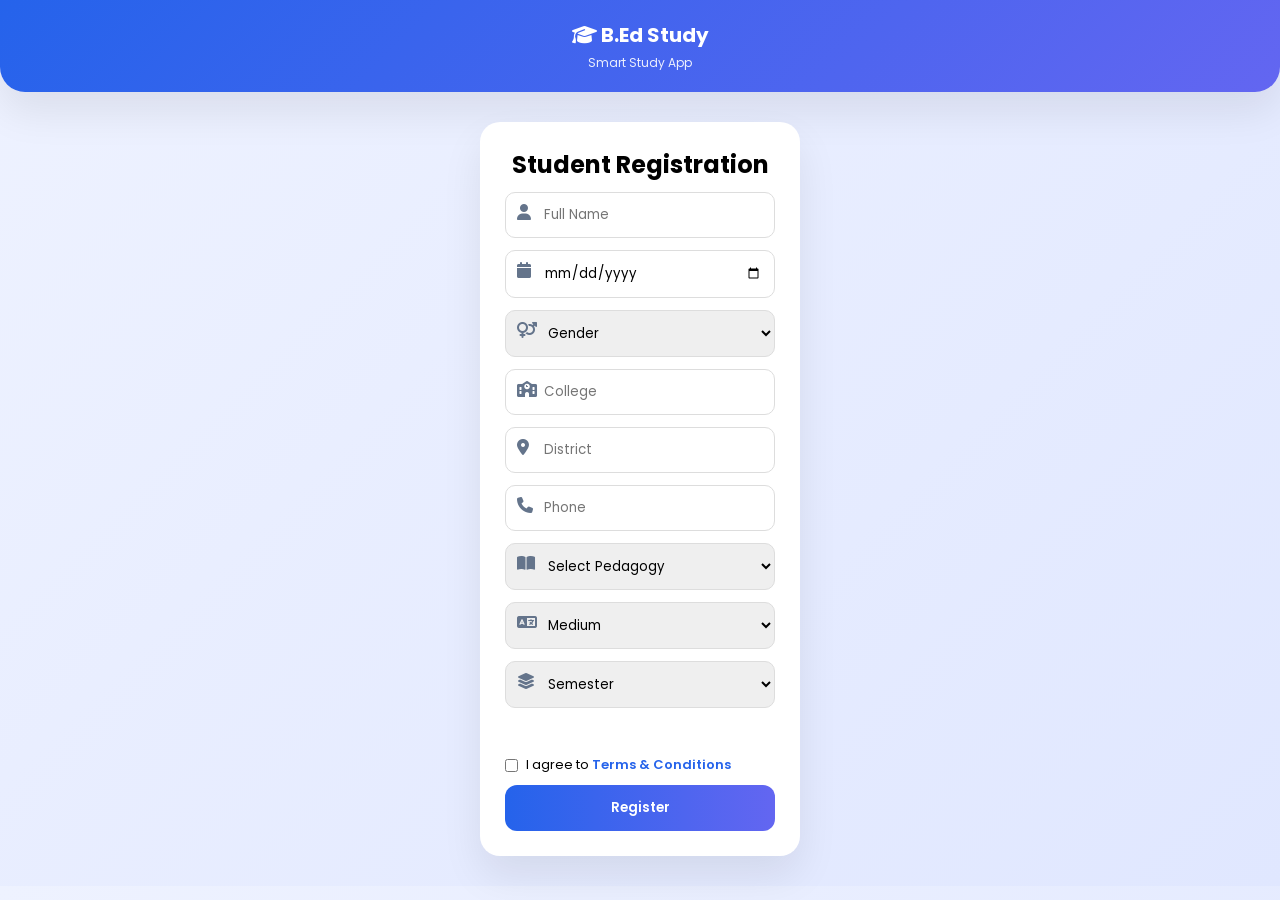
<file: index.html>
<!DOCTYPE html>
<html lang="en">
<head>
    <meta charset="UTF-8">
    <meta name="viewport" content="width=device-width, initial-scale=1.0">

    <title>B.Ed Study Pro</title>

    <link href="https://fonts.googleapis.com/css2?family=Poppins:wght@300;500;600&display=swap" rel="stylesheet">
    <link rel="stylesheet" href="https://cdnjs.cloudflare.com/ajax/libs/font-awesome/6.5.0/css/all.min.css">

    <style>
        :root{
        --primary:#2563eb;
        --accent:#6366f1;
        --bg:#eef2ff;
        --card:#ffffff;
        --text:#1e293b;
        --shadow:0 20px 40px rgba(0,0,0,0.08);
        }

        *{margin:0;padding:0;box-sizing:border-box;font-family:'Poppins',sans-serif;}

        body{
        background:linear-gradient(135deg,#eef2ff,#e0e7ff);
        }

        /* HEADER */
        .header{
        padding:20px;
        background:linear-gradient(135deg,#2563eb,#6366f1);
        color:white;
        border-bottom-left-radius:25px;
        border-bottom-right-radius:25px;
        box-shadow:var(--shadow);
        text-align:center;
        }

        .header h1{font-size:20px;}
        .header p{font-size:12px;opacity:0.9;margin-top:4px;}

        /* REGISTER */
        .register{
        max-width:320px;
        margin:30px auto;
        background:white;
        padding:25px;
        border-radius:20px;
        box-shadow:var(--shadow);
        }

        .input{
        position:relative;
        margin-bottom:12px;
        }
        .input i{
        position:absolute;top:12px;left:12px;color:#64748b;
        }
        .input input,.input select{
        width:100%;
        padding:12px 12px 12px 38px;
        border-radius:10px;
        border:1px solid #ddd;
        }

        .primary-btn{
        width:100%;
        padding:13px;
        border:none;
        border-radius:12px;
        background:linear-gradient(90deg,var(--primary),var(--accent));
        color:white;
        font-weight:600;
        cursor:pointer;
        }

        /* PAGE */
        .page{display:none;padding:16px;padding-bottom:100px;}
        .page.active{display:block;}

        /* SEARCH */
        .search{
        width:100%;
        padding:12px;
        border-radius:10px;
        border:1px solid #ddd;
        margin-bottom:12px;
        }

        /* CARD */
        .card{
        background:white;
        border-radius:16px;
        padding:16px;
        margin-bottom:12px;
        display:flex;
        justify-content:space-between;
        align-items:center;
        box-shadow:var(--shadow);
          font-size:14px;
        }

        .btn{
        background:var(--primary);
        color:white;
        border:none;
        padding:4px 12px;
        border-radius:8px;
        cursor:pointer;
        }

        /* NAV */
        .nav{
        position:fixed;
        bottom:10px;
        left:50%;
        transform:translateX(-50%);
        width:90%;
        max-width:420px;
        background:white;
        border-radius:20px;
        display:none;
        justify-content:space-around;
        padding:10px;
        box-shadow:0 10px 25px rgba(0,0,0,0.2);
        }

        .nav button{
        border:none;
        background:none;
        display:flex;
        flex-direction:column;
        align-items:center;
        font-size:11px;
        position:relative;
        }

        .nav i{font-size:18px;color:var(--primary);}

        /* BADGE */
        .badge{
        position:absolute;
        top:-3px;
        right:6px;
        background:red;
        color:white;
        font-size:10px;
        padding:2px 6px;
        border-radius:10px;
        display:none;
        }

        /* NOTICE */
        .notice{
        background:white;
        padding:14px;
        border-radius:14px;
        margin-bottom:10px;
        box-shadow:var(--shadow);
        }
        .notice{
        font-size:14px; /* change this value */
        }
        /* POPUP */
        .popup{
        position:fixed;
        top:0;
        left:0;
        width:100%;
        height:100%;
        background:rgba(0,0,0,0.5);
        display:none;
        justify-content:center;
        align-items:center;
        z-index:999;
        }
        .popup-box{
        background:white;
        padding:20px;
        border-radius:16px;
        text-align:center;
        width:300px;
        }
        .popup button{
        margin-top:10px;
        padding:10px;
        background:var(--primary);
        color:white;
        border:none;
        border-radius:8px;
        }

        /* CHECKBOX */
        .checkbox{
        display:flex;
        align-items:center;
        gap:8px;
        font-size:13px;
        margin:10px 0;
        }

        /* ================= PREMIUM RESALE CARD ================= */
        .card.premium{
        border-left:4px solid gold;
        background:linear-gradient(135deg,#fffbe6,#fff);
        }

        .card.premium .btn{
        background:gold;
        color:#000;
        font-weight:600;
        }

        /* ================= RESALE POPUP ================= */
        #resalePopup .popup-box{
        width:320px;
        padding:22px;
        border-radius:18px;
        box-shadow:0 20px 40px rgba(0,0,0,0.15);
        }

        #resalePopup h3{
        margin-bottom:12px;
        font-size:18px;
        color:#1e293b;
        }

        #resalePopup input{
        width:100%;
        padding:10px;
        margin-bottom:10px;
        border-radius:10px;
        border:1px solid #ddd;
        font-size:13px;
        }

        /* FILE INPUT */
        #resalePopup input[type="file"]{
        border:none;
        padding:5px;
        font-size:12px;
        }

        /* BUTTONS */
        #resalePopup button{
        width:100%;
        padding:10px;
        margin-top:6px;
        border:none;
        border-radius:10px;
        background:linear-gradient(90deg,#2563eb,#6366f1);
        color:white;
        font-weight:600;
        cursor:pointer;
        }

        #resalePopup button:last-child{
        background:#e5e7eb;
        color:#333;
        }

        /* ================= THANK YOU POPUP ================= */
        #thankPopup .popup-box{
        width:260px;
        border-radius:16px;
        padding:20px;
        text-align:center;
        }

        #thankPopup h3{
        color:#22c55e;
        margin-bottom:8px;
        }

        #thankPopup button{
        background:#2563eb;
        color:white;
        padding:10px 16px;
        border:none;
        border-radius:10px;
        margin-top:10px;
        }

        /* ================= BUY BOOK SECTION ================= */
        #buyBooks h3{
        font-size:16px;
        margin:10px 0;
        color:#1e293b;
        }

        /* BUY CARD */
        #buyBooks .card{
        display:flex;
        justify-content:space-between;
        align-items:center;
        padding:14px;
        border-radius:14px;
        box-shadow:0 10px 25px rgba(0,0,0,0.06);
        transition:0.2s;
        }

        #buyBooks .card:hover{
        transform:translateY(-2px);
        }

        /* TEXT */
        #buyBooks b{
        font-size:14px;
        }

        #buyBooks small{
        color:#64748b;
        font-size:12px;
        }

        /* PRICE */
        #buyBooks .price{
        color:#16a34a;
        font-weight:600;
        }

        /* BUY BUTTON */
        #buyBooks .btn{
        background:linear-gradient(90deg,#16a34a,#22c55e);
        font-size:12px;
        padding:8px 12px;
        }

        /* ================= SMOOTH ANIMATION ================= */
        .popup{
        animation:fadeIn 0.2s ease;
        }

        @keyframes fadeIn{
        from{opacity:0;transform:scale(0.95);}
        to{opacity:1;transform:scale(1);}
        }
    </style>
</head>

<body>

<div class="header">
    <h1><i class="fa-solid fa-graduation-cap"></i> B.Ed Study</h1>
    <p id="welcomeText">Smart Study App</p>
</div>


<!-- REGISTER -->
<div id="registerPage" class="register">

    <h2 style="text-align:center;margin-bottom:10px;">Student Registration</h2>

    <div class="input">
        <i class="fa fa-user"></i>
        <input id="name" placeholder="Full Name">
    </div>

    <div class="input">
        <i class="fa fa-calendar"></i>
        <input id="dob" type="date">
    </div>

    <div class="input">
        <i class="fa fa-venus-mars"></i>
        <select id="gender">
            <option value="">Gender</option>
            <option>Male</option>
            <option>Female</option>
            <option>Other</option>
        </select>
    </div>

    <div class="input">
        <i class="fa fa-school"></i>
        <input id="college" placeholder="College">
    </div>

    <div class="input">
        <i class="fa fa-location-dot"></i>
        <input id="district" placeholder="District">
    </div>

    <div class="input">
        <i class="fa fa-phone"></i>
        <input id="phone" placeholder="Phone">
    </div>

    <!-- NEW: PEDAGOGY -->
    <div class="input">
        <i class="fa fa-book-open"></i>
        <select id="pedagogy">
            <option value="">Select Pedagogy</option>
            <option>English</option>
            <option>Tamil</option>
            <option>Maths</option>
            <option>Physical Science</option>
            <option>Biological Science</option>
            <option>History</option>
            <option>Computer Science</option>
            <option>Commerce</option>
        </select>
    </div>

    <div class="input">
        <i class="fa fa-language"></i>
        <select id="medium">
            <option value="">Medium</option>
            <option>English</option>
            <option>Tamil</option>
        </select>
    </div>

    <div class="input">
        <i class="fa fa-layer-group"></i>
        <select id="semester">
            <option value="">Semester</option>
            <option>Semester 1</option>
            <option>Semester 2</option>
        </select>
    </div>
    <br/>
    <div class="checkbox">
        <input type="checkbox" id="agree">
        <label>
            I agree to
            <a href="https://bedstudyapp.netlify.app/terms.html" target="_blank" style="color:#2563eb;font-weight:600;text-decoration:none;">
                Terms & Conditions
            </a>
        </label>
    </div>

    <button class="primary-btn" onclick="registerUser()">Register</button>

</div>

<!-- HOME -->
<div id="notes" class="page">



    <!-- 🔥 PREMIUM RESALE -->
    <div class="card" style="border-left:4px solid gold">
        💰 Resale Your Old B.Ed Books
        <button class="btn" style="background:gold;color:black" onclick="openResale()">Sell</button>
    </div>

    <!-- 🔥 BUY BOOK SECTION -->
    <div id="buyBooks"></div>
    <div class="card" >
        Prev.Year Questions Coming soon!

    </div>
    <div class="card" >
        Important Questions Coming soon!
    </div>
</div>

<!-- RESALE POPUP -->
<div id="resalePopup" class="popup">
    <div class="popup-box">

        <h3>Sell Your Book</h3>

        <input id="bookName" placeholder="Book Name"><br><br>
        <input id="author" placeholder="Author"><br><br>
        <input id="edition" placeholder="Edition Year"><br><br>
        <input id="price" placeholder="Price"><br><br>

        <p>Also Send photos of your book front and back</p><br>

        <button onclick="sendResale()">Add Photo</button>
        <button onclick="closeResale()">Cancel</button>

    </div>
</div>


<!-- THANK YOU POPUP -->
<div id="thankPopup" class="popup">
    <div class="popup-box">
        <h3>✅ Thank You!</h3>
        <p>Your request submitted</p>
        <button onclick="closeThank()">Close</button>
    </div>
</div>

<!-- NOTES -->
<div id="home" class="page">
    <h3 id="semTitle"></h3><br/>
    <input id="search" class="search" placeholder="Search..." onkeyup="searchNotes()">
    <div id="noteList"></div>
</div>

<!-- NOTICES -->
<div id="notices" class="page">
    <div id="noticeList"></div>
</div>





<!-- NAV -->
<div id="nav" class="nav">
    <button onclick="showPage('home')">
        <i class="fa fa-book"></i> Notes
    </button>

    <button onclick="showPage('notes')">
        <i class="fa fa-house"></i> Home
    </button>

    <button onclick="showPage('notices')">
        <i class="fa fa-bell"></i> Updates
        <span id="badge" class="badge">1</span>
    </button>

    <!-- Share Button -->
    <button onclick="shareContent()">
        <i class="fa fa-share-alt"></i> Share
    </button>
</div>

<!-- POPUP -->
<div id="popup" class="popup">
    <div class="popup-box">
        <div id="popupMsg"></div>
        <button onclick="popup.style.display='none'">OK</button>
    </div>
</div>


<div id="whatsappPopup" class="popup">
    <div class="popup-box">

        <h3>📢 Join WhatsApp Group</h3>
        <p style="font-size:13px;margin:10px 0;">
            Get latest updates, notes & notifications
        </p>

        <button onclick="joinWhatsapp()" style="background:#25D366;">
            <i class="fa-brands fa-whatsapp"></i> Join Now
        </button>



    </div>
</div>
<script>

    const SCRIPT_URL = "https://script.google.com/macros/s/AKfycby0yVkhugqqVYtKK-9xLNOJ981ob5GnDI8_gTApwgmAwxC0OsWIWZHI_fajvKFGxihr/exec";

    /* ================= POPUP ================= */
    function showPopup(msg){
    document.getElementById("popupMsg").innerText = msg;
    document.getElementById("popup").style.display = "flex";
    }

    /* ================= REGISTER ================= */
    function registerUser(){

    let data = {
    name: document.getElementById("name").value.trim(),
    dob: document.getElementById("dob").value,
    gender: document.getElementById("gender").value,
    college: document.getElementById("college").value.trim(),
    district: document.getElementById("district").value.trim(),
    phone: document.getElementById("phone").value.trim(),
    pedagogy: document.getElementById("pedagogy").value,
    medium: document.getElementById("medium").value,
    semester: document.getElementById("semester").value
    };

    /* VALIDATION */
    for(let key in data){
    if(!data[key]){
    showPopup("⚠️ Fill all fields");
    return;
    }
    }

    if(!document.getElementById("agree").checked){
    showPopup("⚠️ Accept Terms & Conditions");
    return;
    }

    /* SAVE */
    /* AFTER SAVE + FETCH */

    localStorage.setItem("user", JSON.stringify(data));

    fetch(SCRIPT_URL,{
    method:"POST",
    mode:"no-cors",
    body:JSON.stringify(data)
    });

    /* 👉 SHOW WHATSAPP POPUP FIRST */
    document.getElementById("whatsappPopup").style.display = "flex";


    }

      function joinWhatsapp(){

    /* YOUR GROUP LINK */
    let link = "https://chat.whatsapp.com/CgNt3lBmhlGG0Yjvi2g3FW?mode=gi_t";

    /* OPEN WHATSAPP */
    window.open(link);

    /* CLOSE POPUP */
    document.getElementById("whatsappPopup").style.display = "none";

    /* AFTER RETURN → SHOW SUCCESS */
    setTimeout(()=>{
    showPopup("🎉 Registration Successful!");
    location.reload();
    },1500);

    }


    /* ================= INIT ================= */
    window.addEventListener("DOMContentLoaded", ()=>{

    let user = JSON.parse(localStorage.getItem("user"));

    if(user){

    document.getElementById("registerPage").style.display="none";
    document.getElementById("nav").style.display="flex";
    document.getElementById("home").classList.add("active");

    document.getElementById("welcomeText").innerHTML =
    "Welcome, " + user.name;
    loadNotes();
    loadNotices();
      loadBuyBooks();
    }

    });

    /* ================= BOOK DATA ================= */
    const BASE_URL = "https://aro5683.github.io/B.Ed-Viewer/web/PDFs/";
    const books = [

    /* ================= CORE SUBJECTS ================= */

    /* BD1CE */
    {type:"core", sem:"Semester 1", medium:"English", title:"BD1CE Unit 1 ENG", file:"BD1CE Unit-1 ENG.pdf"},
    {type:"core", sem:"Semester 1", medium:"Tamil", title:"BD1CE Unit 1 TAM", file:"BD1CE Unit-1 TAM.pdf"},
    {type:"core", sem:"Semester 1", medium:"English", title:"BD1CE Unit 2 ENG", file:"BD1CE Unit-2 ENG.pdf"},
    {type:"core", sem:"Semester 1", medium:"Tamil", title:"BD1CE Unit 2 TAM", file:"BD1CE Unit-2 TAM.pdf"},
    {type:"core", sem:"Semester 1", medium:"English", title:"BD1CE Unit 3 ENG", file:"BD1CE Unit-3 ENG.pdf"},
    {type:"core", sem:"Semester 1", medium:"Tamil", title:"BD1CE Unit 3 TAM", file:"BD1CE Unit-3 TAM.pdf"},
    {type:"core", sem:"Semester 1", medium:"English", title:"BD1CE Unit 4 ENG", file:"BD1CE Unit-4 ENG.pdf"},
    {type:"core", sem:"Semester 1", medium:"Tamil", title:"BD1CE Unit 4 TAM", file:"BD1CE Unit-4 TAM.pdf"},
    {type:"core", sem:"Semester 1", medium:"English", title:"BD1CE Unit 5 ENG", file:"BD1CE Unit-5 ENG.pdf"},
    {type:"core", sem:"Semester 1", medium:"Tamil", title:"BD1CE Unit 5 TAM", file:"BD1CE Unit-5 TAM.pdf"},
    {type:"core", sem:"Semester 1", medium:"English", title:"BD1CE Unit 6 ENG", file:"BD1CE Unit-6 ENG.pdf"},
    {type:"core", sem:"Semester 1", medium:"Tamil", title:"BD1CE Unit 6 TAM", file:"BD1CE Unit-6 TAM.pdf"},
    {type:"core", sem:"Semester 1", medium:"English", title:"BD1CE Unit 7 ENG", file:"BD1CE Unit-7 ENG.pdf"},
    {type:"core", sem:"Semester 1", medium:"Tamil", title:"BD1CE Unit 7 TAM", file:"BD1CE Unit-7 TAM.pdf"},

    /* BD1EP */
    {type:"core", sem:"Semester 1", medium:"Tamil", title:"BD1EP Unit 1 TAM", file:"BD1EP Unit-1 TAM.pdf"},
    {type:"core", sem:"Semester 1", medium:"Tamil", title:"BD1EP Unit 1 TAM (Alt)", file:"BD1EP Unit-1 TAM(1).pdf"},
    {type:"core", sem:"Semester 1", medium:"English", title:"BD1EP Unit 2 ENG", file:"BD1EP Unit-2 ENG.pdf"},
    {type:"core", sem:"Semester 1", medium:"Tamil", title:"BD1EP Unit 2 TAM", file:"BD1EP Unit-2 TAM.pdf"},
    {type:"core", sem:"Semester 1", medium:"English", title:"BD1EP Unit 3 ENG", file:"BD1EP Unit-3 ENG.pdf"},
    {type:"core", sem:"Semester 1", medium:"Tamil", title:"BD1EP Unit 3 TAM", file:"BD1EP Unit-3 TAM.pdf"},
    {type:"core", sem:"Semester 1", medium:"English", title:"BD1EP Unit 4 ENG", file:"BD1EP Unit-4 ENG.pdf"},
    {type:"core", sem:"Semester 1", medium:"Tamil", title:"BD1EP Unit 4 TAM", file:"BD1EP Unit-4 TAM.pdf"},
    {type:"core", sem:"Semester 1", medium:"English", title:"BD1EP Unit 5 ENG", file:"BD1EP Unit-5 ENG.pdf"},
    {type:"core", sem:"Semester 1", medium:"Tamil", title:"BD1EP Unit 5 TAM", file:"BD1EP Unit-5 TAM.pdf"},

    /* BD1LC */
    {type:"core", sem:"Semester 1", medium:"English", title:"BD1LC Unit 1 ENG", file:"BD1LC Unit-1 ENG.pdf"},
    {type:"core", sem:"Semester 1", medium:"Tamil", title:"BD1LC Unit 1 TAM", file:"BD1LC Unit-1 TAM.pdf"},
    {type:"core", sem:"Semester 1", medium:"English", title:"BD1LC Unit 2 ENG", file:"BD1LC Unit-2 ENG.pdf"},
    {type:"core", sem:"Semester 1", medium:"Tamil", title:"BD1LC Unit 2 TAM", file:"BD1LC Unit-2 TAM.pdf"},
    {type:"core", sem:"Semester 1", medium:"English", title:"BD1LC Unit 3 ENG", file:"BD1LC Unit-3 ENG.pdf"},
    {type:"core", sem:"Semester 1", medium:"Tamil", title:"BD1LC Unit 3 TAM", file:"BD1LC Unit-3 TAM.pdf"},
    {type:"core", sem:"Semester 1", medium:"English", title:"BD1LC Unit 4 ENG", file:"BD1LC Unit-4 ENG.pdf"},
    {type:"core", sem:"Semester 1", medium:"Tamil", title:"BD1LC Unit 4 TAM", file:"BD1LC Unit-4 TAM.pdf"},
    {type:"core", sem:"Semester 1", medium:"English", title:"BD1LC Unit 5 ENG", file:"BD1LC Unit-5 ENG.pdf"},
    {type:"core", sem:"Semester 1", medium:"Tamil", title:"BD1LC Unit 5 TAM", file:"BD1LC Unit-5 TAM.pdf"},

    /* BD1TL */
    {type:"core", sem:"Semester 1", medium:"English", title:"BD1TL Unit 1 ENG", file:"BD1TL Unit-1 ENG.pdf"},
    {type:"core", sem:"Semester 1", medium:"Tamil", title:"BD1TL Unit 1 TAM", file:"BD1TL Unit-1 TAM.pdf"},
    {type:"core", sem:"Semester 1", medium:"English", title:"BD1TL Unit 2 ENG", file:"BD1TL Unit-2 ENG.pdf"},
    {type:"core", sem:"Semester 1", medium:"Tamil", title:"BD1TL Unit 2 TAM", file:"BD1TL Unit-2 TAM.pdf"},
    {type:"core", sem:"Semester 1", medium:"English", title:"BD1TL Unit 3 ENG", file:"BD1TL Unit-3 ENG.pdf"},
    {type:"core", sem:"Semester 1", medium:"Tamil", title:"BD1TL Unit 3 TAM", file:"BD1TL Unit-3 TAM.pdf"},
    {type:"core", sem:"Semester 1", medium:"English", title:"BD1TL Unit 4 ENG", file:"BD1TL Unit-4 ENG.pdf"},
    {type:"core", sem:"Semester 1", medium:"Tamil", title:"BD1TL Unit 4 TAM", file:"BD1TL Unit-4 TAM.pdf"},
    {type:"core", sem:"Semester 1", medium:"English", title:"BD1TL Unit 5 ENG", file:"BD1TL Unit-5 ENG.pdf"},
    {type:"core", sem:"Semester 1", medium:"Tamil", title:"BD1TL Unit 5 TAM", file:"BD1TL Unit-5 TAM.pdf"},

    /* ================= PEDAGOGY SUBJECTS ================= */

    /* BD1TA (Tamil) */
    {type:"pedagogy", pedagogy:"Tamil", sem:"Semester 1", medium:"Tamil", title:"BD1TA Unit 1 TAM", file:"BD1TA Unit-1 TAM.pdf"},
    {type:"pedagogy", pedagogy:"Tamil", sem:"Semester 1", medium:"Tamil", title:"BD1TA Unit 2 TAM", file:"BD1TA Unit-2 TAM.pdf"},
    {type:"pedagogy", pedagogy:"Tamil", sem:"Semester 1", medium:"Tamil", title:"BD1TA Unit 3 TAM", file:"BD1TA Unit-3 TAM.pdf"},
    {type:"pedagogy", pedagogy:"Tamil", sem:"Semester 1", medium:"Tamil", title:"BD1TA Unit 4 TAM", file:"BD1TA Unit-4 TAM.pdf"},
    {type:"pedagogy", pedagogy:"Tamil", sem:"Semester 1", medium:"Tamil", title:"BD1TA Unit 5 TAM", file:"BD1TA Unit-5 TAM.pdf"},

    /* BD1EN (English) */
    {type:"pedagogy", pedagogy:"English", sem:"Semester 1", medium:"English", title:"BD1EN Unit 1 ENG", file:"BD1EN Unit-1 ENG.pdf"},
    {type:"pedagogy", pedagogy:"English", sem:"Semester 1", medium:"English", title:"BD1EN Unit 2 ENG", file:"BD1EN Unit-2 ENG.pdf"},
    {type:"pedagogy", pedagogy:"English", sem:"Semester 1", medium:"English", title:"BD1EN Unit 3 ENG", file:"BD1EN Unit-3 ENG.pdf"},
    {type:"pedagogy", pedagogy:"English", sem:"Semester 1", medium:"English", title:"BD1EN Unit 4 ENG", file:"BD1EN Unit-4 ENG.pdf"},
    {type:"pedagogy", pedagogy:"English", sem:"Semester 1", medium:"English", title:"BD1EN Unit 5 ENG", file:"BD1EN Unit-5 ENG.pdf"},

    /* BD1MA (Maths) */
    {type:"pedagogy", pedagogy:"Maths", sem:"Semester 1", medium:"English", title:"BD1MA Unit 1 ENG", file:"BD1MA Unit-1 ENG.pdf"},
    {type:"pedagogy", pedagogy:"Maths", sem:"Semester 1", medium:"Tamil", title:"BD1MA Unit 1 TAM", file:"BD1MA Unit-1 TAM.pdf"},
    {type:"pedagogy", pedagogy:"Maths", sem:"Semester 1", medium:"English", title:"BD1MA Unit 2 ENG", file:"BD1MA Unit-2 ENG.pdf"},
    {type:"pedagogy", pedagogy:"Maths", sem:"Semester 1", medium:"Tamil", title:"BD1MA Unit 2 TAM", file:"BD1MA Unit-2 TAM.pdf"},
    {type:"pedagogy", pedagogy:"Maths", sem:"Semester 1", medium:"English", title:"BD1MA Unit 3 ENG", file:"BD1MA Unit-3 ENG.pdf"},
    {type:"pedagogy", pedagogy:"Maths", sem:"Semester 1", medium:"Tamil", title:"BD1MA Unit 3 TAM", file:"BD1MA Unit-3 TAM.pdf"},
    {type:"pedagogy", pedagogy:"Maths", sem:"Semester 1", medium:"English", title:"BD1MA Unit 4 ENG", file:"BD1MA Unit-4 ENG.pdf"},
    {type:"pedagogy", pedagogy:"Maths", sem:"Semester 1", medium:"Tamil", title:"BD1MA Unit 4 TAM", file:"BD1MA Unit-4 TAM.pdf"},
    {type:"pedagogy", pedagogy:"Maths", sem:"Semester 1", medium:"English", title:"BD1MA Unit 5 ENG", file:"BD1MA Unit-5 ENG.pdf"},
    {type:"pedagogy", pedagogy:"Maths", sem:"Semester 1", medium:"Tamil", title:"BD1MA Unit 5 TAM", file:"BD1MA Unit-5 TAM.pdf"},

    /* BD1PS (Science) */
    {type:"pedagogy", pedagogy:"Physical Science", sem:"Semester 1", medium:"English", title:"BD1PS Unit 1 ENG", file:"BD1PS Unit-1 ENG.pdf"},
    {type:"pedagogy", pedagogy:"Physical Science", sem:"Semester 1", medium:"Tamil", title:"BD1PS Unit 1 TAM", file:"BD1PS Unit-1 TAM.pdf"},
    {type:"pedagogy", pedagogy:"Physical Science", sem:"Semester 1", medium:"English", title:"BD1PS Unit 2 ENG", file:"BD1PS Unit-2 ENG.pdf"},
    {type:"pedagogy", pedagogy:"Physical Science", sem:"Semester 1", medium:"Tamil", title:"BD1PS Unit 2 TAM", file:"BD1PS Unit-2 TAM.pdf"},
    {type:"pedagogy", pedagogy:"Physical Science", sem:"Semester 1", medium:"English", title:"BD1PS Unit 3 ENG", file:"BD1PS Unit-3 ENG.pdf"},
    {type:"pedagogy", pedagogy:"Physical Science", sem:"Semester 1", medium:"Tamil", title:"BD1PS Unit 3 TAM", file:"BD1PS Unit-3 TAM.pdf"},
    {type:"pedagogy", pedagogy:"Physical Science", sem:"Semester 1", medium:"English", title:"BD1PS Unit 4 ENG", file:"BD1PS Unit-4 ENG.pdf"},
    {type:"pedagogy", pedagogy:"Physical Science", sem:"Semester 1", medium:"Tamil", title:"BD1PS Unit 4 TAM", file:"BD1PS Unit-4 TAM.pdf"},
    {type:"pedagogy", pedagogy:"Physical Science", sem:"Semester 1", medium:"English", title:"BD1PS Unit 5 ENG", file:"BD1PS Unit-5 ENG.pdf"},
    {type:"pedagogy", pedagogy:"Physical Science", sem:"Semester 1", medium:"Tamil", title:"BD1PS Unit 5 TAM", file:"BD1PS Unit-5 TAM.pdf"},

    /* BD1BS (Biological Science) */
    {type:"pedagogy", pedagogy:"Biological Science", sem:"Semester 1", medium:"English", title:"BD1BS Unit 1 ENG", file:"BD1BS Unit-1 ENG.pdf"},
    {type:"pedagogy", pedagogy:"Biological Science", sem:"Semester 1", medium:"Tamil", title:"BD1BS Unit 1 TAM", file:"BD1BS Unit-1 TAM.pdf"},
    {type:"pedagogy", pedagogy:"Biological Science", sem:"Semester 1", medium:"English", title:"BD1BS Unit 2 ENG", file:"BD1BS Unit-2 ENG.pdf"},
    {type:"pedagogy", pedagogy:"Biological Science", sem:"Semester 1", medium:"Tamil", title:"BD1BS Unit 2 TAM", file:"BD1BS Unit-2 TAM.pdf"},
    {type:"pedagogy", pedagogy:"Biological Science", sem:"Semester 1", medium:"English", title:"BD1BS Unit 3 ENG", file:"BD1BS Unit-3 ENG.pdf"},
    {type:"pedagogy", pedagogy:"Biological Science", sem:"Semester 1", medium:"Tamil", title:"BD1BS Unit 3 TAM", file:"BD1BS Unit-3 TAM.pdf"},
    {type:"pedagogy", pedagogy:"Biological Science", sem:"Semester 1", medium:"English", title:"BD1BS Unit 4 ENG", file:"BD1BS Unit-4 ENG.pdf"},
    {type:"pedagogy", pedagogy:"Biological Science", sem:"Semester 1", medium:"Tamil", title:"BD1BS Unit 4 TAM", file:"BD1BS Unit-4 TAM.pdf"},
    {type:"pedagogy", pedagogy:"Biological Science", sem:"Semester 1", medium:"English", title:"BD1BS Unit 5 ENG", file:"BD1BS Unit-5 ENG.pdf"},
    {type:"pedagogy", pedagogy:"Biological Science", sem:"Semester 1", medium:"Tamil", title:"BD1BS Unit 5 TAM", file:"BD1BS Unit-5 TAM.pdf"},

    /* BD1CS (Computer Science) */
    {type:"pedagogy", pedagogy:"Computer Science", sem:"Semester 1", medium:"English", title:"BD1CS Unit 1 ENG", file:"BD1CS Unit-1 ENG.pdf"},
    {type:"pedagogy", pedagogy:"Computer Science", sem:"Semester 1", medium:"Tamil", title:"BD1CS Unit 1 TAM", file:"BD1CS Unit-1 TAM.pdf"},
    {type:"pedagogy", pedagogy:"Computer Science", sem:"Semester 1", medium:"English", title:"BD1CS Unit 2 ENG", file:"BD1CS Unit-2 ENG.pdf"},
    {type:"pedagogy", pedagogy:"Computer Science", sem:"Semester 1", medium:"Tamil", title:"BD1CS Unit 2 TAM", file:"BD1CS Unit-2 TAM.pdf"},
    {type:"pedagogy", pedagogy:"Computer Science", sem:"Semester 1", medium:"English", title:"BD1CS Unit 3 ENG", file:"BD1CS Unit-3 ENG.pdf"},
    {type:"pedagogy", pedagogy:"Computer Science", sem:"Semester 1", medium:"Tamil", title:"BD1CS Unit 3 TAM", file:"BD1CS Unit-3 TAM.pdf"},
    {type:"pedagogy", pedagogy:"Computer Science", sem:"Semester 1", medium:"English", title:"BD1CS Unit 4 ENG", file:"BD1CS Unit-4 ENG.pdf"},
    {type:"pedagogy", pedagogy:"Computer Science", sem:"Semester 1", medium:"Tamil", title:"BD1CS Unit 4 TAM", file:"BD1CS Unit-4 TAM.pdf"},
    {type:"pedagogy", pedagogy:"Computer Science", sem:"Semester 1", medium:"English", title:"BD1CS Unit 5 ENG", file:"BD1CS Unit-5 ENG.pdf"},
    {type:"pedagogy", pedagogy:"Computer Science", sem:"Semester 1", medium:"Tamil", title:"BD1CS Unit 5 TAM", file:"BD1CS Unit-5 TAM.pdf"},

    /* BD1HI (Social Science) */
    {type:"pedagogy", pedagogy:"History", sem:"Semester 1", medium:"English", title:"BD1HI Unit 1 ENG", file:"BD1HI Unit-1 ENG.pdf"},
    {type:"pedagogy", pedagogy:"History", sem:"Semester 1", medium:"English", title:"BD1HI Unit 2 ENG", file:"BD1HI Unit-2 ENG.pdf"},
    {type:"pedagogy", pedagogy:"History", sem:"Semester 1", medium:"English", title:"BD1HI Unit 3 ENG", file:"BD1HI Unit-3 ENG.pdf"},
    {type:"pedagogy", pedagogy:"History", sem:"Semester 1", medium:"English", title:"BD1HI Unit 4 ENG", file:"BD1HI Unit-4 ENG.pdf"},
    {type:"pedagogy", pedagogy:"History", sem:"Semester 1", medium:"English", title:"BD1HI Unit 5 ENG", file:"BD1HI Unit-5 ENG.pdf"},

    /* BD1CA (Commerce) */
    {type:"pedagogy", pedagogy:"Commerce", sem:"Semester 1", medium:"English", title:"BD1CA Unit 1 ENG", file:"BD1CA Unit-1 ENG.pdf"},
    {type:"pedagogy", pedagogy:"Commerce", sem:"Semester 1", medium:"Tamil", title:"BD1CA Unit 1 TAM", file:"BD1CA Unit-1 TAM.pdf"},
    {type:"pedagogy", pedagogy:"Commerce", sem:"Semester 1", medium:"English", title:"BD1CA Unit 2 ENG", file:"BD1CA Unit-2 ENG.pdf"},
    {type:"pedagogy", pedagogy:"Commerce", sem:"Semester 1", medium:"Tamil", title:"BD1CA Unit 2 TAM", file:"BD1CA Unit-2 TAM.pdf"},
    {type:"pedagogy", pedagogy:"Commerce", sem:"Semester 1", medium:"English", title:"BD1CA Unit 3 ENG", file:"BD1CA Unit-3 ENG.pdf"},
    {type:"pedagogy", pedagogy:"Commerce", sem:"Semester 1", medium:"Tamil", title:"BD1CA Unit 3 TAM", file:"BD1CA Unit-3 TAM.pdf"},
    {type:"pedagogy", pedagogy:"Commerce", sem:"Semester 1", medium:"English", title:"BD1CA Unit 4 ENG", file:"BD1CA Unit-4 ENG.pdf"},
    {type:"pedagogy", pedagogy:"Commerce", sem:"Semester 1", medium:"Tamil", title:"BD1CA Unit 4 TAM", file:"BD1CA Unit-4 TAM.pdf"},
    {type:"pedagogy", pedagogy:"Commerce", sem:"Semester 1", medium:"English", title:"BD1CA Unit 5 ENG", file:"BD1CA Unit-5 ENG.pdf"},
    {type:"pedagogy", pedagogy:"Commerce", sem:"Semester 1", medium:"Tamil", title:"BD1CA Unit 5 TAM", file:"BD1CA Unit-5 TAM.pdf"},

    /* ================= SEMESTER 2 CORE ================= */

    {type:"core", sem:"Semester 2", medium:"Tamil", title:"BD2EE Unit 1", file:"BD2EE Unit-1.pdf"},
    {type:"core", sem:"Semester 2", medium:"Tamil", title:"BD2EE Unit 2", file:"BD2EE Unit-2.pdf"},
    {type:"core", sem:"Semester 2", medium:"Tamil", title:"BD2EE Unit 3", file:"BD2EE Unit-3.pdf"},
    {type:"core", sem:"Semester 2", medium:"Tamil", title:"BD2EE Unit 4", file:"BD2EE Unit-4.pdf"},
    {type:"core", sem:"Semester 2", medium:"Tamil", title:"BD2EE Unit 5", file:"BD2EE Unit-5.pdf"},

    {type:"core", sem:"Semester 2", medium:"Tamil", title:"BD2AL Unit 1", file:"BD2AL Unit-1.pdf"},
    {type:"core", sem:"Semester 2", medium:"Tamil", title:"BD2AL Unit 2", file:"BD2AL Unit-2.pdf"},
    {type:"core", sem:"Semester 2", medium:"Tamil", title:"BD2AL Unit 3", file:"BD2AL Unit-3.pdf"},
    {type:"core", sem:"Semester 2", medium:"Tamil", title:"BD2AL Unit 4", file:"BD2AL Unit-4.pdf"},
    {type:"core", sem:"Semester 2", medium:"Tamil", title:"BD2AL Unit 5", file:"BD2AL Unit-5.pdf"},

    {type:"core", sem:"Semester 2", medium:"Tamil", title:"BD2SA Unit 1", file:"BD2SA Unit-1.pdf"},
    {type:"core", sem:"Semester 2", medium:"Tamil", title:"BD2SA Unit 2", file:"BD2SA Unit-2.pdf"},
    {type:"core", sem:"Semester 2", medium:"Tamil", title:"BD2SA Unit 3", file:"BD2SA Unit-3.pdf"},
    {type:"core", sem:"Semester 2", medium:"Tamil", title:"BD2SA Unit 4", file:"BD2SA Unit-4.pdf"},
    {type:"core", sem:"Semester 2", medium:"Tamil", title:"BD2SA Unit 5", file:"BD2SA Unit-5.pdf"},

    {type:"core", sem:"Semester 2", medium:"Tamil", title:"BD2CP Unit 1 TAM", file:"BD2CP Unit-1 TAM.pdf"},
    {type:"core", sem:"Semester 2", medium:"Tamil", title:"BD2CP Unit 2 TAM", file:"BD2CP Unit-2 TAM.pdf"},
    {type:"core", sem:"Semester 2", medium:"Tamil", title:"BD2CP Unit 3 TAM", file:"BD2CP Unit-3 TAM.pdf"},
    {type:"core", sem:"Semester 2", medium:"Tamil", title:"BD2CP Unit 4 TAM", file:"BD2CP Unit-4 TAM.pdf"},
    {type:"core", sem:"Semester 2", medium:"Tamil", title:"BD2CP Unit 5 TAM", file:"BD2CP Unit-5 TAM.pdf"},

    {type:"core", sem:"Semester 2", medium:"English", title:"BD2EE Unit 1 ENG", file:"BD2EE Unit-1 ENG.pdf"},
    {type:"core", sem:"Semester 2", medium:"English", title:"BD2EE Unit 2 ENG", file:"BD2EE Unit-2 ENG.pdf"},
    {type:"core", sem:"Semester 2", medium:"English", title:"BD2EE Unit 3 ENG", file:"BD2EE Unit-3 ENG.pdf"},
    {type:"core", sem:"Semester 2", medium:"English", title:"BD2EE Unit 4 ENG", file:"BD2EE Unit-4 ENG.pdf"},
    {type:"core", sem:"Semester 2", medium:"English", title:"BD2EE Unit 5 ENG", file:"BD2EE Unit-5 ENG.pdf"},

    {type:"core", sem:"Semester 2", medium:"English", title:"BD2AL Unit 1 ENG", file:"BD2AL Unit-1 ENG.pdf"},
    {type:"core", sem:"Semester 2", medium:"English", title:"BD2AL Unit 2 ENG", file:"BD2AL Unit-2 ENG.pdf"},
    {type:"core", sem:"Semester 2", medium:"English", title:"BD2AL Unit 3 ENG", file:"BD2AL Unit-3 ENG.pdf"},
    {type:"core", sem:"Semester 2", medium:"English", title:"BD2AL Unit 4 ENG", file:"BD2AL Unit-4 ENG.pdf"},
    {type:"core", sem:"Semester 2", medium:"English", title:"BD2AL Unit 5 ENG", file:"BD2AL Unit-5 ENG.pdf"},

    {type:"core", sem:"Semester 2", medium:"English", title:"BD2SA Unit 1 ENG", file:"BD2SA Unit-1 ENG.pdf"},
    {type:"core", sem:"Semester 2", medium:"English", title:"BD2SA Unit 2 ENG", file:"BD2SA Unit-2 ENG.pdf"},
    {type:"core", sem:"Semester 2", medium:"English", title:"BD2SA Unit 3 ENG", file:"BD2SA Unit-3 ENG.pdf"},
    {type:"core", sem:"Semester 2", medium:"English", title:"BD2SA Unit 4 ENG", file:"BD2SA Unit-4 ENG.pdf"},
    {type:"core", sem:"Semester 2", medium:"English", title:"BD2SA Unit 5 ENG", file:"BD2SA Unit-5 ENG.pdf"},

    {type:"core", sem:"Semester 2", medium:"English", title:"BD2CP Unit 1 ENG", file:"BD2CP Unit-1 ENG.pdf"},
    {type:"core", sem:"Semester 2", medium:"English", title:"BD2CP Unit 2 ENG", file:"BD2CP Unit-2 ENG.pdf"},
    {type:"core", sem:"Semester 2", medium:"English", title:"BD2CP Unit 3 ENG", file:"BD2CP Unit-3 ENG.pdf"},
    {type:"core", sem:"Semester 2", medium:"English", title:"BD2CP Unit 4 ENG", file:"BD2CP Unit-4 ENG.pdf"},
    {type:"core", sem:"Semester 2", medium:"English", title:"BD2CP Unit 5 ENG", file:"BD2CP Unit-5 ENG.pdf"}

    ];

    /* ================= LOAD NOTES ================= */
    function loadNotes(){

    let user = JSON.parse(localStorage.getItem("user"));
    let list = document.getElementById("noteList");

    list.innerHTML = "";
    document.getElementById("semTitle").innerText = user.semester + " Notes";

    let found = false;

    books.forEach(b=>{

    if(
    b.sem === user.semester &&
    (
      /* ✅ CORE → FILTER BY MEDIUM */
      (b.type === "core" && b.medium === user.medium) ||

      /* ✅ PEDAGOGY → FILTER BY BOTH */
      (
        b.type === "pedagogy" &&
        b.pedagogy === user.pedagogy &&
        b.medium === user.medium
      )
    )
    ){
    addNote(b);
    found = true;
    }

    });

    if(!found){
    list.innerHTML = `<div style="text-align:center;margin-top:30px"> Notes Coming soon..</div>`;
    }

    }
    /* ================= ADD CARD ================= */
    function addNote(b){
    document.getElementById("noteList").innerHTML += `
    <div class="card">
    <div>
    <i class="fa-solid fa-file-pdf" style="color:#e11d48"></i>
    ${b.title}
    </div>
    <button class="btn" onclick="openPDF('${b.file}')">Open</button>
    </div>`;
    }

    /* ================= SEARCH ================= */
    function searchNotes(){
    let s = document.getElementById("search").value.toLowerCase();

    document.querySelectorAll("#noteList .card").forEach(c=>{
    c.style.display = c.innerText.toLowerCase().includes(s) ? "flex" : "none";
    });
    }

    /* ================= PDF ================= */
    function openPDF(file){

    let url = BASE_URL + file;

    let viewerURL = "https://aro5683.github.io/B.Ed-Viewer/web/viewer.html?file="
    + encodeURIComponent(url);

    window.location.href = viewerURL;

    }
    /* ================= NAV ================= */
    function showPage(p){
    document.querySelectorAll(".page").forEach(x=>x.classList.remove("active"));
    document.getElementById(p).classList.add("active");

    if(p==="notices"){
    document.getElementById("badge").style.display="none";
    }
    }

    /* ================= NOTIFICATIONS ================= */
    async function loadNotices(){

    const proxy="https://whatsapp.arotesting54.workers.dev/?url=";
    const target="https://www.tnteu.ac.in/notifications.php?nid=5";

    try{

    let res=await fetch(proxy+encodeURIComponent(target));
    let html=await res.text();

    let doc=new DOMParser().parseFromString(html,"text/html");
    let links=doc.querySelectorAll(".sectionWrapper a");

    let first="", saved=localStorage.getItem("lastNotice"), out="";

    links.forEach((a,i)=>{

    if(i>20) return;

    let title=a.innerText;
    let url="https://www.tnteu.ac.in/"+a.getAttribute("href");

    if(i===0) first=title;

    out+=`
    <div class="notice">
    ${title}
    <button class="btn" onclick="window.open('${url}')">View</button>
    </div>`;
    });

    document.getElementById("noticeList").innerHTML = out;

    if(saved && saved !== first){
    document.getElementById("badge").style.display="block";
    }

    localStorage.setItem("lastNotice", first);

    }catch{
    document.getElementById("noticeList").innerText = "Failed to load";
    }

    }

      /* ================= RESALE POPUP ================= */

    function openResale(){
    document.getElementById("resalePopup").style.display="flex";
    }

    function closeResale(){
    document.getElementById("resalePopup").style.display="none";
    }

    /* ================= SEND TO WHATSAPP ================= */

    function sendResale(){

    let name = document.getElementById("bookName").value;
    let author = document.getElementById("author").value;
    let edition = document.getElementById("edition").value;
    let price = document.getElementById("price").value;

    if(!name || !author || !edition || !price){
    showPopup("⚠️ Fill all fields");
    return;
    }

    /* WHATSAPP MESSAGE */
    let msg =
    `📚 Book Resale Request

    Book: ${name}
    Author: ${author}
    Edition: ${edition}
    Price: ₹${price}

    I want to sell this book.`;

    /* OPEN WHATSAPP */
    let url = "https://wa.me/919655969516?text=" + encodeURIComponent(msg);

    window.open(url);

    /* CLOSE POPUP */
    closeResale();

    /* THANK YOU POPUP */
    setTimeout(()=>{
    document.getElementById("thankPopup").style.display="flex";
    },1000);

    }

    function closeThank(){
    document.getElementById("thankPopup").style.display="none";
    }

    /* ================= BUY BOOKS ================= */

    const resaleBooks = [
    {
    name:"",
    author:"",
    price:""
    },
    {
    name:"",
    author:"",
    price:""
    }
    ];

    /* LOAD BUY BOOKS */
    function loadBuyBooks(){

    let container = document.getElementById("buyBooks");

    container.innerHTML = "<h3 style='margin-top:20px'>Home</h3><br/>";

    resaleBooks.forEach(b=>{

    container.innerHTML += `


    `;

    });

    }

    /* ================= BUY BUTTON ================= */

    function buyBook(name,author,price){

    let user = JSON.parse(localStorage.getItem("user"));

    let msg =
    `📚 Book Purchase Request

    Book: ${name}
    Author: ${author}
    Price: ₹${price}

    Buyer: ${user?.name || "User"}

    I want to buy this book.`;

    let url = "https://wa.me/919655969516?text=" + encodeURIComponent(msg);

    window.open(url);
    }
</script>
<script>
    function shareContent() {

      const text = `

    🎓 *தமிழ்நாட்டில் முதன்முறையாக!*

    📚 B.Ed மாணவர்களுக்கு அனைத்து Study Materials ஒரே App-ல்!

    ✅ Core Subject Books (Sem 1 & 2)
    📄 Previous Year Questions (PYQ)
    ⭐ Important Questions
    📝 Lesson Plan Models
    🔔 TNTEU Circulars
    📱 தமிழ் & ஆங்கிலம் Medium Available
    🔥 100% FREE
    ⚠️ Limited Registration Only

    👉 இப்போதே பதிவு செய்யுங்கள்:
    *Download here:*
    https://bedstudyapp.netlify.app/`;

      // ✅ Mobile share (best)
      if (navigator.share) {
        navigator.share({
          title: "B.Ed Study",
          text: text,
          url: "https://bedstudyapp.netlify.app/"
        });
      }
      // ✅ Fallback (desktop)
      else {
        window.open(
          "https://wa.me/?text=" + encodeURIComponent(text),
          "_blank"
        );
      }
    }
</script>
</body>
</html>
</file>
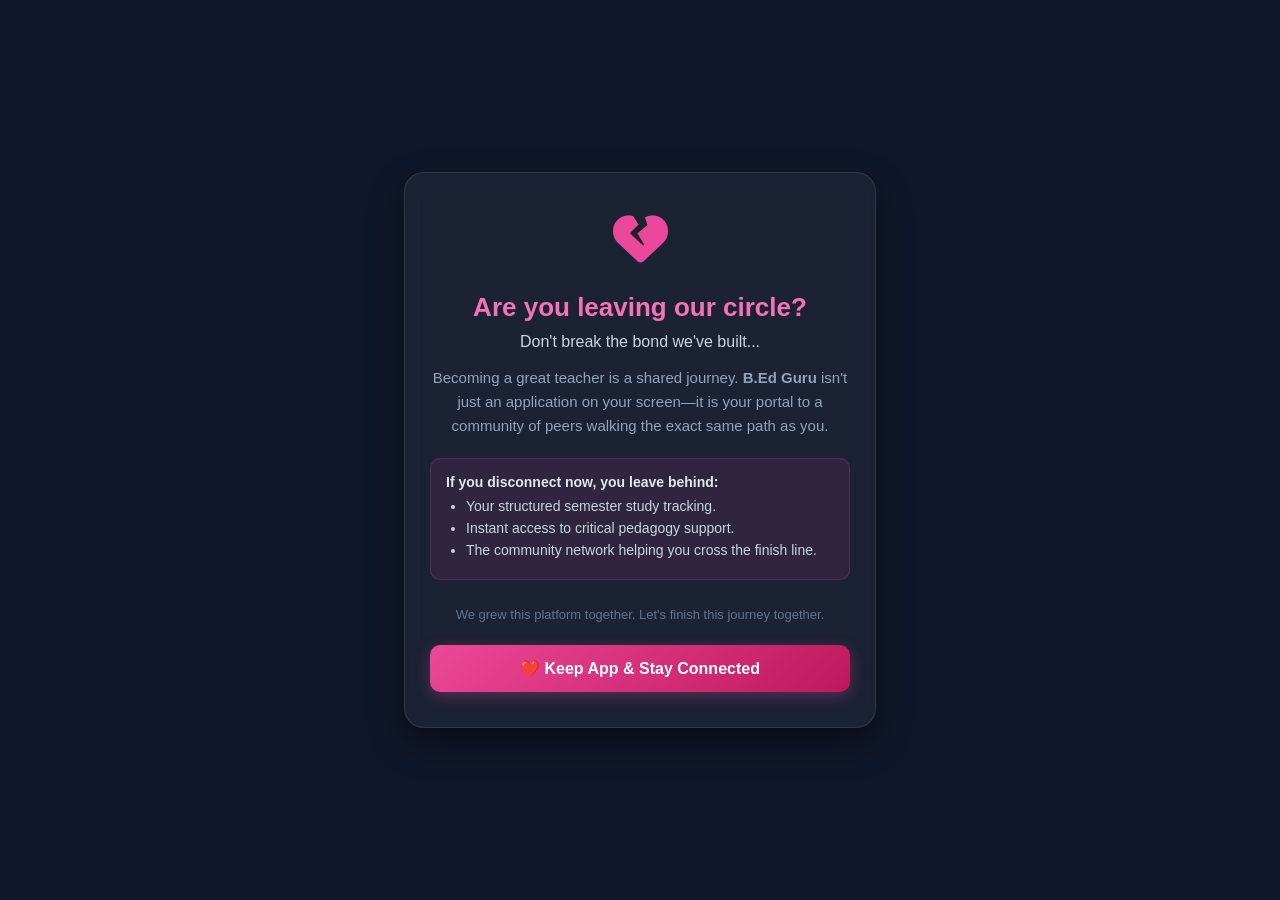
<file: dont-uninstall.html>
<!DOCTYPE html>
<html lang="en">
<head>
    <meta charset="UTF-8">
    <meta name="viewport" content="width=device-width, initial-scale=1.0">
    <title>Stay with B.Ed Guru</title>
    <!-- FontAwesome for the icons -->
    <link rel="stylesheet" href="https://cdnjs.cloudflare.com/ajax/libs/font-awesome/6.4.0/css/all.min.css">
    <style>
        body {
            margin: 0;
            padding: 0;
            font-family: -apple-system, BlinkMacSystemFont, "Segoe UI", Roboto, sans-serif;
            background-color: #0f172a;
            color: #ffffff;
            display: flex;
            align-items: center;
            justify-content: center;
            min-height: 100vh;
        }
        .card {
            background: rgba(255, 255, 255, 0.05);
            backdrop-filter: blur(10px);
            border: 1px solid rgba(255, 255, 255, 0.1);
            padding: 35px 25px;
            border-radius: 20px;
            max-width: 420px;
            width: 90%;
            text-align: center;
            box-shadow: 0 15px 35px rgba(0,0,0,0.4);
        }
        .heart-icon {
            font-size: 55px;
            color: #ec4899;
            margin-bottom: 20px;
            animation: heartbeat 1.5s infinite;
        }
        h2 {
            margin: 0 0 10px 0;
            color: #f472b6;
            font-size: 26px;
            font-weight: 700;
        }
        h3 {
            margin: 0 0 15px 0;
            color: #cbd5e1;
            font-size: 16px;
            font-weight: 400;
        }
        p {
            color: #94a3b8;
            line-height: 1.6;
            font-size: 15px;
            margin-bottom: 20px;
        }
        .bond-message {
            font-size: 14px;
            color: #e2e8f0;
            background: rgba(236, 72, 153, 0.1);
            padding: 15px;
            border-radius: 10px;
            border: 1px solid rgba(236, 72, 153, 0.2);
            text-align: left;
            margin-bottom: 25px;
        }
        .bond-message ul {
            margin: 8px 0 0 0;
            padding-left: 20px;
            color: #cbd5e1;
        }
        .bond-message li {
            margin-bottom: 6px;
        }
        .btn-stay {
            display: inline-block;
            background: linear-gradient(135deg, #ec4899 0%, #be185d 100%);
            color: white;
            text-decoration: none;
            padding: 14px 24px;
            border-radius: 10px;
            font-weight: 600;
            transition: transform 0.2s, opacity 0.2s;
            border: none;
            cursor: pointer;
            width: 100%;
            box-sizing: border-box;
            font-size: 16px;
            box-shadow: 0 4px 15px rgba(236, 72, 153, 0.3);
        }
        .btn-stay:hover {
            transform: translateY(-1px);
            opacity: 0.95;
        }
        @keyframes heartbeat {
            0% { transform: scale(1); }
            20% { transform: scale(1.1); }
            40% { transform: scale(1); }
            60% { transform: scale(1.1); }
            80% { transform: scale(1); }
            100% { transform: scale(1); }
        }
    </style>
</head>
<body>

    <div class="card">
        <div class="heart-icon">
            <i class="fa-solid fa-heart-crack"></i>
        </div>
        <h2>Are you leaving our circle?</h2>
        <h3>Don't break the bond we've built...</h3>
        
        <p>
            Becoming a great teacher is a shared journey. <strong>B.Ed Guru</strong> isn't just an application on your screen—it is your portal to a community of peers walking the exact same path as you.
        </p>
        
        <div class="bond-message">
            <strong>If you disconnect now, you leave behind:</strong>
            <ul>
                <li>Your structured semester study tracking.</li>
                <li>Instant access to critical pedagogy support.</li>
                <li>The community network helping you cross the finish line.</li>
            </ul>
        </div>

        <p style="font-size: 13px; color: #64748b;">
            We grew this platform together. Let's finish this journey together.
        </p>
        
        <button class="btn-stay" onclick="window.close()">❤️ Keep App & Stay Connected</button>
    </div>

</body>
</html>
</file>
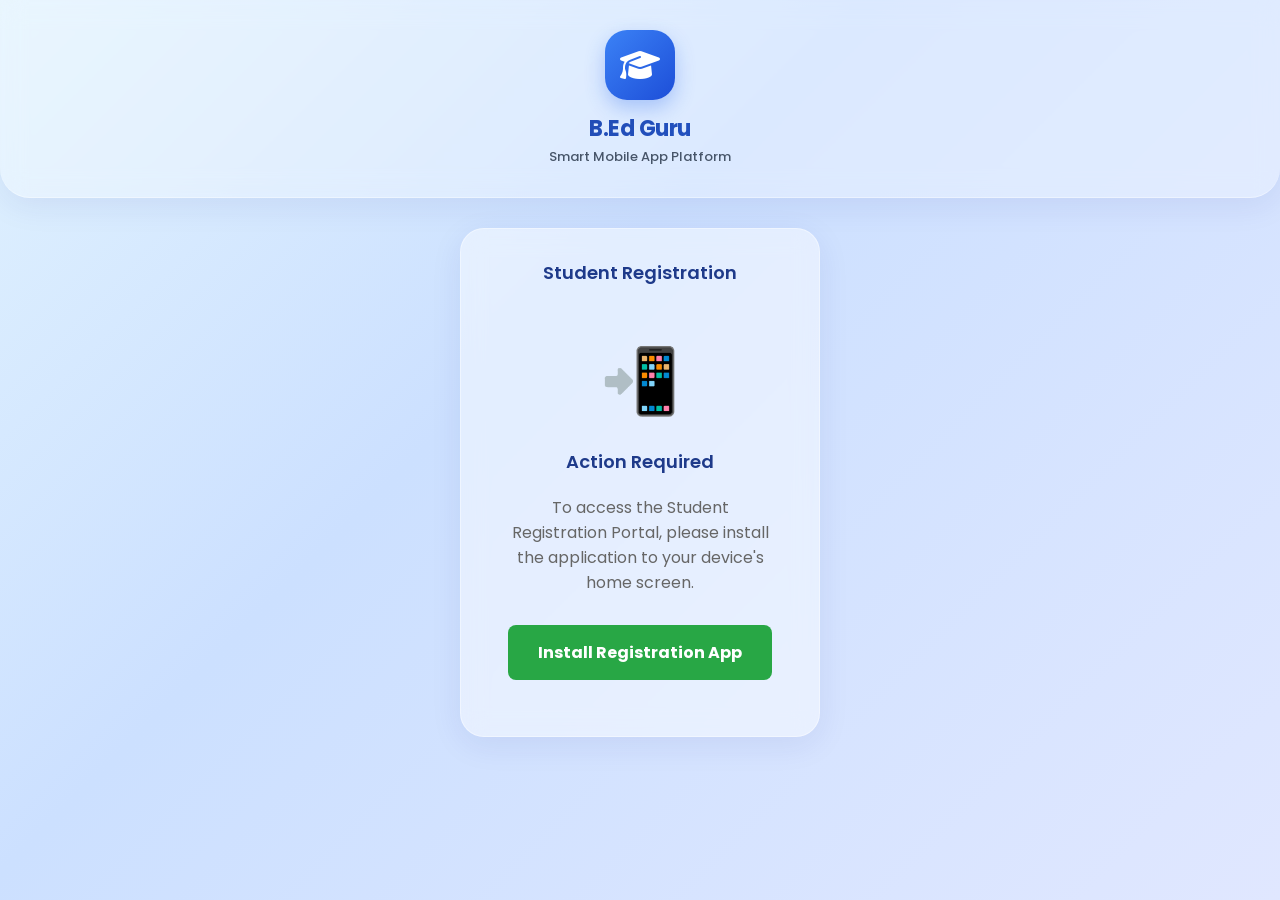
<file: v2.html>
<!DOCTYPE html>
<html lang="en">
<head>
<meta charset="UTF-8">
<meta name="viewport" content="width=device-width, initial-scale=1.0">

<title>B.Ed Guru</title>

<!-- FIXED: Only one relative manifest declaration for GitHub Pages compatibility -->
<link rel="manifest" href="manifest.json">
<meta name="theme-color" content="#1e3a8a">
<link href="https://fonts.googleapis.com/css2?family=Poppins:wght@300;400;500;600;700&display=swap" rel="stylesheet">
<link rel="stylesheet" href="https://cdnjs.cloudflare.com/ajax/libs/font-awesome/6.5.0/css/all.min.css">

<style>
:root {
    --primary: #2563eb;
    --primary-dark: #1e40af;
    --accent: #3b82f6;
    --text-main: #0f172a;
    --text-muted: #475569;
    --error: #ef4444;
    /* Glassmorphism Essentials */
    --glass-bg: rgba(255, 255, 255, 0.45);
    --glass-bg-hover: rgba(255, 255, 255, 0.65);
    --glass-border: rgba(255, 255, 255, 0.4);
    --glass-shadow: 0 8px 32px 0 rgba(31, 38, 135, 0.08);
    --blur: blur(12px);
}

* {
    margin: 0;
    padding: 0;
    box-sizing: border-box;
    font-family: 'Poppins', sans-serif;
}

body {
    background: linear-gradient(135deg, #e0f2fe 0%, #cce0ff 40%, #e0e7ff 100%);
    background-attachment: fixed;
    color: var(--text-main);
    min-height: 100vh;
    padding-bottom: 100px;
}

/* BRANDING HEADER */
.header {
    padding: 30px 20px;
    background: rgba(255, 255, 255, 0.3);
    backdrop-filter: var(--blur);
    -webkit-backdrop-filter: var(--blur);
    border-bottom: 1px solid var(--glass-border);
    box-shadow: var(--glass-shadow);
    text-align: center;
    border-bottom-left-radius: 30px;
    border-bottom-right-radius: 30px;
}

.brand-icon-wrapper {
    width: 70px;
    height: 70px;
    margin: 0 auto 12px auto;
    background: linear-gradient(135deg, #3b82f6, #1d4ed8);
    border-radius: 22px;
    display: flex;
    align-items: center;
    justify-content: center;
    box-shadow: 0 8px 20px rgba(37, 99, 235, 0.3);
}

.brand-icon-wrapper i {
    font-size: 32px;
    color: white;
}

.header h1 {
    font-size: 22px;
    font-weight: 700;
    letter-spacing: -0.5px;
    background: linear-gradient(135deg, #1e3a8a, #2563eb);
    -webkit-background-clip: text;
    -webkit-text-fill-color: transparent;
}

.header p {
    font-size: 13px;
    color: var(--text-muted);
    font-weight: 500;
    margin-top: 2px;
}

/* GLASS CARD CONFIGURATION */
.glass-panel {
    background: var(--glass-bg);
    backdrop-filter: var(--blur);
    -webkit-backdrop-filter: var(--blur);
    border: 1px solid var(--glass-border);
    border-radius: 24px;
    box-shadow: var(--glass-shadow);
    transition: all 0.3s cubic-bezier(0.4, 0, 0.2, 1);
}

/* REGISTRATION CONTAINER */
.register {
    max-width: 360px;
    margin: 30px auto;
    padding: 30px 24px;
}

.register h2 {
    text-align: center;
    margin-bottom: 20px;
    font-size: 18px;
    font-weight: 600;
    color: #1e3a8a;
}

/* MODERN TEXT FIELDS & INPUTS */
.input {
    position: relative;
    margin-bottom: 16px;
}

.input i {
    position: absolute;
    top: 14px;
    left: 16px;
    color: #4b5563;
    font-size: 14px;
    transition: color 0.3s ease;
}

.input input, .input select {
    width: 100%;
    padding: 13px 16px 13px 44px;
    border-radius: 14px;
    border: 1px solid rgba(255, 255, 255, 0.6);
    background: rgba(255, 255, 255, 0.5);
    outline: none;
    font-size: 13.5px;
    color: var(--text-main);
    font-weight: 500;
    transition: all 0.3s ease;
}

.input input::placeholder {
    color: #64748b;
}

.input input:focus, .input select:focus {
    background: rgba(255, 255, 255, 0.85);
    border-color: var(--accent);
    box-shadow: 0 0 0 4px rgba(59, 130, 246, 0.15);
}

.input.input-error input, .input.input-error select {
    border-color: var(--error) !important;
    background: rgba(239, 68, 68, 0.05);
    box-shadow: 0 0 0 4px rgba(239, 68, 68, 0.15);
}

/* PREMIUM ACTION BUTTONS */
.primary-btn {
    width: 100%;
    padding: 14px;
    border: none;
    border-radius: 14px;
    background: linear-gradient(135deg, #2563eb, #1d4ed8);
    color: white;
    font-weight: 600;
    cursor: pointer;
    font-size: 14px;
    letter-spacing: 0.3px;
    box-shadow: 0 4px 15px rgba(37, 99, 235, 0.3);
    transition: all 0.2s ease;
}

.primary-btn:hover {
    transform: translateY(-2px);
    box-shadow: 0 6px 20px rgba(37, 99, 235, 0.4);
}

/* CONTENT CONTAINER SPECIFICS */
.page {
    display: none;
    padding: 20px 16px;
    max-width: 480px;
    margin: 0 auto;
}

.page.active {
    display: block;
    animation: fadeIn 0.4s ease forwards;
}

@keyframes fadeIn {
    from { opacity: 0; transform: translateY(8px); }
    to { opacity: 1; transform: translateY(0); }
}

/* SEARCH FIELDS */
.search {
    width: 100%;
    padding: 14px 16px;
    border-radius: 14px;
    border: 1px solid var(--glass-border);
    background: rgba(255, 255, 255, 0.6);
    backdrop-filter: var(--blur);
    -webkit-backdrop-filter: var(--blur);
    margin-bottom: 20px;
    font-size: 14px;
    outline: none;
    box-shadow: var(--glass-shadow);
    transition: all 0.3s ease;
}

.search:focus {
    background: rgba(255, 255, 255, 0.9);
    border-color: var(--accent);
}

/* INTERACTION CARDS */
.card {
    background: var(--glass-bg);
    backdrop-filter: var(--blur);
    -webkit-backdrop-filter: var(--blur);
    border: 1px solid var(--glass-border);
    border-radius: 18px;
    padding: 16px;
    margin-bottom: 14px;
    display: flex;
    justify-content: space-between;
    align-items: center;
    box-shadow: var(--glass-shadow);
    transition: transform 0.2s ease, background 0.2s ease;
}

.card:hover {
    background: var(--glass-bg-hover);
    transform: translateY(-1px);
}

.card .info-layout {
    display: flex;
    align-items: center;
    gap: 14px;
    max-width: 75%;
}

.card .info-layout div {
    display: flex;
    flex-direction: column;
}

.card span {
    font-size: 14px;
    font-weight: 600;
    color: #1e3a8a;   
}

.card small {
    color: var(--text-muted);
    font-size: 11px;
    margin-top: 3px;
    font-weight: 500;
}

.btn {
    background: rgba(37, 99, 235, 0.1);
    color: var(--primary);
    border: 1px solid rgba(37, 99, 235, 0.2);
    padding: 8px 16px;
    border-radius: 10px;
    cursor: pointer;
    font-size: 12.5px;
    font-weight: 600;
    transition: all 0.2s ease;
}

.btn:hover {
    background: var(--primary);
    color: white;
    border-color: var(--primary);
}

/* FLOATING NAVIGATION MATRIX */
.nav {
    position: fixed;
    bottom: 20px;
    left: 50%;
    transform: translateX(-50%);
    width: 92%;
    max-width: 430px;
    background: rgba(255, 255, 255, 0.65);
    backdrop-filter: blur(20px);
    -webkit-backdrop-filter: blur(20px);
    border: 1px solid rgba(255, 255, 255, 0.4);
    border-radius: 24px;
    display: none;
    justify-content: space-around;
    padding: 10px 6px;
    box-shadow: 0 12px 40px rgba(15, 23, 42, 0.08);
    z-index: 99;
}

.nav button {
    border: none;
    background: none;
    display: flex;
    flex-direction: column;
    align-items: center;
    font-size: 11px;
    cursor: pointer;
    color: #64748b;
    font-weight: 600;
    padding: 8px 10px;
    border-radius: 14px;
    transition: all 0.2s ease;
    position: relative;
    flex: 1;
}

.nav button i {
    font-size: 18px;
    margin-bottom: 4px;
    color: #475569;
}

.nav button.active-tab {
    color: var(--primary);
    background: rgba(37, 99, 235, 0.1);
}

.nav button.active-tab i {
    color: var(--primary);
}

.badge {
    position: absolute;
    top: 4px;
    right: 14px;
    background: #ef4444;
    color: white;
    font-size: 9px;
    padding: 1px 5px;
    border-radius: 8px;
    font-weight: 700;
}

/* NOTICES FEED */
.notice {
    background: var(--glass-bg);
    backdrop-filter: var(--blur);
    -webkit-backdrop-filter: var(--blur);
    border: 1px solid var(--glass-border);
    padding: 16px;
    border-radius: 18px;
    margin-bottom: 12px;
    box-shadow: var(--glass-shadow);
    font-size: 13.5px;
    display: flex;
    justify-content: space-between;
    align-items: center;
    gap: 12px;
}

.notice span {
    font-weight: 500;
    line-height: 1.4;
    color: var(--text-main);
}

/* PROFILE VIEW SPECIFICS */
.profile-section {
    background: linear-gradient(135deg, rgba(255, 255, 255, 0.7), rgba(255, 255, 255, 0.5));
    border-radius: 20px;
    padding: 20px;
    margin-bottom: 20px;
    border: 1px solid var(--glass-border);
    box-shadow: var(--glass-shadow);
}

.profile-row {
    display: flex;
    justify-content: space-between;
    padding: 10px 0;
    border-bottom: 1px solid rgba(0, 0, 0, 0.05);
    font-size: 13.5px;
}

.profile-row:last-child {
    border-bottom: none;
}

.profile-row .label {
    font-weight: 500;
    color: var(--text-muted);
}

.profile-row .value {
    font-weight: 600;
    color: var(--text-main);
}

.section-title {
    font-size: 15px;
    font-weight: 600;
    color: #1e3a8a;
    margin: 20px 0 10px 4px;
    text-transform: uppercase;
    letter-spacing: 0.5px;
}

/* OVERLAYS & POPUPS */
.popup {
    position: fixed;
    top: 0;
    left: 0;
    width: 100%;
    height: 100%;
    background: rgba(15, 23, 42, 0.3);
    backdrop-filter: blur(8px);
    -webkit-backdrop-filter: blur(8px);
    display: none;
    justify-content: center;
    align-items: center;
    z-index: 999;
    padding: 20px;
}

.popup-box {
    position: relative;
    background: rgba(255, 255, 255, 0.85);
    backdrop-filter: blur(25px);
    -webkit-backdrop-filter: blur(25px);
    border: 1px solid rgba(255, 255, 255, 0.5);
    padding: 28px 24px;
    border-radius: 24px;
    text-align: center;
    width: 100%;
    max-width: 340px;
    box-shadow: 0 20px 50px rgba(15, 23, 42, 0.15);
    animation: popupScale 0.3s cubic-bezier(0.34, 1.56, 0.64, 1) forwards;
}

.gdrive-popup-box {
    border: 1px solid rgba(37, 99, 235, 0.25);
    background: linear-gradient(135deg, rgba(255, 255, 255, 0.9), rgba(240, 246, 255, 0.85));
}

.close-btn {
    position: absolute;
    top: 14px;
    right: 16px;
    font-size: 18px;
    color: var(--text-muted);
    cursor: pointer;
    transition: color 0.2s ease;
}

.close-btn:hover {
    color: var(--error);
}

@keyframes popupScale {
    from { transform: scale(0.9); opacity: 0; }
    to { transform: scale(1); opacity: 1; }
}

.popup-box h3 {
    font-size: 17px;
    font-weight: 600;
    color: #1e3a8a;
    margin-bottom: 8px;
}

.popup button {
    margin-top: 14px;
    padding: 12px;
    background: var(--primary);
    color: white;
    border: none;
    border-radius: 12px;
    font-weight: 600;
    cursor: pointer;
    width: 100%;
    transition: background 0.2s;
}

.popup button:hover {
    background: var(--primary-dark);
}

/* BOOK LISTINGS CONFIGS */
.card.premium {
    border: 1px solid rgba(245, 158, 11, 0.4);
    background: linear-gradient(135deg, rgba(254, 243, 199, 0.5), rgba(255, 255, 255, 0.5));
}

.card.premium div {
    font-weight: 600;
    color: #92400e;
}

.card.premium .btn {
    background: #f59e0b;
    color: white;
    border-color: #d97706;
    font-weight: 600;
}

#resalePopup input {
    width: 100%;
    padding: 12px;
    margin-bottom: 12px;
    border-radius: 12px;
    border: 1px solid rgba(0, 0, 0, 0.1);
    background: rgba(255, 255, 255, 0.6);
    font-size: 13.5px;
    outline: none;
}

#resalePopup button:last-child {
    background: rgba(0, 0, 0, 0.05);
    color: var(--text-muted);
    margin-top: 8px;
}

#buyBooks h3 {
    font-size: 15px;
    margin: 20px 0 10px 4px;
    color: #1e3a8a;
    font-weight: 600;
    text-transform: uppercase;
    letter-spacing: 0.5px;
}

.price-tag {
    color: #16a34a;
    font-weight: 700;
    font-size: 14px;
    margin-right: 8px;
}

.spinner {
    width: 42px;
    height: 42px;
    border: 4px solid rgba(37, 99, 235, 0.1);
    border-top: 4px solid var(--primary);
    border-radius: 50%;
    animation: spin 0.8s linear infinite;
    margin: 12px auto;
}

@keyframes spin {
    to { transform: rotate(360deg); }
}

.checkbox {
    display: flex;
    align-items: flex-start;
    gap: 10px;
    font-size: 12.5px;
    margin: 16px 0;
    color: var(--text-muted);
    font-weight: 500;
}
.checkbox input {
    margin-top: 3px;
    width: 15px;
    height: 15px;
}
</style>
</head>

<body>

<div class="header">
    <div class="brand-icon-wrapper">
        <i class="fa-solid fa-graduation-cap"></i>
    </div>
    <h1>B.Ed Guru</h1>
    <p id="welcomeText">Smart Mobile App Platform</p>
</div>

<div id="registerPage" class="register glass-panel">
    
    <h2>Student Registration</h2>

    <!-- THE GATEKEEPER INSTALL SCREEN -->
    <div id="installGatekeeper" style="display: flex; flex-direction: column; align-items: center; justify-content: center; min-height: 400px; padding: 20px; text-align: center; font-family: sans-serif;">
        
        <!-- This is what they see at first -->
        <div id="promptState">
            <div style="font-size: 64px; margin-bottom: 20px;">📲</div>
            <h2>Action Required</h2>
            <p style="color: #666; max-width: 300px; margin-bottom: 30px;">
                To access the Student Registration Portal, please install the application to your device's home screen.
            </p>
            <button id="installBtn" style="padding: 15px 30px; font-size: 16px; background-color: #28a745; color: white; border: none; border-radius: 8px; font-weight: bold; cursor: pointer;">
                Install Registration App
            </button>
        </div>

        <!-- This is what they see IMMEDIATELY after clicking install on the website -->
        <div id="successState" style="display: none;">
            <div style="font-size: 64px; margin-bottom: 20px;">🎉</div>
            <h2>App Installed Successfully!</h2>
            <p style="color: #666; max-width: 300px; margin-bottom: 20px;">
                The portal is now ready. Please close this browser tab and launch the app from your home screen.
            </p>
        </div>

        <p id="fallbackMsg" style="display: none; margin-top: 20px; color: #007bff; cursor: pointer; text-decoration: underline;">
           
        </p>
    </div>

    <!-- YOUR ORIGINAL APP CONTENT -->
    <!-- This will ONLY be seen if opened directly inside the standalone home screen app -->
    <div id="appContent" style="display: none;">
        <div class="input" id="container-name">
            <i class="fa fa-user"></i>
            <input id="name" placeholder="Full Name" oninput="clearError('name')">
        </div>
        <!-- Add your other inputs here -->





    <div class="input" id="container-gender">
        <i class="fa fa-venus-mars"></i>
        <select id="gender" onchange="clearError('gender')">
            <option value="">Gender</option>
            <option>Male</option>
            <option>Female</option>
            <option>Other</option>
        </select>
    </div>

    <div class="input" id="container-semester">
        <i class="fa fa-layer-group"></i>
        <select id="semester" onchange="clearError('semester')">
            <option value="">Semester</option>
            <option>Semester 1</option>
            <option>Semester 2</option>
        </select>
    </div>

    <div class="input" id="container-medium">
        <i class="fa fa-language"></i>
        <select id="medium" onchange="clearError('medium')">
            <option value="">Study Medium</option>
            <option value="Tamil">Tamil Medium</option>
            <option value="English">English Medium</option>
        </select>
    </div>

    <div class="input" id="container-pedagogy">
        <i class="fa fa-book-open"></i>
        <select id="pedagogy" onchange="clearError('pedagogy')">
            <option value="">Pedagogy Subject</option>
            <option value="TA">Tamil (TA)</option>
            <option value="EN">English (EN)</option>
            <option value="MA">Mathematics (MA)</option>
            <option value="PS">Physical Science (PS)</option>
            <option value="BS">Biological Science (BS)</option>
            <option value="CS">Computer Science (CS)</option>
            <option value="CA">Commerce and Accountancy (CA)</option>
            <option value="HI">History (HI)</option>
        </select>
    </div>

    <div class="input" id="container-phone">
        <i class="fa fa-phone"></i>
        <input id="phone" type="tel" placeholder="Phone Number" oninput="clearError('phone')">
    </div>

    <div class="checkbox">
        <input type="checkbox" id="agree">
        <label>I agree to <a href="https://bedstudyapp.netlify.app/terms.html" target="_blank" style="color:#2563eb;font-weight:600;text-decoration:none;">Terms & Conditions</a></label>
    </div>

    <button class="primary-btn" onclick="registerUser()">Register Platform</button>
</div>

   
<div id="homePage" class="page">

 <div class="card premium home-card">
        <div>💰 Resale Old B.Ed Books</div>
        <button class="btn" onclick="openResale()">Sell Now</button>
    </div>
    <input id="homeSearch" class="search" placeholder="Search prev. question.." onkeyup="searchHomeCards()">

   
    <div id="buyBooks"></div>
    
    <div class="card home-card">
      <div class="info-layout">
        <i class="fa-solid fa-file-pdf" style="color:#ef4444; font-size:20px;"></i>
        <div>
          <span>old.Year Questions</span>
          <small>Format: GDrive Link</small>
        </div>
      </div>
      <button class="btn" onclick="triggerGdrivePopup('https://drive.google.com/drive/folders/your-dummy-folder-id')">Open</button>
    </div>
    
    <div class="card home-card">
        <span>Important Questions</span>
        <small>Coming soon!</small>
    </div>
</div>

<div id="resalePopup" class="popup">
    <div class="popup-box">
        <h3>Sell Your Book</h3>
        <p style="font-size:12px; color:var(--text-muted); margin-bottom:15px;">List your core material for other students.</p>
        <input id="bookName" placeholder="Book Name">
        <input id="author" placeholder="Author Name">
        <input id="edition" placeholder="Edition Year">
        <input id="price" placeholder="Price (₹)">
        <button onclick="sendResale()">Submit Listing</button>
        <button onclick="closeResale()">Cancel</button>
    </div>
</div>

<div id="notesPage" class="page">
    <h3 id="semTitle" style="font-size:16px; margin-bottom:4px; font-weight:600; color:#1e3a8a;"></h3>
    <p id="medTitle" style="font-size:12px; margin-bottom:14px; font-weight:500; color:var(--text-muted); text-transform:uppercase; letter-spacing:0.3px;"></p>
    <input id="search" class="search" placeholder="Search" onkeyup="searchNotes()">
    <div id="noteList"></div>
</div>
<div id="qaPage" class="page">
    <h3 id="qaSubTitle" style="font-size:16px; margin-bottom:14px; font-weight:600; color:#1e3a8a; text-transform:uppercase;">📝 VERIFIED Q&A</h3>
    <div id="qaContainer"></div>

</div>
<div id="noticesPage" class="page">
    <div id="noticeList"><div class='notice'><span>Checking feed updates...</span></div></div>
</div>

<div id="accountPage" class="page">
    <div class="section-title">Student Profile</div>
    <div class="profile-section">
        <div class="profile-row">
            <span class="label">Full Name</span>
            <span class="value" id="prof-name">-</span>
        </div>
        <div class="profile-row">
            <span class="label">Gender</span>
            <span class="value" id="prof-gender">-</span>
        </div>
        <div class="profile-row">
            <span class="label">Current Term</span>
            <span class="value" id="prof-semester">-</span>
        </div>
        <div class="profile-row">
            <span class="label">Medium</span>
            <span class="value" id="prof-medium">-</span>
        </div>
        <div class="profile-row">
            <span class="label">Pedagogy</span>
            <span class="value" id="prof-pedagogy">-</span>
        </div>
        <div class="profile-row">
            <span class="label">Phone Contact</span>
            <span class="value" id="prof-phone">-</span>
        </div>
    </div>

    <div class="section-title">B.Ed Academic Tools</div>
    <div class="card">
        <span>Syllabus & Curriculum Guide</span>
        <button class="btn" onclick="openExternalLink('https://www.tnteu.ac.in/syllabus.php', 'Opening Syllabus Guidelines...')">View</button>
    </div>
    <div class="card">
        <span>Lesson Plan Formats & Samples</span>
        <button class="btn" onclick="showPopup('Sample lesson plan guidelines are being compiled for your teaching training session.')">Explore</button>
    </div>
    <div class="section-title">Application Control</div>
    <div class="card">
        <span>Privacy Policy</span>
        <button class="btn" onclick="openExternalLink('https://bedstudyapp.netlify.app/terms.html', 'Opening Privacy Policy...')">View</button>
    </div>
    <div class="card">
        <span>Terms & Conditions</span>
        <button class="btn" onclick="openExternalLink('https://bedstudyapp.netlify.app/terms.html', 'Opening Terms...')">View</button>
    </div>
       
    <div class="card" style="background: rgba(37, 99, 235, 0.08);">
        <span>Share App </span>
        <button class="btn" onclick="shareContent()"><i class="fa fa-share-alt"></i> Share</button>
    </div>

    <button class="primary-btn" style="background: linear-gradient(135deg, #ef4444, #b91c1c); margin-top: 15px; box-shadow: 0 4px 15px rgba(239, 68, 68, 0.25);" onclick="resetAccount()">Reset Registration Data</button>
</div>

<div id="nav" class="nav">
    <button id="nav-home" onclick="showPage('homePage')"><i class="fa fa-house"></i>Home</button>
    <button id="nav-notes" onclick="showPage('notesPage')"><i class="fa fa-book"></i>Notes</button>
   <button id="nav-qa" onclick="showPage('qaPage')">
    <i class="fa-solid fa-circle-question"></i>Q&A<span id="qaBadge" class="badge" style="display:none; background:#3b82f6;">0</span>
</button>
    <button id="nav-notices" onclick="showPage('noticesPage')"><i class="fa fa-bell"></i>Updates<span id="badge" class="badge">1</span></button>
    <button id="nav-account" onclick="showPage('accountPage')"><i class="fa fa-user"></i>Account</button>
</div>
<div id="popup" class="popup">
    <div class="popup-box">
        <div id="popupMsg" style="font-size:14px; font-weight:500; color:var(--text-main);"></div>
        <button onclick="document.getElementById('popup').style.display='none'">OK</button>
    </div>
</div>

<div id="gdrivePopup" class="popup">
    <div class="popup-box gdrive-popup-box">
        <span class="close-btn" onclick="closeGdrivePopup()">&times;</span>
        <div style="width: 50px; height: 50px; background: rgba(37, 99, 235, 0.1); border-radius: 50%; display: flex; align-items: center; justify-content: center; margin: 0 auto 14px auto;">
            <i class="fa-brands fa-google-drive" style="color: #2563eb; font-size: 24px;"></i>
        </div>
        <h3>Opening Google Drive</h3>
        
        <ul style="font-size:13px; color:var(--text-muted); margin:14px 0 18px 0; line-height:1.6; font-weight:500; text-align:left; padding-left:20px;">
            <li style="margin-bottom: 6px;">Please use the same Google Account for every PDF to avoid permission issues.</li>
            <li>Loading large PDFs can take up to 2 minutes depending on your network connection.</li>
        </ul>
        
        <button id="gdriveConfirmBtn" style="margin-top:0;">OK</button>
    </div>
</div>

<div id="whatsappPopup" class="popup">
    <div class="popup-box">
        <h3>📢 Join WhatsApp Group</h3>
        <p style="font-size:12px; margin:10px 0; color:#475569; line-height:1.5;">Get instant study tracking alerts, exam routines & verified notice briefs directly.</p>
        <button onclick="joinWhatsapp()" style="background:#25D366; box-shadow: 0 4px 12px rgba(37,211,102,0.3);"><i class="fa-brands fa-whatsapp"></i> Join Now</button>
    </div>
</div>

<div id="loader" class="popup">
  <div class="popup-box">
    <div class="spinner"></div>
    <p id="loaderText" style="font-size:13px;color:#475569;margin-top:10px;font-weight:500;">Opening Resource Link...</p>
  </div>
</div>
<div id="qaChatbotBtn" style="position: fixed; bottom: 80px; right: 20px; width: 56px; height: 56px; background: linear-gradient(135deg, #3b82f6, #1d4ed8); color: white; border-radius: 50%; display: none; align-items: center; justify-content: center; font-size: 24px; box-shadow: 0 4px 15px rgba(59, 130, 246, 0.4); cursor: pointer; z-index: 999; transition: transform 0.2s;" onclick="toggleQaChatbot(true)">
    <i class="fa-solid fa-comment-dots"></i>
</div>

<div id="qaChatbotModal" style="position: fixed; top: 0; left: 0; width: 100%; height: 100%; background: rgba(15, 23, 42, 0.6); backdrop-filter: blur(4px); z-index: 10000; display: none; align-items: center; justify-content: center; padding: 20px; box-sizing: border-box;">
    <div style="background: white; width: 100%; max-width: 360px; border-radius: 16px; box-shadow: 0 20px 25px -5px rgba(0, 0, 0, 0.1), 0 10px 10px -5px rgba(0, 0, 0, 0.04); overflow: hidden; animation: qaPopupScale 0.3s ease-out;">
        
        <div style="background: linear-gradient(135deg, #3b82f6, #1d4ed8); padding: 16px; color: white; display: flex; align-items: center; justify-content: space-between;">
            <div style="display: flex; align-items: center; gap: 10px;">
                <div style="width: 10px; height: 10px; background: #10b981; border-radius: 50%; box-shadow: 0 0 8px #10b981;"></div>
                <span style="font-weight: 600; font-size: 15px;">Q&A Assistant</span>
            </div>
            <i class="fa-solid fa-xmark" style="cursor: pointer; font-size: 18px;" onclick="toggleQaChatbot(false)"></i>
        </div>
        
        <div style="padding: 20px; background: #f8fafc; max-height: 200px; overflow-y: auto;">
            <div style="background: white; padding: 12px 14px; border-radius: 12px; border-top-left-radius: 2px; box-shadow: 0 1px 3px rgba(0,0,0,0.05); font-size: 13.5px; color: #1e293b; line-height: 1.5; font-weight: 500;">
                <span id="chatbotTypingText"></span><span id="chatbotCursor" style="font-weight: bold; color: #3b82f6; animation: blink 0.7s infinite;">|</span>
            </div>
        </div>
        
        <div style="padding: 12px; background: white; display: flex; gap: 8px; border-top: 1px solid #e2e8f0; align-items: center;">
            <input id="chatbotUserMsg" type="text" placeholder="Type your question here..." style="flex: 1; border: 1px solid #cbd5e1; padding: 10px 14px; border-radius: 24px; font-size: 13px; outline: none; transition: border 0.2s;" onfocus="this.style.borderColor='#3b82f6'" onblur="this.style.borderColor='#cbd5e1'">
            <button onclick="sendChatbotRequest()" style="background: #3b82f6; color: white; border: none; width: 38px; height: 38px; border-radius: 50%; display: flex; align-items: center; justify-content: center; cursor: pointer; transition: background 0.2s;">
                <i class="fa-solid fa-paper-plane" style="font-size: 14px; margin-left: 2px;"></i>
            </button>
        </div>
    </div>
</div>

<div id="chatbotSuccessModal" style="position: fixed; top: 0; left: 0; width: 100%; height: 100%; background: rgba(15, 23, 42, 0.7); backdrop-filter: blur(5px); z-index: 10001; display: none; align-items: center; justify-content: center; padding: 20px;">
    <div style="background: white; width: 100%; max-width: 320px; padding: 24px; border-radius: 16px; text-align: center; box-shadow: 0 25px 50px -12px rgba(0, 0, 0, 0.25);">
        <div style="width: 56px; height: 56px; background: #d1fae5; color: #10b981; border-radius: 50%; display: flex; align-items: center; justify-content: center; margin: 0 auto 16px auto; font-size: 24px;">
            <i class="fa-solid fa-circle-check"></i>
        </div>
        <h4 style="margin: 0 0 8px 0; font-size: 16px; font-weight: 600; color: #0f172a;">Request Dispatched!</h4>
        <p style="margin: 0 0 20px 0; font-size: 13px; color: #64748b; line-height: 1.5;">Your question details have been successfully prepared and sent via WhatsApp.</p>
        <button class="btn" style="width: 100%; padding: 10px;" onclick="document.getElementById('chatbotSuccessModal').style.display='none'">Dismiss</button>
    </div>
</div>

<style>
@keyframes qaPopupScale { from { transform: scale(0.9); opacity: 0; } to { transform: scale(1); opacity: 1; } }
@keyframes blink { 0%, 100% { opacity: 1; } 50% { opacity: 0; } }
</style>
<script>
const SCRIPT_URL = "https://script.google.com/macros/s/AKfycbwXpP5qxC_4vwnF7yZB3VjLYiHWvFt4W-ziYZv1cDXsUQWiorUtVGLgl9JZ4rn1b6w0CA/exec";
const PROXY_URL = "https://whatsapp.arotesting54.workers.dev/?url=";

let pendingDriveUrl = "";

function showPopup(msg){
    document.getElementById("popupMsg").innerText = msg;
    document.getElementById("popup").style.display = "flex";
}

function clearError(id) {
    document.getElementById("container-" + id).classList.remove("input-error");
}
// ==========================================
// OFFLINE FORM PERSISTENCE
// ==========================================

// 1. Save values immediately when the student changes an option
window.addEventListener('DOMContentLoaded', () => {
    const inputs = ['name', 'gender', 'semester', 'medium', 'pedagogy', 'phone'];
    
    inputs.forEach(id => {
        const element = document.getElementById(id);
        if (element) {
            element.addEventListener('input', (e) => {
                localStorage.setItem('draft_' + id, e.target.value);
            });
            // Also listen for select dropdown changes
            element.addEventListener('change', (e) => {
                localStorage.setItem('draft_' + id, e.target.value);
            });
        }
    });

    // 2. Restore values automatically when the page reloads
    inputs.forEach(id => {
        const savedValue = localStorage.getItem('draft_' + id);
        const element = document.getElementById(id);
        if (savedValue && element) {
            element.value = savedValue;
        }
    });
});

// ==========================================
function registerUser(){
    const fields = ["name", "gender", "semester", "medium", "pedagogy", "phone"];
    let hasError = false;
    let firstErrorElement = null;
    let missingFieldLabel = "";

    fields.forEach(id => {
        document.getElementById("container-" + id).classList.remove("input-error");
    });

    let data = {
        name: document.getElementById("name").value.trim(),
        gender: document.getElementById("gender").value,
        semester: document.getElementById("semester").value,
        medium: document.getElementById("medium").value,
        pedagogy: document.getElementById("pedagogy").value,
        phone: document.getElementById("phone").value.trim()
    };

    for(let key in data){
        if(!data[key]){
            let containerEl = document.getElementById("container-" + key);
            containerEl.classList.add("input-error");
            
            if(!hasError) {
                hasError = true;
                firstErrorElement = document.getElementById(key);
                if(key === "phone") missingFieldLabel = "Phone Number";
                else if(key === "pedagogy") missingFieldLabel = "Pedagogy Subject";
                else if(key === "medium") missingFieldLabel = "Study Medium";
                else missingFieldLabel = key.charAt(0).toUpperCase() + key.slice(1);
            }
        }
    }

    if(hasError) {
        if(firstErrorElement) firstErrorElement.focus();
        showPopup("⚠️ Please fill out or select your " + missingFieldLabel);
        return;
    }

    if(!document.getElementById("agree").checked){
        showPopup("⚠️ You must agree to the Terms & Conditions.");
        return;
    }

    // Save final registration data
    localStorage.setItem("user", JSON.stringify(data));
    
    // Clear the temporary form drafts since registration is successful
    ['name', 'gender', 'semester', 'medium', 'pedagogy', 'phone'].forEach(id => {
        localStorage.removeItem('draft_' + id);
    });
    
    if(SCRIPT_URL && SCRIPT_URL !== "") {
        fetch(PROXY_URL + encodeURIComponent(SCRIPT_URL), {
            method: "POST",
            headers: {
                "Content-Type": "application/json"
            },
            body: JSON.stringify(data)
        })
        .then(response => console.log("Google Sheet layout synced successfully!"))
        .catch(err => console.log("Sheet network tracking offline, saving locally."));
    }

    document.getElementById("whatsappPopup").style.display = "flex";
}
function joinWhatsapp(){
    let link = "https://chat.whatsapp.com/CgNt3lBmhlGG0Yjvi2g3FW?mode=gi_t";
    window.open(link, '_blank');
    document.getElementById("whatsappPopup").style.display = "none";

    setTimeout(()=>{
        showPopup("🎉 Registration Completed Successfully!");
        initDashboard();
    },1000);
}

function initDashboard(){
    let user = JSON.parse(localStorage.getItem("user"));
    if(user){
        document.getElementById("registerPage").style.display="none";
        document.getElementById("nav").style.display="flex";
        document.getElementById("welcomeText").innerText = "Welcome, " + user.name;
        
        document.getElementById("prof-name").innerText = user.name;
        document.getElementById("prof-gender").innerText = user.gender;
        document.getElementById("prof-semester").innerText = user.semester;
        document.getElementById("prof-medium").innerText = user.medium + " Medium";
        document.getElementById("prof-pedagogy").innerText = user.pedagogy;
        document.getElementById("prof-phone").innerText = user.phone;

        showPage('homePage');
        loadNotes();
        loadNotices();
        loadBuyBooks();
    }
}

function resetAccount() {
    if(confirm("Are you sure you want to delete registration logs from this local device view?")) {
        localStorage.removeItem("user");
        location.reload();
    }
}

window.addEventListener("DOMContentLoaded", initDashboard);

const books = [
  // SEMESTER 1 - TAMIL MEDIUM
  {sem:"Semester 1", medium:"Tamil", title:"BD1PS Unit-5 TAM", file:"https://drive.google.com/file/d/1fj8VXaBi2ztoiif2ZSZrCUPB_m9NKRe0/view?usp=drivesdk"},
  {sem:"Semester 1", medium:"Tamil", title:"BD1PS Unit-4 TAM", file:"https://drive.google.com/file/d/1rF1A0qLXXsd_8Uvky0mUk1hPAJMy2ppY/view?usp=drivesdk"},
  {sem:"Semester 1", medium:"Tamil", title:"BD1PS Unit-3 TAM", file:"https://drive.google.com/file/d/1nR_QmGzip8X75ZyyAVUOc0pitMNnBK2h/view?usp=drivesdk"},
  {sem:"Semester 1", medium:"Tamil", title:"BD1PS Unit-2 TAM", file:"https://drive.google.com/file/d/1WBqkqBtEXiEgMZB39CjEQn1qi8U1mW8W/view?usp=drivesdk"},
  {sem:"Semester 1", medium:"Tamil", title:"BD1PS Unit-1 TAM", file:"https://drive.google.com/file/d/18XBwDGWMXNRgcCD_X-L7TniZlY9bQ9Is/view?usp=drivesdk"},
  {sem:"Semester 1", medium:"Tamil", title:"BD1TA Unit-5 TAM", file:"https://drive.google.com/file/d/16XFoMPwrC2qcY1agt9suDNN9eSR3xzeX/view?usp=drivesdk"},
  {sem:"Semester 1", medium:"Tamil", title:"BD1TA Unit-4 TAM", file:"https://drive.google.com/file/d/10wpzETcvS7h3qWZaeh7Badd6t-QPNQJs/view?usp=drivesdk"},
  {sem:"Semester 1", medium:"Tamil", title:"BD1TA Unit-3 TAM", file:"https://drive.google.com/file/d/1MTyk0XjfNheLZFZeellgCHrH65kiN_Md/view?usp=drivesdk"},
  {sem:"Semester 1", medium:"Tamil", title:"BD1TA Unit-2 TAM", file:"https://drive.google.com/file/d/1O-enXP_ZtFUchGan1571SGEp8TwqdT6Z/view?usp=drivesdk"},
  {sem:"Semester 1", medium:"Tamil", title:"BD1TA Unit-1 TAM", file:"https://drive.google.com/file/d/1Q18DZGXhvxuogWNVMDFgk78IZppmWodC/view?usp=drivesdk"},
  {sem:"Semester 1", medium:"Tamil", title:"BD1MA Unit-5 TAM", file:"https://drive.google.com/file/d/14mDdCOW20Xl1Leg-kmJAur2LzhyuNZ-4/view?usp=drivesdk"},
  {sem:"Semester 1", medium:"Tamil", title:"BD1MA Unit-4 TAM", file:"https://drive.google.com/file/d/1zqB6IWk-Dj1aDU0l6E1_9p56X314fIbB/view?usp=drivesdk"},
  {sem:"Semester 1", medium:"Tamil", title:"BD1MA Unit-3 TAM", file:"https://drive.google.com/file/d/1z0Fsx9ZjISdUVbUmgm-OSvSOUNEbUIUr/view?usp=drivesdk"},
  {sem:"Semester 1", medium:"Tamil", title:"BD1MA Unit-2 TAM", file:"https://drive.google.com/file/d/1OG3DLj6RTbZ8YyUPQMt1iUCdI55Ds7_r/view?usp=drivesdk"},
  {sem:"Semester 1", medium:"Tamil", title:"BD1MA Unit-1 TAM", file:"https://drive.google.com/file/d/1-sXqYYI-hkft8qrbcF0LlpnVVoUJLT2V/view?usp=drivesdk"},
  {sem:"Semester 1", medium:"Tamil", title:"BD1CS Unit-5 TAM", file:"https://drive.google.com/file/d/1DQtJrFCpx-Ee_MaT5uGhiuy6BRd23CFN/view?usp=drivesdk"},
  {sem:"Semester 1", medium:"Tamil", title:"BD1CS Unit-4 TAM", file:"https://drive.google.com/file/d/1naXni_ysSMaq4k0XSRoLbHos1wPLNBRu/view?usp=drivesdk"},
  {sem:"Semester 1", medium:"Tamil", title:"BD1CS Unit-3 TAM", file:"https://drive.google.com/file/d/1ZmwfD6HE1g466LBbyXMy_BzXkxQ_BFRD/view?usp=drivesdk"},
  {sem:"Semester 1", medium:"Tamil", title:"BD1CS Unit-2 TAM", file:"https://drive.google.com/file/d/1mxyqKg5c9mPUU3UKvhuURFDIy65PdoVA/view?usp=drivesdk"},
  {sem:"Semester 1", medium:"Tamil", title:"BD1CS Unit-1 TAM", file:"https://drive.google.com/file/d/1Eql_9E6Ly3YBkV_uqWLR1tP2U6iTnld_/view?usp=drivesdk"},
  {sem:"Semester 1", medium:"Tamil", title:"BD1BS Unit-5 TAM", file:"https://drive.google.com/file/d/1LoY-LKIQecEk8_Cr7CmJD28GQUDwGwVJ/view?usp=drivesdk"},
  {sem:"Semester 1", medium:"Tamil", title:"BD1BS Unit-4 TAM", file:"https://drive.google.com/file/d/1byP_DulJZu0pZXnAsZJwl8kgDCVpKq1n/view?usp=drivesdk"},
  {sem:"Semester 1", medium:"Tamil", title:"BD1BS Unit-3 TAM", file:"https://drive.google.com/file/d/1kZLknc4VxZGi5L85gyEfRoHpVPaEqevG/view?usp=drivesdk"},
  {sem:"Semester 1", medium:"Tamil", title:"BD1BS Unit-2 TAM", file:"https://drive.google.com/file/d/1ZqxYZya9-9ANYCodyy-ffKiI9BhuTYM7/view?usp=drivesdk"},
  {sem:"Semester 1", medium:"Tamil", title:"BD1BS Unit-1 TAM", file:"https://drive.google.com/file/d/1x9ZP7H-3kT6petvDRPK_aNmW8q53CHiK/view?usp=drivesdk"},
  {sem:"Semester 1", medium:"Tamil", title:"BD1CA Unit-5 TAM", file:"https://drive.google.com/file/d/1_Q3L8hHjgKoF9Sa6iH930RWzfrgZnnqQ/view?usp=drivesdk"},
  {sem:"Semester 1", medium:"Tamil", title:"BD1CA Unit-4 TAM", file:"https://drive.google.com/file/d/12ALWFEyhUpogH0oEK98jyjNDzBupt5AA/view?usp=drivesdk"},
  {sem:"Semester 1", medium:"Tamil", title:"BD1CA Unit-3 TAM", file:"https://drive.google.com/file/d/1aAJDjpZMteIDhGalq1DbZEdny3_pzo4g/view?usp=drivesdk"},
  {sem:"Semester 1", medium:"Tamil", title:"BD1CA Unit-2 TAM", file:"https://drive.google.com/file/d/1ru1oAH0nsQoZNao_wSec_W6StUKLbnIQ/view?usp=drivesdk"},
  {sem:"Semester 1", medium:"Tamil", title:"BD1CA Unit-1 TAM", file:"https://drive.google.com/file/d/1hZso8tCzHuHJQbAmVONu-13R2TMHF2UX/view?usp=drivesdk"},
  {sem:"Semester 1", medium:"Tamil", title:"BD1TL Unit-5 TAM", file:"https://drive.google.com/file/d/1BTtXBGixm6cgN_i0qVlp6_YZV3QP0Tuz/view?usp=drivesdk"},
  {sem:"Semester 1", medium:"Tamil", title:"BD1TL Unit-4 TAM", file:"https://drive.google.com/file/d/11KXD3QFo2puZjA5y9CSzhanWqospmpOY/view?usp=drivesdk"},
  {sem:"Semester 1", medium:"Tamil", title:"BD1TL Unit-3 TAM", file:"https://drive.google.com/file/d/120HlQbf5c8pQ-5gp_rwp5OIYXvHoUl8Y/view?usp=drivesdk"},
  {sem:"Semester 1", medium:"Tamil", title:"BD1TL Unit-2 TAM", file:"https://drive.google.com/file/d/12QuCrT_74199-WaJT_eNvLo0tSKZ0ZBX/view?usp=drivesdk"},
  {sem:"Semester 1", medium:"Tamil", title:"BD1TL Unit-1 TAM", file:"https://drive.google.com/file/d/1EFHetyVZ-ABrtrxdl9Wpb1ad_6hhkibW/view?usp=drivesdk"},
  {sem:"Semester 1", medium:"Tamil", title:"BD1LC Unit-5 TAM", file:"https://drive.google.com/file/d/1e3dzdKvC5e5hLFjnsV9EIcsJHwO4jwMe/view?usp=drivesdk"},
  {sem:"Semester 1", medium:"Tamil", title:"BD1LC Unit-4 TAM", file:"https://drive.google.com/file/d/1cQG4E7EEcXpihQ-Ayd_b5ihxquOpNaIu/view?usp=drivesdk"},
  {sem:"Semester 1", medium:"Tamil", title:"BD1LC Unit-3 TAM", file:"https://drive.google.com/file/d/15Htf5h8Dx0UW7TlwSAdIZQxUVsc17_Gs/view?usp=drivesdk"},
  {sem:"Semester 1", medium:"Tamil", title:"BD1LC Unit-2 TAM", file:"https://drive.google.com/file/d/1YQSzGRsr0IyLfhcyDaWDiYNSHqi0do0D/view?usp=drivesdk"},
  {sem:"Semester 1", medium:"Tamil", title:"BD1LC Unit-1 TAM", file:"https://drive.google.com/file/d/1yUsx0jUjOKg5Vnznbn-RNFxWFls5vhZw/view?usp=drivesdk"},
  {sem:"Semester 1", medium:"Tamil", title:"BD1EP Unit-1 TAM(1)", file:"https://drive.google.com/file/d/10SSWeRlkPbcp7B1nFy-AFmvJmd0MLyFe/view?usp=drivesdk"},
  {sem:"Semester 1", medium:"Tamil", title:"BD1EP Unit-5 TAM", file:"https://drive.google.com/file/d/15ZPP7vdf0qF8F3YDNPIDKSNTr3tVlwy7/view?usp=drivesdk"},
  {sem:"Semester 1", medium:"Tamil", title:"BD1EP Unit-4 TAM", file:"https://drive.google.com/file/d/1WctyLcicM16JlwM31k9E-5h69uvwuFqG/view?usp=drivesdk"},
  {sem:"Semester 1", medium:"Tamil", title:"BD1EP Unit-3 TAM", file:"https://drive.google.com/file/d/1m4pbi4_fRKXssmXcNFrSEZ3tV95EPynL/view?usp=drivesdk"},
  {sem:"Semester 1", medium:"Tamil", title:"BD1EP Unit-2 TAM", file:"https://drive.google.com/file/d/1Qdvcp9Ab2aJXkPl-lpanTr1Ahof5atc7/view?usp=drivesdk"},
  {sem:"Semester 1", medium:"Tamil", title:"BD1EP Unit-1 TAM", file:"https://drive.google.com/file/d/10tFUW9u1yo-Sj9Dglf56WVrH9P6V5ToH/view?usp=drivesdk"},
  {sem:"Semester 1", medium:"Tamil", title:"BD1CE Unit-7 TAM", file:"https://drive.google.com/file/d/1XNsbSfGzXhxf5YSPfkr9AClOGgWT-8vj/view?usp=drivesdk"},
  {sem:"Semester 1", medium:"Tamil", title:"BD1CE Unit-6 TAM", file:"https://drive.google.com/file/d/13RvDrzZHbifyQ_TdttLVH7cfSNsZZO2K/view?usp=drivesdk"},
  {sem:"Semester 1", medium:"Tamil", title:"BD1CE Unit-5 TAM", file:"https://drive.google.com/file/d/1OjbwP1rx0fnVZpvvLF9wQEWzhqOAp0ht/view?usp=drivesdk"},
  {sem:"Semester 1", medium:"Tamil", title:"BD1CE Unit-4 TAM", file:"https://drive.google.com/file/d/1A7RP-UxDVm0kqG04AI5-p0RlJD3TLFL2/view?usp=drivesdk"},
  {sem:"Semester 1", medium:"Tamil", title:"BD1CE Unit-3 TAM", file:"https://drive.google.com/file/d/1wSM17STE2waPdYAMfDn8XEuTBxfONjX5/view?usp=drivesdk"},
  {sem:"Semester 1", medium:"Tamil", title:"BD1CE Unit-2 TAM", file:"https://drive.google.com/file/d/1UAvaUKHzDAFecf7dwNg0gw7QdKzJrpuv/view?usp=drivesdk"},
  {sem:"Semester 1", medium:"Tamil", title:"BD1CE Unit-1 TAM", file:"https://drive.google.com/file/d/1kdHNmzAFNXMrhaMLbrZ_byCnQ4U3-MWm/view?usp=drivesdk"},

  // SEMESTER 1 - ENGLISH MEDIUM
  {sem:"Semester 1", medium:"English", title:"BD1EN Unit-5 ENG", file:"https://drive.google.com/file/d/1QF2j7JNg6bMtLP9UjDcTFUczml_qsSKo/view?usp=drivesdk"},
  {sem:"Semester 1", medium:"English", title:"BD1EN Unit-4 ENG", file:"https://drive.google.com/file/d/1weCP6LM6-K_NYKKIQyxNAcNXBzaCH8K2/view?usp=drivesdk"},
  {sem:"Semester 1", medium:"English", title:"BD1EN Unit-3 ENG", file:"https://drive.google.com/file/d/1Bf-xD4b5tP4NN2HQVhFLV0Yj9mr7dd_H/view?usp=drivesdk"},
  {sem:"Semester 1", medium:"English", title:"BD1EN Unit-2 ENG", file:"https://drive.google.com/file/d/1v3DY6kBL0Dr0Wo0U4a2o1a9vzUmTERPn/view?usp=drivesdk"},
  {sem:"Semester 1", medium:"English", title:"BD1EN Unit-1 ENG", file:"https://drive.google.com/file/d/1fTrA28wnU5ZuzGIP_hDMXiCX_IMukHeU/view?usp=drivesdk"},
  {sem:"Semester 1", medium:"English", title:"BD1PS Unit-5 ENG", file:"https://drive.google.com/file/d/1BW06mwH-Nt8IRphLSp_CEANkLg_LgMY2/view?usp=drivesdk"},
  {sem:"Semester 1", medium:"English", title:"BD1PS Unit-4 ENG", file:"https://drive.google.com/file/d/1HW3x14MJCsEeQba-wNk_3_fD2w-YPlcx/view?usp=drivesdk"},
  {sem:"Semester 1", medium:"English", title:"BD1PS Unit-3 ENG", file:"https://drive.google.com/file/d/1KnXVOd4tmUBiEWb6snvXp9x2eQbYDUmY/view?usp=drivesdk"},
  {sem:"Semester 1", medium:"English", title:"BD1PS Unit-2 ENG", file:"https://drive.google.com/file/d/1PRjsi3pU8jEPNr9jnsNvm9U19rsAt8mn/view?usp=drivesdk"},
  {sem:"Semester 1", medium:"English", title:"BD1PS Unit-1 ENG", file:"https://drive.google.com/file/d/13jxhmSItV8rLRNELSCvEl6RmoRjlHrtJ/view?usp=drivesdk"},
  {sem:"Semester 1", medium:"English", title:"BD1MA Unit-5 ENG", file:"https://drive.google.com/file/d/1zZN-QCOkxg8oNjmc1V6t-EN1BW9yrB5q/view?usp=drivesdk"},
  {sem:"Semester 1", medium:"English", title:"BD1MA Unit-4 ENG", file:"https://drive.google.com/file/d/1QGL6Znadg22K8ta0x_a1nVAb2sM7JB7P/view?usp=drivesdk"},
  {sem:"Semester 1", medium:"English", title:"BD1MA Unit-3 ENG", file:"https://drive.google.com/file/d/1xJQMChR7izUpABwdK2F2nTn7YIoW68C8/view?usp=drivesdk"},
  {sem:"Semester 1", medium:"English", title:"BD1MA Unit-2 ENG", file:"https://drive.google.com/file/d/1GXM6BCPWMPon3Z7uTkUMIEQgABfUPIm9/view?usp=drivesdk"},
  {sem:"Semester 1", medium:"English", title:"BD1MA Unit-1 ENG", file:"https://drive.google.com/file/d/1-d-XO8iHTgGa8R3JBwG6lGmcB5CqWAet/view?usp=drivesdk"},
  {sem:"Semester 1", medium:"English", title:"BD1HI Unit-5 ENG", file:"https://drive.google.com/file/d/1SBq6zxoAWj7h5TG8D7P9UbPHlFbkPW2g/view?usp=drivesdk"},
  {sem:"Semester 1", medium:"English", title:"BD1HI Unit-4 ENG", file:"https://drive.google.com/file/d/1Md11ZOPIXQ3luEq8-SxSoBONjqy28N5W/view?usp=drivesdk"},
  {sem:"Semester 1", medium:"English", title:"BD1HI Unit-3 ENG", file:"https://drive.google.com/file/d/1hk6rVsWh6WcVGupvWYm4bT54N-NKOUYC/view?usp=drivesdk"},
  {sem:"Semester 1", medium:"English", title:"BD1HI Unit-2 ENG", file:"https://drive.google.com/file/d/1gIq4CtFHzsvfzFrbooNda2CDgab0WHOm/view?usp=drivesdk"},
  {sem:"Semester 1", medium:"English", title:"BD1HI Unit-1 ENG", file:"https://drive.google.com/file/d/1W03Tb1zVhNOemIjYN5pAkOsWXaBHUnxf/view?usp=drivesdk"},
  {sem:"Semester 1", medium:"English", title:"BD1BS Unit-5 ENG", file:"https://drive.google.com/file/d/1Wnv26RRXK6HR2nNCRY5E3aM1h_USFXdJ/view?usp=drivesdk"},
  {sem:"Semester 1", medium:"English", title:"BD1BS Unit-4 ENG", file:"https://drive.google.com/file/d/1n4-szRBsEFXKQm7k8KZ3n7qlSJTyXqZX/view?usp=drivesdk"},
  {sem:"Semester 1", medium:"English", title:"BD1BS Unit-3 ENG", file:"https://drive.google.com/file/d/1Y8QoWpvTbbnNcqHZ0xjhb7QsNdTt-euk/view?usp=drivesdk"},
  {sem:"Semester 1", medium:"English", title:"BD1BS Unit-2 ENG", file:"https://drive.google.com/file/d/18A8Xx2_hFAVQ8KT3SYFD6miACT2-tBIu/view?usp=drivesdk"},
  {sem:"Semester 1", medium:"English", title:"BD1BS Unit-1 ENG", file:"https://drive.google.com/file/d/1FzF27sYKpVBo4eRRMiU1rjUTN7LcUBal/view?usp=drivesdk"},
  {sem:"Semester 1", medium:"English", title:"BD1CS Unit-5 ENG", file:"https://drive.google.com/file/d/1-_1hGgF1WI_rBVodhpwvov6VgUnyzVr9/view?usp=drivesdk"},
  {sem:"Semester 1", medium:"English", title:"BD1CS Unit-4 ENG", file:"https://drive.google.com/file/d/1z2FOtknWnl0KRpqZzmreOOyhQVbVPA2Q/view?usp=drivesdk"},
  {sem:"Semester 1", medium:"English", title:"BD1CS Unit-3 ENG", file:"https://drive.google.com/file/d/1Go-hEPJaLEoOQsFvNM4poAr1OOzdMMTq/view?usp=drivesdk"},
  {sem:"Semester 1", medium:"English", title:"BD1CS Unit-2 ENG", file:"https://drive.google.com/file/d/1q9aG95YVdjJu6G2_v49VzabVvnsq59Mi/view?usp=drivesdk"},
  {sem:"Semester 1", medium:"English", title:"BD1CS Unit-1 ENG", file:"https://drive.google.com/file/d/1H56MbxshH6ftbkl3BMSmDfs2oadCX3NZ/view?usp=drivesdk"},
  {sem:"Semester 1", medium:"English", title:"BD1CA Unit-5 ENG", file:"https://drive.google.com/file/d/1__eTBuW5wejBMOCdLmmpLyX6VUtlnzFq/view?usp=drivesdk"},
  {sem:"Semester 1", medium:"English", title:"BD1CA Unit-4 ENG", file:"https://drive.google.com/file/d/1XLcRF7voxvOwiJ01fv-DjNbAmELtzRSl/view?usp=drivesdk"},
  {sem:"Semester 1", medium:"English", title:"BD1CA Unit-3 ENG", file:"https://drive.google.com/file/d/1yzfnPbUN_toUBqr1rRlZ8XZvTmfAZoqG/view?usp=drivesdk"},
  {sem:"Semester 1", medium:"English", title:"BD1CA Unit-2 ENG", file:"https://drive.google.com/file/d/1kPq9Pf2kY6AU-nEf2O9B28PTNeXbZjAC/view?usp=drivesdk"},
  {sem:"Semester 1", medium:"English", title:"BD1CA Unit-1 ENG", file:"https://drive.google.com/file/d/1gWj26-KZh6qKDQCaTpcBXzxQNbIMtk9Y/view?usp=drivesdk"},
  {sem:"Semester 1", medium:"English", title:"BD1TL Unit-5 ENG", file:"https://drive.google.com/file/d/1EtlZ659I1OhB0xQ1Qw0TWIDyDqPer_lm/view?usp=drivesdk"},
  {sem:"Semester 1", medium:"English", title:"BD1TL Unit-4 ENG", file:"https://drive.google.com/file/d/1wZK8qIDC2pKuFBM7ZR80T14jXY7ZPeWd/view?usp=drivesdk"},
  {sem:"Semester 1", medium:"English", title:"BD1TL Unit-3 ENG", file:"https://drive.google.com/file/d/1SfKFFlaui9_9_gMdB3VtYt9gUEBEjH8A/view?usp=drivesdk"},
  {sem:"Semester 1", medium:"English", title:"BD1TL Unit-2 ENG", file:"https://drive.google.com/file/d/1QOnoInnL11dN0xa7-US41h1_OfNmLrTl/view?usp=drivesdk"},
  {sem:"Semester 1", medium:"English", title:"BD1TL Unit-1 ENG", file:"https://drive.google.com/file/d/1uWEXUtrBDgj8feCEj9JeeEHAhAhhInSn/view?usp=drivesdk"},
  {sem:"Semester 1", medium:"English", title:"BD1LC Unit-5 ENG", file:"https://drive.google.com/file/d/1rxMDwh1zPd_D_NA30bKfbCDVWqeOrqMy/view?usp=drivesdk"},
  {sem:"Semester 1", medium:"English", title:"BD1LC Unit-4 ENG", file:"https://drive.google.com/file/d/1x4mOQ1_u4GHpdbM8FItePJLDPKd8oKZ7/view?usp=drivesdk"},
  {sem:"Semester 1", medium:"English", title:"BD1LC Unit-3 ENG", file:"https://drive.google.com/file/d/1LGO1nl8CtDwKMggO4of3sYWHjGnRHdNt/view?usp=drivesdk"},
  {sem:"Semester 1", medium:"English", title:"BD1LC Unit-2 ENG", file:"https://drive.google.com/file/d/1aYOZObgC5YMrNU6PG7I_PRTzV7KgudmB/view?usp=drivesdk"},
  {sem:"Semester 1", medium:"English", title:"BD1LC Unit-1 ENG", file:"https://drive.google.com/file/d/1TM-YKN0osUApA2zLxym1uRxA6_LZABYt/view?usp=drivesdk"},
  {sem:"Semester 1", medium:"English", title:"BD1EP Unit-5 ENG", file:"https://drive.google.com/file/d/1oe_30Djw4nudha2xkL1yr_t5cInANQlG/view?usp=drivesdk"},
  {sem:"Semester 1", medium:"English", title:"BD1EP Unit-4 ENG", file:"https://drive.google.com/file/d/1-8GNAZdQ145m7KuOPHFt2P27k_kMO1zE/view?usp=drivesdk"},
  {sem:"Semester 1", medium:"English", title:"BD1EP Unit-3 ENG", file:"https://drive.google.com/file/d/14EDLHE2WpTi33aQ6JkAXvdy1DeTffP6V/view?usp=drivesdk"},
  {sem:"Semester 1", medium:"English", title:"BD1EP Unit-2 ENG", file:"https://drive.google.com/file/d/1m0T9icRd-_E8k-VEuEBBRdavM6x-hli7/view?usp=drivesdk"},
  {sem:"Semester 1", medium:"English", title:"BD1EP Unit-1 ENG", file:"https://drive.google.com/file/d/12C7Xsk5cU_8WkS75ekutLTS8HV-uluBE/view?usp=drivesdk"},
  {sem:"Semester 1", medium:"English", title:"BD1CE Unit-7 ENG", file:"https://drive.google.com/file/d/1MxEpRHaUlP-aLYls24nqj_2y3g7aZ1SJ/view?usp=drivesdk"},
  {sem:"Semester 1", medium:"English", title:"BD1CE Unit-6 ENG", file:"https://drive.google.com/file/d/1-H32vpsh66PeROAiJhtwJRT5w05OTWOR/view?usp=drivesdk"},
  {sem:"Semester 1", medium:"English", title:"BD1CE Unit-5 ENG", file:"https://drive.google.com/file/d/1o7fA6XHh2KhcIFEsQV0ZUS6ESAojG8JI/view?usp=drivesdk"},
  {sem:"Semester 1", medium:"English", title:"BD1CE Unit-4 ENG", file:"https://drive.google.com/file/d/1ELUMFR1qNkT924xCCBKg-8z7Kk3ZfkgV/view?usp=drivesdk"},
  {sem:"Semester 1", medium:"English", title:"BD1CE Unit-3 ENG", file:"https://drive.google.com/file/d/1ztq_VMh4wuJQSXFYbOcScOkpyQir9jK1/view?usp=drivesdk"},
  {sem:"Semester 1", medium:"English", title:"BD1CE Unit-2 ENG", file:"https://drive.google.com/file/d/1n6KikaW1Ok7pZZmdpCntE8bWQQVb6VE9/view?usp=drivesdk"},
  {sem:"Semester 1", medium:"English", title:"BD1CE Unit-1 ENG", file:"https://drive.google.com/file/d/1GdGYu5QEmD1FRt100FzmJt0Xd8vu0ovZ/view?usp=drivesdk"},

  // SEMESTER 2 - TAMIL MEDIUM
  {sem:"Semester 2", medium:"Tamil", title:"BD2AL Unit-1 TAM", file:"https://drive.google.com/file/d/1e6hS0PjULUnLAfBpDPtRkPSesUnkFM8C/view"},
  {sem:"Semester 2", medium:"Tamil", title:"BD2AL Unit-2 TAM", file:"https://drive.google.com/file/d/1lvoX6-oy542Jng6VfZlF0mZjbyczFyuG/view"},
  {sem:"Semester 2", medium:"Tamil", title:"BD2AL Unit-3 TAM", file:"https://drive.google.com/file/d/1LoiWyFFI_MbpCwbMDauccNzqZkBCtKAx/view"},
  {sem:"Semester 2", medium:"Tamil", title:"BD2AL Unit-4 TAM", file:"https://drive.google.com/file/d/1aOj2yb5CUOHRPthUdUUq1CJWWxD3TUfS/view"},
  {sem:"Semester 2", medium:"Tamil", title:"BD2AL Unit-5 TAM", file:"https://drive.google.com/file/d/1sbKy26V5KWTgu6FTUKqLhG97VzwxwwNH/view"},
  {sem:"Semester 2", medium:"Tamil", title:"BD2CR Unit-1 TAM", file:"https://drive.google.com/file/d/1BYm0Vyny2cSCOhHaz5-WJhQVv7xdhZDX/view"},
  {sem:"Semester 2", medium:"Tamil", title:"BD2CR Unit-2 TAM", file:"https://drive.google.com/file/d/1T8ljq8OwpOP2yTjEX8XWdqSWNJOQKWJp/view"},
  {sem:"Semester 2", medium:"Tamil", title:"BD2CR Unit-3 TAM", file:"https://drive.google.com/file/d/1fBxTVMDLWqMC5l-LHRv4BV5jz_2ZcELW/view"},
  {sem:"Semester 2", medium:"Tamil", title:"BD2CR Unit-4 TAM", file:"https://drive.google.com/file/d/1QY2fV1IYertvvuthk10KzEeDdllBCjbx/view"},
  {sem:"Semester 2", medium:"Tamil", title:"BD2CR Unit-5 TAM", file:"https://drive.google.com/file/d/1UC_pnpWu2ORBuOghTcnKKEyQvOQbwWYA/view"},
  {sem:"Semester 2", medium:"Tamil", title:"BD2EE Unit-1 TAM", file:"https://drive.google.com/file/d/1v7hmrP5Qf7SxI4wxRUn3NLOPT-36WDEq/view"},
  {sem:"Semester 2", medium:"Tamil", title:"BD2EE Unit-2 TAM", file:"https://drive.google.com/file/d/1asM7Ha9DeroXNSYEO7FEy3KbCfSoaivo/view"},
  {sem:"Semester 2", medium:"Tamil", title:"BD2EE Unit-3 TAM", file:"https://drive.google.com/file/d/1KZgdg2Bf5D8DAUPkC0ESdLtFOAx7vBk_/view"},
  {sem:"Semester 2", medium:"Tamil", title:"BD2EE Unit-4 TAM", file:"https://drive.google.com/file/d/1dEHCxD4Vkw70ontTvExf2qoez-scLkwv/view"},
  {sem:"Semester 2", medium:"Tamil", title:"BD2EE Unit-5 TAM", file:"https://drive.google.com/file/d/1OU89RWAhQnqIF0Q1dRSLlh4lo4B0gGlu/view"},
  {sem:"Semester 2", medium:"Tamil", title:"BD2SM Unit-1 TAM", file:"https://drive.google.com/file/d/1JDAebC4ugOmB8wGEPuZv9HrD73fArE3n/view"},
  {sem:"Semester 2", medium:"Tamil", title:"BD2SM Unit-2 TAM", file:"https://drive.google.com/file/d/1eXj38dX9zWfxNgiKM6un5EfMQKJ-H8U9/view"},
  {sem:"Semester 2", medium:"Tamil", title:"BD2SM Unit-3 TAM", file:"https://drive.google.com/file/d/1LUsdBuw2qw__wkt06cwT1pUpNkq_katW/view"},
  {sem:"Semester 2", medium:"Tamil", title:"BD2SM Unit-4 TAM", file:"https://drive.google.com/file/d/1utCmYZrYgNg4MMtuv6SAjlPPMi9NtE2P/view"},
  {sem:"Semester 2", medium:"Tamil", title:"BD2SM Unit-5 TAM", file:"https://drive.google.com/file/d/1KMXCDiQ_881BAlD5VRZl10OlyzCzYMGo/view"},
  
  // SEMESTER 2 PEDAGOGY ITEMS - TAMIL MEDIUM
  {sem:"Semester 2", medium:"Tamil", title:"BD2TA Unit-1 TAM (Tamil Pedagogy)", file:"#"},
  {sem:"Semester 2", medium:"Tamil", title:"BD2TA Unit-2 TAM (Tamil Pedagogy)", file:"#"},
  {sem:"Semester 2", medium:"Tamil", title:"BD2TA Unit-3 TAM (Tamil Pedagogy)", file:"#"},
  {sem:"Semester 2", medium:"Tamil", title:"BD2TA Unit-4 TAM (Tamil Pedagogy)", file:"#"},
  {sem:"Semester 2", medium:"Tamil", title:"BD2TA Unit-5 TAM (Tamil Pedagogy)", file:"#"},
  {sem:"Semester 2", medium:"Tamil", title:"BD2MA Unit-1 TAM (Math Pedagogy)", file:"#"},
  {sem:"Semester 2", medium:"Tamil", title:"BD2MA Unit-2 TAM (Math Pedagogy)", file:"#"},
  {sem:"Semester 2", medium:"Tamil", title:"BD2PS Unit-1 TAM (Physical Science Pedagogy)", file:"#"},
  {sem:"Semester 2", medium:"Tamil", title:"BD2BS Unit-1 TAM (Biological Science Pedagogy)", file:"#"},

  // SEMESTER 2 - ENGLISH MEDIUM
  {sem:"Semester 2", medium:"English", title:"BD2AL Unit-1 ENG", file:"https://drive.google.com/file/d/1vVQb1vX28VLydDI75APmiUnZ8aj1x_F5/view"},
  {sem:"Semester 2", medium:"English", title:"BD2AL Unit-2 ENG", file:"https://drive.google.com/file/d/1i1bAp0Y-pS2gDzCbXizSeNqeaBFBLxMn/view"},
  {sem:"Semester 2", medium:"English", title:"BD2AL Unit-3 ENG", file:"https://drive.google.com/file/d/1RMlXRg_Np_dEd1gbvv1S_Mjm5WiD4Ntt/view"},
  {sem:"Semester 2", medium:"English", title:"BD2AL Unit-4 ENG", file:"https://drive.google.com/file/d/1I5I8bXNP0RjHYbQmOUhBKMQsr6wkXl4B/view"},
  {sem:"Semester 2", medium:"English", title:"BD2AL Unit-5 ENG", file:"https://drive.google.com/file/d/1xRtnVoA4qHk3LR_UuBx7nhpqJ5MLg-iU/view"},
  {sem:"Semester 2", medium:"English", title:"BD2CR Unit-1 ENG", file:"https://drive.google.com/file/d/1REkfQjVs8KCPq0Ev_kT-jupTnqLyDsOS/view"},
  {sem:"Semester 2", medium:"English", title:"BD2CR Unit-2 ENG", file:"https://drive.google.com/file/d/1kzLt3hB0UTq-JgwAijPvWiv4WDiJ-5No/view"},
  {sem:"Semester 2", medium:"English", title:"BD2CR Unit-3 ENG", file:"https://drive.google.com/file/d/1TFIW_842-nStlNVeppOn0ZWlm5sLl0TT/view"},
  {sem:"Semester 2", medium:"English", title:"BD2CR Unit-4 ENG", file:"https://drive.google.com/file/d/1tG471JsTLXVboDZVP5SJwIEfN22UV22h/view"},
  {sem:"Semester 2", medium:"English", title:"BD2CR Unit-5 ENG", file:"https://drive.google.com/file/d/1JlqYQyJmFQQhWh9RIzDMGICFDizBfZHu/view"},
  {sem:"Semester 2", medium:"English", title:"BD2EE Unit-1 ENG", file:"https://drive.google.com/file/d/1D20Gi8YwHNDgVimTnIQ2493_YRT-55b0/view"},
  {sem:"Semester 2", medium:"English", title:"BD2EE Unit-2 ENG", file:"https://drive.google.com/file/d/1JJQM9E0-Or64f0cVnkYWCp2WNiyXMZo3/view"},
  {sem:"Semester 2", medium:"English", title:"BD2EE Unit-3 ENG", file:"https://drive.google.com/file/d/1oK4km0PgEkuL2824LLFlnaeTZd_KKRBW/view"},
  {sem:"Semester 2", medium:"English", title:"BD2EE Unit-4 ENG", file:"https://drive.google.com/file/d/1WWwvs7H0UlLzvqbl05GQ-KQxGgl16V6P/view"},
  {sem:"Semester 2", medium:"English", title:"BD2EE Unit-5 ENG", file:"https://drive.google.com/file/d/1lF0wulhRBH4NOSURuCTBsMBbEFz4ay9m/view"},
  {sem:"Semester 2", medium:"English", title:"BD2SM Unit-1 ENG", file:"https://drive.google.com/file/d/1xIdjPbp0J1Q8Dg9qRI3Ad6tL-q2HSjJD/view"},
  {sem:"Semester 2", medium:"English", title:"BD2SM Unit-2 ENG", file:"https://drive.google.com/file/d/1jSmRJEbeZjJLJkAASGLs7S5KrIVtju5g/view"},
  {sem:"Semester 2", medium:"English", title:"BD2SM Unit-3 ENG", file:"https://drive.google.com/file/d/1uJXgF0oEOe9UiscOv29j3bvNniWkOyRE/view"},
  {sem:"Semester 2", medium:"English", title:"BD2SM Unit-4 ENG", file:"https://drive.google.com/file/d/1b88uqqXLWiU580AenD_JTyT_0d6VtLry/view"},
  {sem:"Semester 2", medium:"English", title:"BD2SM Unit-5 ENG", file:"https://drive.google.com/file/d/1cEeWpt5gw_D3Q7M8G5VF_xfhTpmeWfBO/view"},
  
  // SEMESTER 2 PEDAGOGY ITEMS - ENGLISH MEDIUM
  {sem:"Semester 2", medium:"English", title:"BD2EN Unit-1 ENG (English Pedagogy)", file:"#"},
  {sem:"Semester 2", medium:"English", title:"BD2MA Unit-1 ENG (Math Pedagogy)", file:"#"},
  {sem:"Semester 2", medium:"English", title:"BD2PS Unit-1 ENG (Physical Science Pedagogy)", file:"#"}
];

function loadNotes(){
    let user = JSON.parse(localStorage.getItem("user"));
    let list = document.getElementById("noteList");
    if(!user) return;

    list.innerHTML = "";
    document.getElementById("semTitle").innerText = user.semester + " ";
    document.getElementById("medTitle").innerText = " " + user.medium + " Medium";
    let found = false;

    books.forEach(b=>{
        // Filter Step 1: Filter strict match on Medium
        if(b.medium.toLowerCase() !== user.medium.toLowerCase()) return;

        // Filter Step 2: Filter strict match on Semester
        if(b.sem === user.semester){
            let txt = b.title.toUpperCase();
            let userPedCode = user.pedagogy ? user.pedagogy.toUpperCase() : "";
            
            // Filter Step 3: Check subject logic rules based on dynamic core and pedagogy configurations
            if(user.semester === "Semester 1") {
                // S1 Core: BD1CE, BD1EP, BD1TL, BD1LC
                let isCommon = txt.includes("BD1CE") || txt.includes("BD1EP") || txt.includes("BD1TL") || txt.includes("BD1LC");
                let matchesPedagogy = userPedCode && txt.includes("BD1" + userPedCode);
                if(!isCommon && !matchesPedagogy) return;
            } else if(user.semester === "Semester 2") {
                // S2 Core: BD2AL, BD2SM, BD2CR, BD2EE
                let isCommon = txt.includes("BD2AL") || txt.includes("BD2SM") || txt.includes("BD2CR") || txt.includes("BD2EE");
                let matchesPedagogy = userPedCode && txt.includes("BD2" + userPedCode);
                if(!isCommon && !matchesPedagogy) return;
            }

            list.innerHTML += `
            <div class="card">
              <div class="info-layout">
                <i class="fa-solid fa-file-pdf" style="color:#ef4444; font-size:20px;"></i>
                <div>
                  <span>${b.title}</span>
                  <small>Format: GDrive Link</small>
                </div>
              </div>
              <button class="btn" onclick="triggerGdrivePopup('${b.file}')">Open</button>
            </div>`;
            found = true;
        }
    });

    if(!found){
        list.innerHTML = `<div style="text-align:center;margin-top:30px;font-size:13px;color:var(--text-muted);font-weight:500;">Study guides for your selection are coming up shortly!</div>`;
    }
}

function triggerGdrivePopup(url) {
    if(url === "#") {
        showPopup("ℹ️ This specific pedagogy asset is being uploaded to GDrive. Check back soon!");
        return;
    }
    pendingDriveUrl = url;
    document.getElementById("gdrivePopup").style.display = "flex";
    document.getElementById("gdriveConfirmBtn").onclick = function() {
        closeGdrivePopup();
        openExternalLink(pendingDriveUrl, 'Opening Google Drive Link...');
    };
}

function closeGdrivePopup() {
    document.getElementById("gdrivePopup").style.display = "none";
}

function openExternalLink(url, textLabel){
    if(url === "#") return;
    let loader = document.getElementById("loader");
    document.getElementById("loaderText").innerText = textLabel || "Opening Link...";
    loader.style.display = "flex";
    setTimeout(()=>{ 
        loader.style.display = "none";
        window.open(url, '_blank'); 
    }, 750);
}

function searchNotes(){
    let s = document.getElementById("search").value.toLowerCase();
    document.querySelectorAll("#noteList .card").forEach(c=>{
        c.style.display = c.innerText.toLowerCase().includes(s) ? "flex" : "none";
    });
}

function searchHomeCards() {
    let query = document.getElementById("homeSearch").value.toLowerCase();
    let cards = document.querySelectorAll(".home-card");
    
    cards.forEach(card => {
        let text = card.innerText.toLowerCase();
        if (text.includes(query)) {
            card.style.display = "flex";
        } else {
            card.style.display = "none";
        }
    });
}
function showPage(p){
    document.querySelectorAll(".page").forEach(x=>x.classList.remove("active"));
    document.querySelectorAll(".nav button").forEach(x=>x.classList.remove("active-tab"));

    document.getElementById(p).classList.add("active");

    if(p === 'homePage') document.getElementById('nav-home').classList.add("active-tab");
    if(p === 'notesPage') document.getElementById('nav-notes').classList.add("active-tab");
   
    if(p === 'qaPage') {
        document.getElementById('nav-qa').classList.add("active-tab");
        
        let user = JSON.parse(localStorage.getItem("user"));
        let chosenSem = (user && user.semester) ? user.semester : "Semester 1";
        
        document.getElementById("qaSubTitle").innerText = ` Q&A FOR ${chosenSem.toUpperCase()}`;
        
        // Define your exact blogger site target locations
        let bloggerUrl = "";
        if(chosenSem === "Semester 1") {
            bloggerUrl = "https://semester1-questions.blogspot.com"; // 👈 Your Sem 1 Link
        } else {
            bloggerUrl = "https://semester2-questions.blogspot.com"; // 👈 Your Sem 2 Link
        }
        
        loadBloggerPosts(bloggerUrl);
    }
    
    if(p === 'noticesPage') {
        document.getElementById('nav-notices').classList.add("active-tab");
        document.getElementById("badge").style.display="none";
    }
     if(p === 'accountPage') document.getElementById('nav-account').classList.add("active-tab");
handleQaFloatingWidget(p);
}

function initDashboard(){
    let user = JSON.parse(localStorage.getItem("user"));
    if(user){
        document.getElementById("registerPage").style.display="none";
        document.getElementById("nav").style.display="flex";
        document.getElementById("welcomeText").innerText = "Welcome, " + user.name;
        document.getElementById("prof-name").innerText = user.name;
        document.getElementById("prof-gender").innerText = user.gender;
        document.getElementById("prof-semester").innerText = user.semester;
        document.getElementById("prof-medium").innerText = user.medium + " Medium";
        document.getElementById("prof-pedagogy").innerText = user.pedagogy;
        document.getElementById("prof-phone").innerText = user.phone;
        showPage('homePage');
        loadNotes();
        loadNotices();
        loadBuyBooks();
    }
}


function loadBloggerPosts(blogUrl) {
    let container = document.getElementById("qaContainer");
    
    container.innerHTML = `
        <div id="qaFrameLoader" class="loader-box" style="display: flex; flex-direction: column; align-items: center; justify-content: center; margin-top: 50px;">
            <div class="spinner"></div>
            <p style="margin-top: 10px; color: var(--text-muted);">Loading Q&A Library...</p>
        </div>`;

    let cleanUrl = blogUrl.replace(/\/$/, "");
    let finalRequestUrl = PROXY_URL + encodeURIComponent(cleanUrl + "/feeds/posts/default?alt=json");

    fetch(finalRequestUrl)
        .then(response => {
            if (!response.ok) throw new Error("Proxy connection issue");
            return response.json();
        })
        .then(data => {
            container.innerHTML = ""; 
            
            if (!data || !data.feed || !data.feed.entry) {
                container.innerHTML = "<div class='card' style='display:block;'><span>No questions posted yet.</span></div>";
                return;
            }
            
            let entries = data.feed.entry;
            
            // Badge counter logic
            if (entries && entries.length > 0) {
                let badge = document.getElementById("qaBadge");
                badge.innerText = entries.length;
                // Only display badge indicator if user is on a different page tab right now
                if(document.getElementById("qaPage").classList.contains("active") === false) {
                    badge.style.display = "inline-block";
                }
            }
            
            // Render entries
            entries.forEach((entry, index) => {
                let title = entry.title.$t;
                let fullContent = entry.content ? entry.content.$t : (entry.summary ? entry.summary.$t : "No content provided.");
                
                // Store the full raw content globally to retrieve during the detail view expansion
                window[`fullPost_${index}`] = fullContent;
                window[`titlePost_${index}`] = title;

                let postHtml = `
                    <div class="card" style="display: block; margin-bottom: 15px; padding: 15px; text-align: left; position: relative;">
                        <h4 style="color: var(--primary); margin: 0 0 8px 0; font-size: 15px; font-weight: 600;">🌷 ${title}</h4>
                        
                        <div style="position: relative; max-height: 22px; overflow: hidden; font-size: 13px; color: var(--text-main); line-height: 1.6; margin-bottom: 12px; padding-right: 5px;">
                            ${fullContent}
                            <div style="position: absolute; bottom: 0; left: 0; width: 100%; height: 100%; background: linear-gradient(to bottom, rgba(255,255,255,0) 0%, var(--bg-card) 95%); pointer-events: none;"></div>
                        </div>
                        
                        <button class="btn" style="width: 100%; padding: 6px 12px; font-size: 12px;" onclick="viewFullQaArticle(${index})">View Full Answer</button>
                    </div>
                `;
                container.innerHTML += postHtml;
            });
        })
        .catch(error => {
            console.error("Layout error:", error);
            container.innerHTML = `
                <div class='card' style='text-align:center; padding: 20px; color: var(--error); display:block;'>
                    <span>Unable to load posts natively.</span><br/>
                   
                </div>`;
        });
}

function viewFullQaArticle(id) {
    let title = window[`titlePost_${id}`];
    let body = window[`fullPost_${id}`];
    
    // Create an overlay full view panel on the fly
    let overlay = document.createElement("div");
    overlay.id = "qaFullViewOverlay";
    overlay.style = "position: fixed; top: 0; left: 0; width: 100%; height: 100vh; background-color:wheat; z-index: 9999; overflow-y: auto; padding: 20px 15px; box-sizing: border-box;";
    
    overlay.innerHTML = `
        <div style="display: flex; align-items: center; margin-bottom: 20px; border-bottom: 1px solid rgba(0,0,0,0.08); padding-bottom: 12px;">
            <button onclick="closeFullQaArticle()" style="background: none; border: none; color: var(--primary); font-size: 16px; cursor: pointer; display: flex; align-items: center; font-weight: 500;">
                <i class="fa fa-arrow-left" style="margin-right: 8px;"></i> Back
            </button>
            <span style="margin-left: 15px; font-weight: 600; font-size: 15px; color: var(--text-main); white-space: nowrap; overflow: hidden; text-overflow: ellipsis;"></span>
        </div>
        
        <div class="card" style="display: block; padding: 18px; text-align: left;">
            <h3 style="color: var(--primary); margin: 0 0 14px 0; font-size: 16px; font-weight: 600; line-height: 1.4;">🌷 ${title}</h3>
            <div style="font-size: 14px; color: var(--text-main); line-height: 1.7;">
                ${body}
            </div>
        </div>
    `;
    
    document.body.appendChild(overlay);
}

function closeFullQaArticle() {
    let overlay = document.getElementById("qaFullViewOverlay");
    if(overlay) overlay.remove();
}



async function loadNotices(){
    const target = "https://www.tnteu.ac.in/notifications.php?nid=5";
    try{
        let res = await fetch(PROXY_URL + encodeURIComponent(target));
        let html = await res.text();
        let doc = new DOMParser().parseFromString(html, "text/html");
        let notices = doc.querySelectorAll(".sectionWrapper ul.list.prim li a");
        let out = "";
        notices.forEach((a, i)=>{
            if(i >= 10) return;
            let title = a.textContent.trim();
            let href = a.getAttribute("href");
            let url = href.startsWith("http") ? href : "https://www.tnteu.ac.in/" + encodeURI(href);
            out += `
            <div class="notice">
              <span style="max-width:75%;">${title}</span>
              <button class="btn" onclick="openExternalLink('${url}', 'Opening Circular Notice BRIEF...')">View</button>
            </div>`;
        });
        document.getElementById("noticeList").innerHTML = out || "<div class='notice'><span>No updates listed at this moment.</span></div>";
    }catch(err){
        document.getElementById("noticeList").innerHTML = "<div class='notice'><span>Portal feeds are securely available on your active dashboard view.</span></div>";
    }
}

function openResale(){ document.getElementById("resalePopup").style.display="flex"; }
function closeResale(){ document.getElementById("resalePopup").style.display="none"; }

function sendResale(){
    let name = document.getElementById("bookName").value;
    let author = document.getElementById("author").value;
    let edition = document.getElementById("edition").value;
    let price = document.getElementById("price").value;
    if(!name || !author || !edition || !price){ showPopup("⚠️ Please fill out all parameters."); return; }
    let msg = `📚 Book Resale Request\n\nBook: ${name}\nAuthor: ${author}\nEdition: ${edition}\nPrice: ₹${price}\n\nI want to sell this book.`;
    let url = "https://wa.me/919655969516?text=" + encodeURIComponent(msg);
    window.open(url, '_blank');
    closeResale();
}

const resaleBooks = [{name:"",author:"",price:""}];
function loadBuyBooks(){
    let container = document.getElementById("buyBooks");
    container.innerHTML = "<h3>Previous year question papers</h3>";
    let counter = 0;
    resaleBooks.forEach(b=>{ 
        if(b.name) { 
            container.innerHTML += `<div class="card"><div><b>${b.name}</b><br><small>${b.author}</small></div><div><span class="price-tag">₹${b.price}</span> <button class="btn" onclick="buyBook('${b.name}','${b.author}','${b.price}')">Buy</button></div></div>`; 
            counter++;
        } 
    });
    if(counter === 0) {
        container.innerHTML += "<div class='car'><span></span></div>";
    }
}

function buyBook(name,author,price){
    let user = JSON.parse(localStorage.getItem("user"));
    let msg = `📚 Book Purchase Request\n\nBook: ${name}\nAuthor: ${author}\nPrice: ₹${price}\n\nBuyer: ${user?.name || "User"}\n\nI want to buy this book.`;
    let url = "https://wa.me/919655969516?text=" + encodeURIComponent(msg);
    window.open(url, '_blank');
}

function shareContent() {
    const text = `🎓 *தமிழ்நாட்டில் முதன்முறையாக!*\n\n📚 B.Ed மாணவர்களுக்கு அனைத்து Study Materials ஒரே App-ல்!\n✅ Core Subject Books (Sem 1 & 2)\n📄 Previous Year Questions (PYQ)\n⭐ Important Questions\n📝 Lesson Plan Models\n🔔 TNTEU Circulars\n📱 தமிழ் & ஆங்கிலம் Medium Available\n🔥 100% FREE\n⚠️ Limited Registration Only\n\n👉 இப்போதே பதிவு செய்யுங்கள்:\n*Download here:*\nhttps://bedstudyapp.netlify.app/`;
    if (navigator.share) { navigator.share({ title: "B.Ed Guru", text: text, url: "https://bedstudyapp.netlify.app/" }); } 
    else { window.open("https://wa.me/?text=" + encodeURIComponent(text), "_blank"); }
}

// Active controller tracking typewriter loops
let typingInterval = null;

// Extends your navigation router logic to show/hide the floating button dynamically
function handleQaFloatingWidget(activePage) {
    let botBtn = document.getElementById("qaChatbotBtn");
    if(activePage === 'qaPage') {
        botBtn.style.display = "flex";
        // Dismiss the badge alert counter when user arrives at the Q&A page
        document.getElementById("qaBadge").style.display = "none";
    } else {
        botBtn.style.display = "none";
    }
}

// Controls Popup visibility and triggers typing animations
function toggleQaChatbot(show) {
    let modal = document.getElementById("qaChatbotModal");
    let textSpan = document.getElementById("chatbotTypingText");
    clearInterval(typingInterval);
    
    if(show) {
        modal.style.display = "flex";
        textSpan.innerText = "";
        document.getElementById("chatbotCursor").style.display = "inline";
        document.getElementById("chatbotUserMsg").value = "";
        
        let fullTxt = "Do you want to request another question's explanation? Just send your question..";
        let index = 0;
        
        typingInterval = setInterval(() => {
            if(index < fullTxt.length) {
                textSpan.innerText += fullTxt.charAt(index);
                index++;
            } else {
                clearInterval(typingInterval);
                document.getElementById("chatbotCursor").style.display = "none";
            }
        }, 35); // Adjust typing speed here
    } else {
        modal.style.display = "none";
    }
}

// Fires when user submits via chatbot modal interface
function sendChatbotRequest() {
    let typedMsg = document.getElementById("chatbotUserMsg").value.trim();
    if(!typedMsg) return;
    
    let user = JSON.parse(localStorage.getItem("user"));
    let finalPayload = `❓ *New Q&A Explanation Request*\n\n` +
                       `• *Student Name:* ${user?.name || 'User'}\n` +
                       `• *Registered Semester:* ${user?.semester || 'N/A'}\n` +
                       `• *Question Text:* ${typedMsg}`;
                       
    let targetWhatsAppUrl = "https://wa.me/919655969516?text=" + encodeURIComponent(finalPayload);
    
    // 1. Instantly hide conversational popups
    toggleQaChatbot(false);
    
    // 2. Open pre-filled messaging stream to your target WhatsApp number
    window.open(targetWhatsAppUrl, '_blank');
    
    // 3. Render modern native success modal
    setTimeout(() => {
        document.getElementById("chatbotSuccessModal").style.display = "flex";
    }, 400);
}
</script>

<script>
// ==========================================
// PWA INSTALLATION & GATEKEEPER LOGIC
// ==========================================
let deferredPrompt = null;
const gatekeeper = document.getElementById('installGatekeeper');
const promptState = document.getElementById('promptState');
const successState = document.getElementById('successState');
const appContent = document.getElementById('appContent');
const installBtn = document.getElementById('installBtn');
const fallbackMsg = document.getElementById('fallbackMsg');

// Check immediately if the user is ALREADY running the standalone installed app
const isStandalone = window.matchMedia('(display-mode: standalone)').matches || window.navigator.standalone === true;

if (isStandalone) {
    // If running as an installed app, bypass everything and show the registration form instantly
    if (gatekeeper) gatekeeper.style.display = 'none';
    if (appContent) appContent.style.display = 'block';
} else {
    // If viewing from a website browser, force the gatekeeper state
    if (gatekeeper) gatekeeper.style.display = 'flex';
    if (appContent) appContent.style.display = 'none';
}

// Listen for the browser's PWA install capability prompt
window.addEventListener('beforeinstallprompt', (e) => {
    e.preventDefault();
    deferredPrompt = e;
});

// Handle the installation button click action
if (installBtn) {
    installBtn.addEventListener('click', async () => {
        if (!deferredPrompt) {
            alert("⏳ The browser isn't quite ready to install yet. Make sure you are using Chrome/Edge on a secure connection.");
            if (fallbackMsg) fallbackMsg.style.display = 'block';
            return;
        }
        
        deferredPrompt.prompt();
        const { outcome } = await deferredPrompt.userChoice;
        
        if (outcome === 'accepted') {
            deferredPrompt = null;
            // Switch to success instructions. Do NOT reveal the appContent form here!
            if (promptState) promptState.style.display = 'none';
            if (successState) successState.style.display = 'block';
            if (fallbackMsg) fallbackMsg.style.display = 'none';
        }
    });
}

// Global backup tracker for successful installation
window.addEventListener('appinstalled', (event) => {
    deferredPrompt = null;
    if (promptState) promptState.style.display = 'none';
    if (successState) successState.style.display = 'block';
    if (fallbackMsg) fallbackMsg.style.display = 'none';
});

// Emergency fallback link if browser doesn't support PWAs
if (fallbackMsg) {
    fallbackMsg.addEventListener('click', () => {
        if (gatekeeper) gatekeeper.style.display = 'none';
        if (appContent) appContent.style.display = 'block';
    });
    
    setTimeout(() => {
        if (!deferredPrompt && !isStandalone && gatekeeper && gatekeeper.style.display !== 'none') {
            fallbackMsg.style.display = 'block';
            fallbackMsg.innerText = "can't install, Try anyway";
        }
    }, 4000);
}
</script>

<script>
  if ('serviceWorker' in navigator) {
    window.addEventListener('load', () => {
      navigator.serviceWorker.register('sw.js') 
        .then(registration => {
          console.log('B.Ed Guru Service Worker registered successfully!', registration.scope);
        })
        .catch(error => {
          console.error('Service Worker registration failed:', error);
        });
    });
  }
</script>
</body>
</html>
</file>
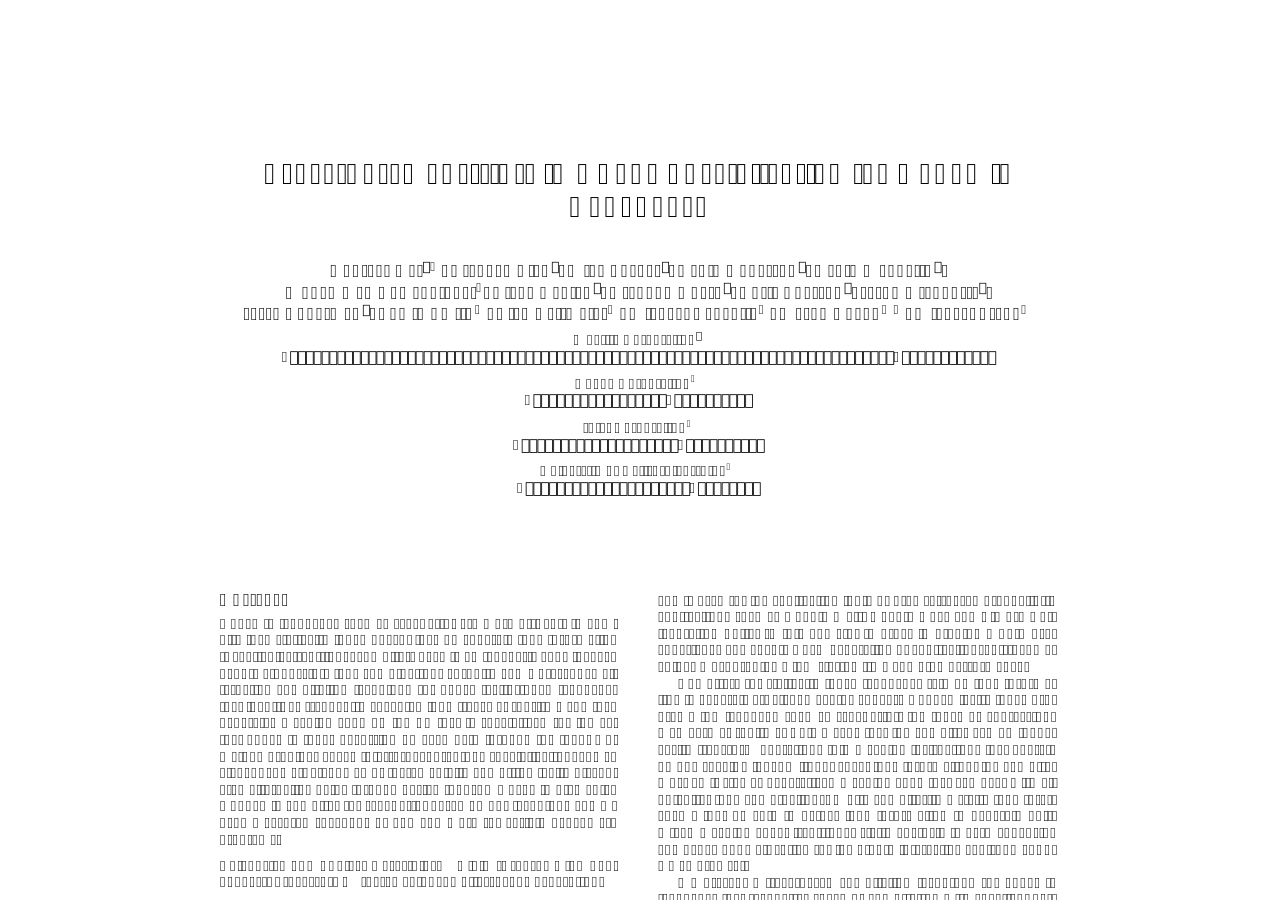
<file: web/viewer.html>
<!DOCTYPE html>

<html dir="ltr" mozdisallowselectionprint>
  <head>
    <meta charset="utf-8">
    <meta name="viewport" content="width=device-width, initial-scale=1, maximum-scale=1">
    <meta name="google" content="notranslate">
    <title>PDF.js viewer</title>

<!-- This snippet is used in production (included from viewer.html) -->
<link rel="resource" type="application/l10n" href="locale/locale.properties">
<script src="../build/pdf.js"></script>

    <link rel="stylesheet" href="viewer.css">
<script src="offline.js"></script>
<script>
document.addEventListener("DOMContentLoaded", async () => {

  const params = new URLSearchParams(window.location.search);
  const file = params.get("file");

  if (!file) return;

  try {

    const cached = await loadPDF(file);

    /* FORCE LOAD */
    window.PDFViewerApplicationOptions.set("defaultUrl", cached);

    if (window.PDFViewerApplication) {
      window.PDFViewerApplication.open(cached);
    }

  } catch (e) {
    console.log("❌ PDF not available offline");
  }

});
</script>
  <script src="viewer.js"></script>
  </head>

  <body tabindex="1">
    <div id="outerContainer">

      <div id="sidebarContainer">
        <div id="toolbarSidebar">
          <div id="toolbarSidebarLeft">
            <div id="sidebarViewButtons" class="splitToolbarButton toggled" role="radiogroup">
              <button id="viewThumbnail" class="toolbarButton toggled" title="Show Thumbnails" tabindex="2" data-l10n-id="thumbs" role="radio" aria-checked="true" aria-controls="thumbnailView">
                 <span data-l10n-id="thumbs_label">Thumbnails</span>
              </button>
              <button id="viewOutline" class="toolbarButton" title="Show Document Outline (double-click to expand/collapse all items)" tabindex="3" data-l10n-id="document_outline" role="radio" aria-checked="false" aria-controls="outlineView">
                 <span data-l10n-id="document_outline_label">Document Outline</span>
              </button>
              <button id="viewAttachments" class="toolbarButton" title="Show Attachments" tabindex="4" data-l10n-id="attachments" role="radio" aria-checked="false" aria-controls="attachmentsView">
                 <span data-l10n-id="attachments_label">Attachments</span>
              </button>
              <button id="viewLayers" class="toolbarButton" title="Show Layers (double-click to reset all layers to the default state)" tabindex="5" data-l10n-id="layers" role="radio" aria-checked="false" aria-controls="layersView">
                 <span data-l10n-id="layers_label">Layers</span>
              </button>
            </div>
          </div>

          <div id="toolbarSidebarRight">
            <div id="outlineOptionsContainer" class="hidden">
              <div class="verticalToolbarSeparator"></div>

              <button id="currentOutlineItem" class="toolbarButton" disabled="disabled" title="Find Current Outline Item" tabindex="6" data-l10n-id="current_outline_item">
                <span data-l10n-id="current_outline_item_label">Current Outline Item</span>
              </button>
            </div>
          </div>
        </div>
        <div id="sidebarContent">
          <div id="thumbnailView">
          </div>
          <div id="outlineView" class="hidden">
          </div>
          <div id="attachmentsView" class="hidden">
          </div>
          <div id="layersView" class="hidden">
          </div>
        </div>
        <div id="sidebarResizer"></div>
      </div>  <!-- sidebarContainer -->

      <div id="mainContainer">
        <div class="findbar hidden doorHanger" id="findbar">
          <div id="findbarInputContainer">
            <input id="findInput" class="toolbarField" title="Find" placeholder="Find in document…" tabindex="91" data-l10n-id="find_input" aria-invalid="false">
            <div class="splitToolbarButton">
              <button id="findPrevious" class="toolbarButton" title="Find the previous occurrence of the phrase" tabindex="92" data-l10n-id="find_previous">
                <span data-l10n-id="find_previous_label">Previous</span>
              </button>
              <div class="splitToolbarButtonSeparator"></div>
              <button id="findNext" class="toolbarButton" title="Find the next occurrence of the phrase" tabindex="93" data-l10n-id="find_next">
                <span data-l10n-id="find_next_label">Next</span>
              </button>
            </div>
          </div>

          <div id="findbarOptionsOneContainer">
            <input type="checkbox" id="findHighlightAll" class="toolbarField" tabindex="94">
            <label for="findHighlightAll" class="toolbarLabel" data-l10n-id="find_highlight">Highlight All</label>
            <input type="checkbox" id="findMatchCase" class="toolbarField" tabindex="95">
            <label for="findMatchCase" class="toolbarLabel" data-l10n-id="find_match_case_label">Match Case</label>
          </div>
          <div id="findbarOptionsTwoContainer">
            <input type="checkbox" id="findMatchDiacritics" class="toolbarField" tabindex="96">
            <label for="findMatchDiacritics" class="toolbarLabel" data-l10n-id="find_match_diacritics_label">Match Diacritics</label>
            <input type="checkbox" id="findEntireWord" class="toolbarField" tabindex="97">
            <label for="findEntireWord" class="toolbarLabel" data-l10n-id="find_entire_word_label">Whole Words</label>
          </div>

          <div id="findbarMessageContainer" aria-live="polite">
            <span id="findResultsCount" class="toolbarLabel"></span>
            <span id="findMsg" class="toolbarLabel"></span>
          </div>
        </div>  <!-- findbar -->

        <div class="editorParamsToolbar hidden doorHangerRight" id="editorFreeTextParamsToolbar">
          <div class="editorParamsToolbarContainer">
            <div class="editorParamsSetter">
              <label for="editorFreeTextColor" class="editorParamsLabel" data-l10n-id="editor_free_text_color">Color</label>
              <input type="color" id="editorFreeTextColor" class="editorParamsColor" tabindex="100">
            </div>
            <div class="editorParamsSetter">
              <label for="editorFreeTextFontSize" class="editorParamsLabel" data-l10n-id="editor_free_text_size">Size</label>
              <input type="range" id="editorFreeTextFontSize" class="editorParamsSlider" value="10" min="5" max="100" step="1" tabindex="101">
            </div>
          </div>
        </div>

        <div class="editorParamsToolbar hidden doorHangerRight" id="editorInkParamsToolbar">
          <div class="editorParamsToolbarContainer">
            <div class="editorParamsSetter">
              <label for="editorInkColor" class="editorParamsLabel" data-l10n-id="editor_ink_color">Color</label>
              <input type="color" id="editorInkColor" class="editorParamsColor" tabindex="102">
            </div>
            <div class="editorParamsSetter">
              <label for="editorInkThickness" class="editorParamsLabel" data-l10n-id="editor_ink_thickness">Thickness</label>
              <input type="range" id="editorInkThickness" class="editorParamsSlider" value="1" min="1" max="20" step="1" tabindex="103">
            </div>
            <div class="editorParamsSetter">
              <label for="editorInkOpacity" class="editorParamsLabel" data-l10n-id="editor_ink_opacity">Opacity</label>
              <input type="range" id="editorInkOpacity" class="editorParamsSlider" value="100" min="1" max="100" step="1" tabindex="104">
            </div>
          </div>
        </div>

        <div class="editorParamsToolbar hidden doorHangerRight" id="editorStampParamsToolbar">
          <div class="editorParamsToolbarContainer">
            <button id="editorStampAddImage" class="secondaryToolbarButton" title="Add image" tabindex="105" data-l10n-id="editor_stamp_add_image">
              <span data-l10n-id="editor_stamp_add_image_label">Add image</span>
            </button>
          </div>
        </div>

        <div id="secondaryToolbar" class="secondaryToolbar hidden doorHangerRight">
          <div id="secondaryToolbarButtonContainer">
            <button id="secondaryOpenFile" class="secondaryToolbarButton visibleLargeView" title="Open File" tabindex="51" data-l10n-id="open_file">
              <span data-l10n-id="open_file_label">Open</span>
            </button>

            <button id="secondaryPrint" class="secondaryToolbarButton visibleMediumView" title="Print" tabindex="52" data-l10n-id="print">
              <span data-l10n-id="print_label">Print</span>
            </button>

            <button id="secondaryDownload" class="secondaryToolbarButton visibleMediumView" title="Save" tabindex="53" data-l10n-id="save">
              <span data-l10n-id="save_label">Save</span>
            </button>

            <div class="horizontalToolbarSeparator visibleLargeView"></div>

            <button id="presentationMode" class="secondaryToolbarButton" title="Switch to Presentation Mode" tabindex="54" data-l10n-id="presentation_mode">
              <span data-l10n-id="presentation_mode_label">Presentation Mode</span>
            </button>

            <a href="#" id="viewBookmark" class="secondaryToolbarButton" title="Current Page (View URL from Current Page)" tabindex="55" data-l10n-id="bookmark1">
              <span data-l10n-id="bookmark1_label">Current Page</span>
            </a>

            <div id="viewBookmarkSeparator" class="horizontalToolbarSeparator"></div>

            <button id="firstPage" class="secondaryToolbarButton" title="Go to First Page" tabindex="56" data-l10n-id="first_page">
              <span data-l10n-id="first_page_label">Go to First Page</span>
            </button>
            <button id="lastPage" class="secondaryToolbarButton" title="Go to Last Page" tabindex="57" data-l10n-id="last_page">
              <span data-l10n-id="last_page_label">Go to Last Page</span>
            </button>

            <div class="horizontalToolbarSeparator"></div>

            <button id="pageRotateCw" class="secondaryToolbarButton" title="Rotate Clockwise" tabindex="58" data-l10n-id="page_rotate_cw">
              <span data-l10n-id="page_rotate_cw_label">Rotate Clockwise</span>
            </button>
            <button id="pageRotateCcw" class="secondaryToolbarButton" title="Rotate Counterclockwise" tabindex="59" data-l10n-id="page_rotate_ccw">
              <span data-l10n-id="page_rotate_ccw_label">Rotate Counterclockwise</span>
            </button>

            <div class="horizontalToolbarSeparator"></div>

            <div id="cursorToolButtons" role="radiogroup">
              <button id="cursorSelectTool" class="secondaryToolbarButton toggled" title="Enable Text Selection Tool" tabindex="60" data-l10n-id="cursor_text_select_tool" role="radio" aria-checked="true">
                <span data-l10n-id="cursor_text_select_tool_label">Text Selection Tool</span>
              </button>
              <button id="cursorHandTool" class="secondaryToolbarButton" title="Enable Hand Tool" tabindex="61" data-l10n-id="cursor_hand_tool" role="radio" aria-checked="false">
                <span data-l10n-id="cursor_hand_tool_label">Hand Tool</span>
              </button>
            </div>

            <div class="horizontalToolbarSeparator"></div>

            <div id="scrollModeButtons" role="radiogroup">
              <button id="scrollPage" class="secondaryToolbarButton" title="Use Page Scrolling" tabindex="62" data-l10n-id="scroll_page" role="radio" aria-checked="false">
                <span data-l10n-id="scroll_page_label">Page Scrolling</span>
              </button>
              <button id="scrollVertical" class="secondaryToolbarButton toggled" title="Use Vertical Scrolling" tabindex="63" data-l10n-id="scroll_vertical" role="radio" aria-checked="true">
                <span data-l10n-id="scroll_vertical_label" >Vertical Scrolling</span>
              </button>
              <button id="scrollHorizontal" class="secondaryToolbarButton" title="Use Horizontal Scrolling" tabindex="64" data-l10n-id="scroll_horizontal" role="radio" aria-checked="false">
                <span data-l10n-id="scroll_horizontal_label">Horizontal Scrolling</span>
              </button>
              <button id="scrollWrapped" class="secondaryToolbarButton" title="Use Wrapped Scrolling" tabindex="65" data-l10n-id="scroll_wrapped" role="radio" aria-checked="false">
                <span data-l10n-id="scroll_wrapped_label">Wrapped Scrolling</span>
              </button>
            </div>

            <div class="horizontalToolbarSeparator"></div>

            <div id="spreadModeButtons" role="radiogroup">
              <button id="spreadNone" class="secondaryToolbarButton toggled" title="Do not join page spreads" tabindex="66" data-l10n-id="spread_none" role="radio" aria-checked="true">
                <span data-l10n-id="spread_none_label">No Spreads</span>
              </button>
              <button id="spreadOdd" class="secondaryToolbarButton" title="Join page spreads starting with odd-numbered pages" tabindex="67" data-l10n-id="spread_odd" role="radio" aria-checked="false">
                <span data-l10n-id="spread_odd_label">Odd Spreads</span>
              </button>
              <button id="spreadEven" class="secondaryToolbarButton" title="Join page spreads starting with even-numbered pages" tabindex="68" data-l10n-id="spread_even" role="radio" aria-checked="false">
                <span data-l10n-id="spread_even_label">Even Spreads</span>
              </button>
            </div>

            <div class="horizontalToolbarSeparator"></div>

            <button id="documentProperties" class="secondaryToolbarButton" title="Document Properties…" tabindex="69" data-l10n-id="document_properties" aria-controls="documentPropertiesDialog">
              <span data-l10n-id="document_properties_label">Document Properties…</span>
            </button>
          </div>
        </div>  <!-- secondaryToolbar -->

        <div class="toolbar">
          <div id="toolbarContainer">
            <div id="toolbarViewer">
              <div id="toolbarViewerLeft">
                <button id="sidebarToggle" class="toolbarButton" title="Toggle Sidebar" tabindex="11" data-l10n-id="toggle_sidebar" aria-expanded="false" aria-controls="sidebarContainer">
                  <span data-l10n-id="toggle_sidebar_label">Toggle Sidebar</span>
                </button>
                <div class="toolbarButtonSpacer"></div>
                <button id="viewFind" class="toolbarButton" title="Find in Document" tabindex="12" data-l10n-id="findbar" aria-expanded="false" aria-controls="findbar">
                  <span data-l10n-id="findbar_label">Find</span>
                </button>
                <div class="splitToolbarButton hiddenSmallView">
                  <button class="toolbarButton" title="Previous Page" id="previous" tabindex="13" data-l10n-id="previous">
                    <span data-l10n-id="previous_label">Previous</span>
                  </button>
                  <div class="splitToolbarButtonSeparator"></div>
                  <button class="toolbarButton" title="Next Page" id="next" tabindex="14" data-l10n-id="next">
                    <span data-l10n-id="next_label">Next</span>
                  </button>
                </div>
                <input type="number" id="pageNumber" class="toolbarField" title="Page" value="1" min="1" tabindex="15" data-l10n-id="page" autocomplete="off">
                <span id="numPages" class="toolbarLabel"></span>
              </div>
              <div id="toolbarViewerRight">
                <button id="openFile" class="toolbarButton hiddenLargeView" title="Open File" tabindex="31" data-l10n-id="open_file">
                  <span data-l10n-id="open_file_label">Open</span>
                </button>

                <button id="print" class="toolbarButton hiddenMediumView" title="Print" tabindex="32" data-l10n-id="print">
                  <span data-l10n-id="print_label">Print</span>
                </button>

                <button id="download" class="toolbarButton hiddenMediumView" title="Save" tabindex="33" data-l10n-id="save">
                  <span data-l10n-id="save_label">Save</span>
                </button>
<button id="closeViewer"
class="toolbarButton"
title="Close Viewer"
tabindex="50">
<span>✕</span>
</button>
                <div class="verticalToolbarSeparator hiddenMediumView"></div>

                <div id="editorModeButtons" class="splitToolbarButton toggled" role="radiogroup">
                  <button id="editorFreeText" class="toolbarButton" disabled="disabled" title="Text" role="radio" aria-checked="false" aria-controls="editorFreeTextParamsToolbar" tabindex="34" data-l10n-id="editor_free_text2">
                    <span data-l10n-id="editor_free_text2_label">Text</span>
                  </button>
                  <button id="editorInk" class="toolbarButton" disabled="disabled" title="Draw" role="radio" aria-checked="false" aria-controls="editorInkParamsToolbar" tabindex="35" data-l10n-id="editor_ink2">
                    <span data-l10n-id="editor_ink2_label">Draw</span>
                  </button>
                  <button id="editorStamp" class="toolbarButton hidden" disabled="disabled" title="Add or edit images" role="radio" aria-checked="false" aria-controls="editorStampParamsToolbar" tabindex="36" data-l10n-id="editor_stamp1">
                    <span data-l10n-id="editor_stamp1_label">Add or edit images</span>
                  </button>
                </div>

                <div id="editorModeSeparator" class="verticalToolbarSeparator"></div>

                <button id="secondaryToolbarToggle" class="toolbarButton" title="Tools" tabindex="48" data-l10n-id="tools" aria-expanded="false" aria-controls="secondaryToolbar">
                  <span data-l10n-id="tools_label">Tools</span>
                </button>
              </div>
              <div id="toolbarViewerMiddle">
                <div class="splitToolbarButton">
                  <button id="zoomOut" class="toolbarButton" title="Zoom Out" tabindex="21" data-l10n-id="zoom_out">
                    <span data-l10n-id="zoom_out_label">Zoom Out</span>
                  </button>
                  <div class="splitToolbarButtonSeparator"></div>
                  <button id="zoomIn" class="toolbarButton" title="Zoom In" tabindex="22" data-l10n-id="zoom_in">
                    <span data-l10n-id="zoom_in_label">Zoom In</span>
                   </button>
                </div>
                <span id="scaleSelectContainer" class="dropdownToolbarButton">
                  <select id="scaleSelect" title="Zoom" tabindex="23" data-l10n-id="zoom">
                    <option id="pageAutoOption" title="" value="auto" selected="selected" data-l10n-id="page_scale_auto">Automatic Zoom</option>
                    <option id="pageActualOption" title="" value="page-actual" data-l10n-id="page_scale_actual">Actual Size</option>
                    <option id="pageFitOption" title="" value="page-fit" data-l10n-id="page_scale_fit">Page Fit</option>
                    <option id="pageWidthOption" title="" value="page-width" data-l10n-id="page_scale_width">Page Width</option>
                    <option id="customScaleOption" title="" value="custom" disabled="disabled" hidden="true"></option>
                    <option title="" value="0.5" data-l10n-id="page_scale_percent" data-l10n-args='{ "scale": 50 }'>50%</option>
                    <option title="" value="0.75" data-l10n-id="page_scale_percent" data-l10n-args='{ "scale": 75 }'>75%</option>
                    <option title="" value="1" data-l10n-id="page_scale_percent" data-l10n-args='{ "scale": 100 }'>100%</option>
                    <option title="" value="1.25" data-l10n-id="page_scale_percent" data-l10n-args='{ "scale": 125 }'>125%</option>
                    <option title="" value="1.5" data-l10n-id="page_scale_percent" data-l10n-args='{ "scale": 150 }'>150%</option>
                    <option title="" value="2" data-l10n-id="page_scale_percent" data-l10n-args='{ "scale": 200 }'>200%</option>
                    <option title="" value="3" data-l10n-id="page_scale_percent" data-l10n-args='{ "scale": 300 }'>300%</option>
                    <option title="" value="4" data-l10n-id="page_scale_percent" data-l10n-args='{ "scale": 400 }'>400%</option>
                  </select>
                </span>
              </div>
            </div>
            <div id="loadingBar">
              <div class="progress">
                <div class="glimmer">
                </div>
              </div>
            </div>
          </div>
        </div>

        <div id="viewerContainer" tabindex="0">
          <div id="viewer" class="pdfViewer"></div>
        </div>
      </div> <!-- mainContainer -->

      <div id="dialogContainer">
        <dialog id="passwordDialog">
          <div class="row">
            <label for="password" id="passwordText" data-l10n-id="password_label">Enter the password to open this PDF file:</label>
          </div>
          <div class="row">
            <input type="password" id="password" class="toolbarField">
          </div>
          <div class="buttonRow">
            <button id="passwordCancel" class="dialogButton"><span data-l10n-id="password_cancel">Cancel</span></button>
            <button id="passwordSubmit" class="dialogButton"><span data-l10n-id="password_ok">OK</span></button>
          </div>
        </dialog>
        <dialog id="documentPropertiesDialog">
          <div class="row">
            <span id="fileNameLabel" data-l10n-id="document_properties_file_name">File name:</span>
            <p id="fileNameField" aria-labelledby="fileNameLabel">-</p>
          </div>
          <div class="row">
            <span id="fileSizeLabel" data-l10n-id="document_properties_file_size">File size:</span>
            <p id="fileSizeField" aria-labelledby="fileSizeLabel">-</p>
          </div>
          <div class="separator"></div>
          <div class="row">
            <span id="titleLabel" data-l10n-id="document_properties_title">Title:</span>
            <p id="titleField" aria-labelledby="titleLabel">-</p>
          </div>
          <div class="row">
            <span id="authorLabel" data-l10n-id="document_properties_author">Author:</span>
            <p id="authorField" aria-labelledby="authorLabel">-</p>
          </div>
          <div class="row">
            <span id="subjectLabel" data-l10n-id="document_properties_subject">Subject:</span>
            <p id="subjectField" aria-labelledby="subjectLabel">-</p>
          </div>
          <div class="row">
            <span id="keywordsLabel" data-l10n-id="document_properties_keywords">Keywords:</span>
            <p id="keywordsField" aria-labelledby="keywordsLabel">-</p>
          </div>
          <div class="row">
            <span id="creationDateLabel" data-l10n-id="document_properties_creation_date">Creation Date:</span>
            <p id="creationDateField" aria-labelledby="creationDateLabel">-</p>
          </div>
          <div class="row">
            <span id="modificationDateLabel" data-l10n-id="document_properties_modification_date">Modification Date:</span>
            <p id="modificationDateField" aria-labelledby="modificationDateLabel">-</p>
          </div>
          <div class="row">
            <span id="creatorLabel" data-l10n-id="document_properties_creator">Creator:</span>
            <p id="creatorField" aria-labelledby="creatorLabel">-</p>
          </div>
          <div class="separator"></div>
          <div class="row">
            <span id="producerLabel" data-l10n-id="document_properties_producer">PDF Producer:</span>
            <p id="producerField" aria-labelledby="producerLabel">-</p>
          </div>
          <div class="row">
            <span id="versionLabel" data-l10n-id="document_properties_version">PDF Version:</span>
            <p id="versionField" aria-labelledby="versionLabel">-</p>
          </div>
          <div class="row">
            <span id="pageCountLabel" data-l10n-id="document_properties_page_count">Page Count:</span>
            <p id="pageCountField" aria-labelledby="pageCountLabel">-</p>
          </div>
          <div class="row">
            <span id="pageSizeLabel" data-l10n-id="document_properties_page_size">Page Size:</span>
            <p id="pageSizeField" aria-labelledby="pageSizeLabel">-</p>
          </div>
          <div class="separator"></div>
          <div class="row">
            <span id="linearizedLabel" data-l10n-id="document_properties_linearized">Fast Web View:</span>
            <p id="linearizedField" aria-labelledby="linearizedLabel">-</p>
          </div>
          <div class="buttonRow">
            <button id="documentPropertiesClose" class="dialogButton"><span data-l10n-id="document_properties_close">Close</span></button>
          </div>
        </dialog>
        <dialog id="altTextDialog" aria-labelledby="dialogLabel" aria-describedby="dialogDescription">
          <div id="altTextContainer">
            <div id="overallDescription">
              <span id="dialogLabel" data-l10n-id="editor_alt_text_dialog_label" class="title">Choose an option</span>
              <span id="dialogDescription" data-l10n-id="editor_alt_text_dialog_description">
                Alt text (alternative text) helps when people can’t see the image or when it doesn’t load.
              </span>
            </div>
            <div id="addDescription">
              <div class="radio">
                <div class="radioButton">
                  <input type="radio" id="descriptionButton" name="altTextOption" tabindex="0" aria-describedby="descriptionAreaLabel" checked>
                  <label for="descriptionButton" data-l10n-id="editor_alt_text_add_description_label">Add a description</label>
                </div>
                <div class="radioLabel">
                  <span id="descriptionAreaLabel" data-l10n-id="editor_alt_text_add_description_description">
                    Aim for 1-2 sentences that describe the subject, setting, or actions.
                  </span>
                </div>
              </div>
              <div class="descriptionArea">
                <textarea id="descriptionTextarea" placeholder="For example, “A young man sits down at a table to eat a meal”" aria-labelledby="descriptionAreaLabel" data-l10n-id="editor_alt_text_textarea" tabindex="0"></textarea>
              </div>
            </div>
            <div id="markAsDecorative">
              <div class="radio">
                <div class="radioButton">
                  <input type="radio" id="decorativeButton" name="altTextOption" aria-describedby="decorativeLabel">
                  <label for="decorativeButton" data-l10n-id="editor_alt_text_mark_decorative_label">Mark as decorative</label>
                </div>
                <div class="radioLabel">
                  <span id="decorativeLabel" data-l10n-id="editor_alt_text_mark_decorative_description">
                    This is used for ornamental images, like borders or watermarks.
                  </span>
                </div>
              </div>
            </div>
            <div id="buttons">
              <button id="altTextCancel" tabindex="0"><span data-l10n-id="editor_alt_text_cancel_button">Cancel</span></button>
              <button id="altTextSave" tabindex="0"><span data-l10n-id="editor_alt_text_save_button">Save</span></button>
            </div>
          </div>
        </dialog>
        <dialog id="printServiceDialog" style="min-width: 200px;">
          <div class="row">
            <span data-l10n-id="print_progress_message">Preparing document for printing…</span>
          </div>
          <div class="row">
            <progress value="0" max="100"></progress>
            <span data-l10n-id="print_progress_percent" data-l10n-args='{ "progress": 0 }' class="relative-progress">0%</span>
          </div>
          <div class="buttonRow">
            <button id="printCancel" class="dialogButton"><span data-l10n-id="print_progress_close">Cancel</span></button>
          </div>
        </dialog>
      </div>  <!-- dialogContainer -->

    </div> <!-- outerContainer -->
    <div id="printContainer"></div>

    <input type="file" id="fileInput" class="hidden">
    <script>
    document.addEventListener("DOMContentLoaded", function () {

let btn = document.getElementById("closeViewerBtn");

if(btn){
btn.onclick = function(){

window.history.back();

};
}

});</script>
   <div id="downloadPopup">
<div class="popupBox">

<div class="popupTitle">Downloading...</div>

<div class="progressBar">
<div id="progressFill"></div>
</div>

<div id="progressText">0%</div>

</div>
</div>
  </body>
</html>
</file>
<file: web/viewer.css>
:root {
  --highlight-bg-color: rgba(180, 0, 170, 1);
  --highlight-selected-bg-color: rgba(0, 100, 0, 1);
}

@media screen and (forced-colors: active) {
  :root {
    --highlight-bg-color: Highlight;
    --highlight-selected-bg-color: ButtonText;
  }
}

.textLayer {
  position: absolute;
  text-align: initial;
  inset: 0;
  overflow: hidden;
  opacity: 0.25;
  line-height: 1;
  -webkit-text-size-adjust: none;
     -moz-text-size-adjust: none;
          text-size-adjust: none;
  forced-color-adjust: none;
  transform-origin: 0 0;
  z-index: 2;
}

.textLayer :is(span, br) {
  color: transparent;
  position: absolute;
  white-space: pre;
  cursor: text;
  transform-origin: 0% 0%;
}

/* Only necessary in Google Chrome, see issue 14205, and most unfortunately
 * the problem doesn't show up in "text" reference tests. */
.textLayer span.markedContent {
  top: 0;
  height: 0;
}

.textLayer .highlight {
  margin: -1px;
  padding: 1px;
  background-color: var(--highlight-bg-color);
  border-radius: 4px;
}

.textLayer .highlight.appended {
  position: initial;
}

.textLayer .highlight.begin {
  border-radius: 4px 0 0 4px;
}

.textLayer .highlight.end {
  border-radius: 0 4px 4px 0;
}

.textLayer .highlight.middle {
  border-radius: 0;
}

.textLayer .highlight.selected {
  background-color: var(--highlight-selected-bg-color);
}

.textLayer ::-moz-selection {
  background: blue;
  background: AccentColor; /* stylelint-disable-line declaration-block-no-duplicate-properties */
}

.textLayer ::selection {
  background: blue;
  background: AccentColor; /* stylelint-disable-line declaration-block-no-duplicate-properties */
}

/* Avoids https://github.com/mozilla/pdf.js/issues/13840 in Chrome */
.textLayer br::-moz-selection {
  background: transparent;
}
.textLayer br::selection {
  background: transparent;
}

.textLayer .endOfContent {
  display: block;
  position: absolute;
  inset: 100% 0 0;
  z-index: -1;
  cursor: default;
  -webkit-user-select: none;
     -moz-user-select: none;
          user-select: none;
}

.textLayer .endOfContent.active {
  top: 0;
}

#loadingBar {
display:none !important;
}
#downloadPopup{
position:fixed;
top:0;
left:0;
width:100%;
height:100%;
background:rgba(0,0,0,0.35);
display:flex;
align-items:center;
justify-content:center;
z-index:9999;
}

.popupBox{
background:white;
padding:25px;
border-radius:10px;
width:250px;
text-align:center;
box-shadow:0 10px 25px rgba(0,0,0,0.2);
}

.popupTitle{
font-size:18px;
margin-bottom:15px;
}

.progressBar{
width:100%;
height:8px;
background:#ddd;
border-radius:5px;
overflow:hidden;
}

#progressFill{
height:100%;
width:0%;
background:#42A5F5;
}

#progressText{
margin-top:10px;
font-size:14px;
}

.indeterminate{
animation: loading 1s linear infinite;
}

@keyframes loading{
0%{transform:translateX(-100%)}
100%{transform:translateX(250%)}
}
:root {
  --annotation-unfocused-field-background: url("data:image/svg+xml;charset=UTF-8,<svg width='1px' height='1px' xmlns='http://www.w3.org/2000/svg'><rect width='100%' height='100%' style='fill:rgba(0, 54, 255, 0.13);'/></svg>");
  --input-focus-border-color: Highlight;
  --input-focus-outline: 1px solid Canvas;
  --input-unfocused-border-color: transparent;
  --input-disabled-border-color: transparent;
  --input-hover-border-color: black;
  --link-outline: none;
}

@media screen and (forced-colors: active) {
  :root {
    --input-focus-border-color: CanvasText;
    --input-unfocused-border-color: ActiveText;
    --input-disabled-border-color: GrayText;
    --input-hover-border-color: Highlight;
    --link-outline: 1.5px solid LinkText;
    --hcm-highligh-filter: invert(100%);
  }
  .annotationLayer .textWidgetAnnotation :is(input, textarea):required,
  .annotationLayer .choiceWidgetAnnotation select:required,
  .annotationLayer
    .buttonWidgetAnnotation:is(.checkBox, .radioButton)
    input:required {
    outline: 1.5px solid selectedItem;
  }

  .annotationLayer .linkAnnotation:hover {
    -webkit-backdrop-filter: var(--hcm-highligh-filter);
            backdrop-filter: var(--hcm-highligh-filter);
  }

  .annotationLayer .linkAnnotation > a:hover {
    opacity: 0 !important;
    background: none !important;
    box-shadow: none;
  }

  .annotationLayer .popupAnnotation .popup {
    outline: calc(1.5px * var(--scale-factor)) solid CanvasText !important;
    background-color: ButtonFace !important;
    color: ButtonText !important;
  }

  .annotationLayer .highlightArea:hover::after {
    position: absolute;
    top: 0;
    left: 0;
    width: 100%;
    height: 100%;
    -webkit-backdrop-filter: var(--hcm-highligh-filter);
            backdrop-filter: var(--hcm-highligh-filter);
    content: "";
    pointer-events: none;
  }

  .annotationLayer .popupAnnotation.focused .popup {
    outline: calc(3px * var(--scale-factor)) solid Highlight !important;
  }
}

.annotationLayer {
  position: absolute;
  top: 0;
  left: 0;
  pointer-events: none;
  transform-origin: 0 0;
  z-index: 3;
}

.annotationLayer[data-main-rotation="90"] .norotate {
  transform: rotate(270deg) translateX(-100%);
}
.annotationLayer[data-main-rotation="180"] .norotate {
  transform: rotate(180deg) translate(-100%, -100%);
}
.annotationLayer[data-main-rotation="270"] .norotate {
  transform: rotate(90deg) translateY(-100%);
}

.annotationLayer canvas {
  position: absolute;
  width: 100%;
  height: 100%;
  pointer-events: none;
}

.annotationLayer section {
  position: absolute;
  text-align: initial;
  pointer-events: auto;
  box-sizing: border-box;
  transform-origin: 0 0;
}

.annotationLayer .linkAnnotation {
  outline: var(--link-outline);
}

.annotationLayer :is(.linkAnnotation, .buttonWidgetAnnotation.pushButton) > a {
  position: absolute;
  font-size: 1em;
  top: 0;
  left: 0;
  width: 100%;
  height: 100%;
}

.annotationLayer
  :is(.linkAnnotation, .buttonWidgetAnnotation.pushButton):not(.hasBorder)
  > a:hover {
  opacity: 0.2;
  background-color: rgba(255, 255, 0, 1);
  box-shadow: 0 2px 10px rgba(255, 255, 0, 1);
}

.annotationLayer .linkAnnotation.hasBorder:hover {
  background-color: rgba(255, 255, 0, 0.2);
}

.annotationLayer .hasBorder {
  background-size: 100% 100%;
}

.annotationLayer .textAnnotation img {
  position: absolute;
  cursor: pointer;
  width: 100%;
  height: 100%;
  top: 0;
  left: 0;
}

.annotationLayer .textWidgetAnnotation :is(input, textarea),
.annotationLayer .choiceWidgetAnnotation select,
.annotationLayer .buttonWidgetAnnotation:is(.checkBox, .radioButton) input {
  background-image: var(--annotation-unfocused-field-background);
  border: 2px solid var(--input-unfocused-border-color);
  box-sizing: border-box;
  font: calc(9px * var(--scale-factor)) sans-serif;
  height: 100%;
  margin: 0;
  vertical-align: top;
  width: 100%;
}

.annotationLayer .textWidgetAnnotation :is(input, textarea):required,
.annotationLayer .choiceWidgetAnnotation select:required,
.annotationLayer
  .buttonWidgetAnnotation:is(.checkBox, .radioButton)
  input:required {
  outline: 1.5px solid red;
}

.annotationLayer .choiceWidgetAnnotation select option {
  padding: 0;
}

.annotationLayer .buttonWidgetAnnotation.radioButton input {
  border-radius: 50%;
}

.annotationLayer .textWidgetAnnotation textarea {
  resize: none;
}

.annotationLayer .textWidgetAnnotation :is(input, textarea)[disabled],
.annotationLayer .choiceWidgetAnnotation select[disabled],
.annotationLayer
  .buttonWidgetAnnotation:is(.checkBox, .radioButton)
  input[disabled] {
  background: none;
  border: 2px solid var(--input-disabled-border-color);
  cursor: not-allowed;
}

.annotationLayer .textWidgetAnnotation :is(input, textarea):hover,
.annotationLayer .choiceWidgetAnnotation select:hover,
.annotationLayer
  .buttonWidgetAnnotation:is(.checkBox, .radioButton)
  input:hover {
  border: 2px solid var(--input-hover-border-color);
}
.annotationLayer .textWidgetAnnotation :is(input, textarea):hover,
.annotationLayer .choiceWidgetAnnotation select:hover,
.annotationLayer .buttonWidgetAnnotation.checkBox input:hover {
  border-radius: 2px;
}

.annotationLayer .textWidgetAnnotation :is(input, textarea):focus,
.annotationLayer .choiceWidgetAnnotation select:focus {
  background: none;
  border: 2px solid var(--input-focus-border-color);
  border-radius: 2px;
  outline: var(--input-focus-outline);
}

.annotationLayer .buttonWidgetAnnotation:is(.checkBox, .radioButton) :focus {
  background-image: none;
  background-color: transparent;
}

.annotationLayer .buttonWidgetAnnotation.checkBox :focus {
  border: 2px solid var(--input-focus-border-color);
  border-radius: 2px;
  outline: var(--input-focus-outline);
}

.annotationLayer .buttonWidgetAnnotation.radioButton :focus {
  border: 2px solid var(--input-focus-border-color);
  outline: var(--input-focus-outline);
}

.annotationLayer .buttonWidgetAnnotation.checkBox input:checked::before,
.annotationLayer .buttonWidgetAnnotation.checkBox input:checked::after,
.annotationLayer .buttonWidgetAnnotation.radioButton input:checked::before {
  background-color: CanvasText;
  content: "";
  display: block;
  position: absolute;
}

.annotationLayer .buttonWidgetAnnotation.checkBox input:checked::before,
.annotationLayer .buttonWidgetAnnotation.checkBox input:checked::after {
  height: 80%;
  left: 45%;
  width: 1px;
}

.annotationLayer .buttonWidgetAnnotation.checkBox input:checked::before {
  transform: rotate(45deg);
}

.annotationLayer .buttonWidgetAnnotation.checkBox input:checked::after {
  transform: rotate(-45deg);
}

.annotationLayer .buttonWidgetAnnotation.radioButton input:checked::before {
  border-radius: 50%;
  height: 50%;
  left: 30%;
  top: 20%;
  width: 50%;
}

.annotationLayer .textWidgetAnnotation input.comb {
  font-family: monospace;
  padding-left: 2px;
  padding-right: 0;
}

.annotationLayer .textWidgetAnnotation input.comb:focus {
  /*
   * Letter spacing is placed on the right side of each character. Hence, the
   * letter spacing of the last character may be placed outside the visible
   * area, causing horizontal scrolling. We avoid this by extending the width
   * when the element has focus and revert this when it loses focus.
   */
  width: 103%;
}

.annotationLayer .buttonWidgetAnnotation:is(.checkBox, .radioButton) input {
  -webkit-appearance: none;
     -moz-appearance: none;
          appearance: none;
}

.annotationLayer .fileAttachmentAnnotation .popupTriggerArea {
  height: 100%;
  width: 100%;
}

.annotationLayer .popupAnnotation {
  position: absolute;
  font-size: calc(9px * var(--scale-factor));
  pointer-events: none;
  width: -moz-max-content;
  width: max-content;
  max-width: 45%;
  height: auto;
}

.annotationLayer .popup {
  background-color: rgba(255, 255, 153, 1);
  box-shadow: 0 calc(2px * var(--scale-factor)) calc(5px * var(--scale-factor))
    rgba(136, 136, 136, 1);
  border-radius: calc(2px * var(--scale-factor));
  outline: 1.5px solid rgb(255, 255, 74);
  padding: calc(6px * var(--scale-factor));
  cursor: pointer;
  font: message-box;
  white-space: normal;
  word-wrap: break-word;
  pointer-events: auto;
}

.annotationLayer .popupAnnotation.focused .popup {
  outline-width: 3px;
}

.annotationLayer .popup * {
  font-size: calc(9px * var(--scale-factor));
}

.annotationLayer .popup > .header {
  display: inline-block;
}

.annotationLayer .popup > .header h1 {
  display: inline;
}

.annotationLayer .popup > .header .popupDate {
  display: inline-block;
  margin-left: calc(5px * var(--scale-factor));
  width: -moz-fit-content;
  width: fit-content;
}

.annotationLayer .popupContent {
  border-top: 1px solid rgba(51, 51, 51, 1);
  margin-top: calc(2px * var(--scale-factor));
  padding-top: calc(2px * var(--scale-factor));
}

.annotationLayer .richText > * {
  white-space: pre-wrap;
  font-size: calc(9px * var(--scale-factor));
}

.annotationLayer .popupTriggerArea {
  cursor: pointer;
}

.annotationLayer section svg {
  position: absolute;
  width: 100%;
  height: 100%;
  top: 0;
  left: 0;
}

.annotationLayer .annotationTextContent {
  position: absolute;
  width: 100%;
  height: 100%;
  opacity: 0;
  color: transparent;
  -webkit-user-select: none;
     -moz-user-select: none;
          user-select: none;
  pointer-events: none;
}

.annotationLayer .annotationTextContent span {
  width: 100%;
  display: inline-block;
}

.annotationLayer svg.quadrilateralsContainer {
  contain: strict;
  width: 0;
  height: 0;
  position: absolute;
  top: 0;
  left: 0;
  z-index: -1;
}


:root {
  --xfa-unfocused-field-background: url("data:image/svg+xml;charset=UTF-8,<svg width='1px' height='1px' xmlns='http://www.w3.org/2000/svg'><rect width='100%' height='100%' style='fill:rgba(0, 54, 255, 0.13);'/></svg>");
  --xfa-focus-outline: auto;
}

@media screen and (forced-colors: active) {
  :root {
    --xfa-focus-outline: 2px solid CanvasText;
  }
  .xfaLayer *:required {
    outline: 1.5px solid selectedItem;
  }
}

.xfaLayer {
  background-color: transparent;
}

.xfaLayer .highlight {
  margin: -1px;
  padding: 1px;
  background-color: rgba(239, 203, 237, 1);
  border-radius: 4px;
}

.xfaLayer .highlight.appended {
  position: initial;
}

.xfaLayer .highlight.begin {
  border-radius: 4px 0 0 4px;
}

.xfaLayer .highlight.end {
  border-radius: 0 4px 4px 0;
}

.xfaLayer .highlight.middle {
  border-radius: 0;
}

.xfaLayer .highlight.selected {
  background-color: rgba(203, 223, 203, 1);
}

.xfaPage {
  overflow: hidden;
  position: relative;
}

.xfaContentarea {
  position: absolute;
}

.xfaPrintOnly {
  display: none;
}

.xfaLayer {
  position: absolute;
  text-align: initial;
  top: 0;
  left: 0;
  transform-origin: 0 0;
  line-height: 1.2;
}

.xfaLayer * {
  color: inherit;
  font: inherit;
  font-style: inherit;
  font-weight: inherit;
  font-kerning: inherit;
  letter-spacing: -0.01px;
  text-align: inherit;
  text-decoration: inherit;
  box-sizing: border-box;
  background-color: transparent;
  padding: 0;
  margin: 0;
  pointer-events: auto;
  line-height: inherit;
}

.xfaLayer *:required {
  outline: 1.5px solid red;
}

.xfaLayer div,
.xfaLayer svg,
.xfaLayer svg * {
  pointer-events: none;
}

.xfaLayer a {
  color: blue;
}

.xfaRich li {
  margin-left: 3em;
}

.xfaFont {
  color: black;
  font-weight: normal;
  font-kerning: none;
  font-size: 10px;
  font-style: normal;
  letter-spacing: 0;
  text-decoration: none;
  vertical-align: 0;
}

.xfaCaption {
  overflow: hidden;
  flex: 0 0 auto;
}

.xfaCaptionForCheckButton {
  overflow: hidden;
  flex: 1 1 auto;
}

.xfaLabel {
  height: 100%;
  width: 100%;
}

.xfaLeft {
  display: flex;
  flex-direction: row;
  align-items: center;
}

.xfaRight {
  display: flex;
  flex-direction: row-reverse;
  align-items: center;
}

:is(.xfaLeft, .xfaRight) > :is(.xfaCaption, .xfaCaptionForCheckButton) {
  max-height: 100%;
}

.xfaTop {
  display: flex;
  flex-direction: column;
  align-items: flex-start;
}

.xfaBottom {
  display: flex;
  flex-direction: column-reverse;
  align-items: flex-start;
}

:is(.xfaTop, .xfaBottom) > :is(.xfaCaption, .xfaCaptionForCheckButton) {
  width: 100%;
}

.xfaBorder {
  background-color: transparent;
  position: absolute;
  pointer-events: none;
}

.xfaWrapped {
  width: 100%;
  height: 100%;
}

:is(.xfaTextfield, .xfaSelect):focus {
  background-image: none;
  background-color: transparent;
  outline: var(--xfa-focus-outline);
  outline-offset: -1px;
}

:is(.xfaCheckbox, .xfaRadio):focus {
  outline: var(--xfa-focus-outline);
}

.xfaTextfield,
.xfaSelect {
  height: 100%;
  width: 100%;
  flex: 1 1 auto;
  border: none;
  resize: none;
  background-image: var(--xfa-unfocused-field-background);
}

.xfaSelect {
  padding-inline: 2px;
}

:is(.xfaTop, .xfaBottom) > :is(.xfaTextfield, .xfaSelect) {
  flex: 0 1 auto;
}

.xfaButton {
  cursor: pointer;
  width: 100%;
  height: 100%;
  border: none;
  text-align: center;
}

.xfaLink {
  width: 100%;
  height: 100%;
  position: absolute;
  top: 0;
  left: 0;
}

.xfaCheckbox,
.xfaRadio {
  width: 100%;
  height: 100%;
  flex: 0 0 auto;
  border: none;
}

.xfaRich {
  white-space: pre-wrap;
  width: 100%;
  height: 100%;
}

.xfaImage {
  -o-object-position: left top;
     object-position: left top;
  -o-object-fit: contain;
     object-fit: contain;
  width: 100%;
  height: 100%;
}

.xfaLrTb,
.xfaRlTb,
.xfaTb {
  display: flex;
  flex-direction: column;
  align-items: stretch;
}

.xfaLr {
  display: flex;
  flex-direction: row;
  align-items: stretch;
}

.xfaRl {
  display: flex;
  flex-direction: row-reverse;
  align-items: stretch;
}

.xfaTb > div {
  justify-content: left;
}

.xfaPosition {
  position: relative;
}

.xfaArea {
  position: relative;
}

.xfaValignMiddle {
  display: flex;
  align-items: center;
}

.xfaTable {
  display: flex;
  flex-direction: column;
  align-items: stretch;
}

.xfaTable .xfaRow {
  display: flex;
  flex-direction: row;
  align-items: stretch;
}

.xfaTable .xfaRlRow {
  display: flex;
  flex-direction: row-reverse;
  align-items: stretch;
  flex: 1;
}

.xfaTable .xfaRlRow > div {
  flex: 1;
}

:is(.xfaNonInteractive, .xfaDisabled, .xfaReadOnly) :is(input, textarea) {
  background: initial;
}

@media print {
  .xfaTextfield,
  .xfaSelect {
    background: transparent;
  }

  .xfaSelect {
    -webkit-appearance: none;
       -moz-appearance: none;
            appearance: none;
    text-indent: 1px;
    text-overflow: "";
  }
}

/* Ignored in GECKOVIEW builds: */

:root {
  --outline-width: 2px;
  --outline-color: #0060df;
  --outline-around-width: 1px;
  --outline-around-color: #f0f0f4;
  --hover-outline-around-color: var(--outline-around-color);
  --focus-outline: solid var(--outline-width) var(--outline-color);
  --unfocus-outline: solid var(--outline-width) transparent;
  --focus-outline-around: solid var(--outline-around-width)
    var(--outline-around-color);
  --hover-outline-color: #8f8f9d;
  --hover-outline: solid var(--outline-width) var(--hover-outline-color);
  --hover-outline-around: solid var(--outline-around-width)
    var(--hover-outline-around-color);
  --freetext-line-height: 1.35;
  --freetext-padding: 2px;
  --resizer-bg-color: var(--outline-color);
  --resizer-size: 6px;
  --resizer-shift: calc(
    0px - (var(--outline-width) + var(--resizer-size)) / 2 -
      var(--outline-around-width)
  );
  --editorFreeText-editing-cursor: text;
  --editorInk-editing-cursor: url(images/cursor-editorInk.svg) 0 16, pointer;

  --alt-text-opacity: 0.8;
  --alt-text-add-image: url(images/altText_add.svg);
  --alt-text-done-image: url(images/altText_done.svg);
  --alt-text-bg-color: rgba(43, 42, 51, var(--alt-text-opacity));
  --alt-text-fg-color: #fbfbfe;
  --alt-text-border-color: var(--alt-text-bg-color);
  --alt-text-hover-bg-color: rgba(82, 82, 94, var(--alt-text-opacity));
  --alt-text-hover-fg-color: var(--alt-text-fg-color);
  --alt-text-hover-border-color: var(--alt-text-hover-bg-color);
  --alt-text-active-bg-color: rgba(91, 91, 102, var(--alt-text-opacity));
  --alt-text-active-fg-color: var(--alt-text-fg-color);
  --alt-text-active-border-color: var(--alt-text-hover-bg-color);
  --alt-text-focus-outline-color: #0060df;
  --alt-text-focus-border-color: #f0f0f4;
  --alt-text-shadow: 0 2px 6px 0 rgba(28, 27, 34, 0.5);
}

@media (-webkit-min-device-pixel-ratio: 1.1), (min-resolution: 1.1dppx) {
  :root {
    --editorFreeText-editing-cursor: url(images/cursor-editorFreeText.svg) 0 16,
      text;
  }
}

@media screen and (forced-colors: active) {
  :root {
    --outline-color: CanvasText;
    --outline-around-color: ButtonFace;
    --resizer-bg-color: ButtonText;
    --hover-outline-color: Highlight;
    --hover-outline-around-color: SelectedItemText;

    --alt-text-bg-color: Canvas;
    --alt-text-fg-color: ButtonText;
    --alt-text-border-color: ButtonText;
    --alt-text-hover-bg-color: Canvas;
    --alt-text-hover-fg-color: SelectedItem;
    --alt-text-hover-border-color: SelectedItem;
    --alt-text-active-bg-color: ButtonFace;
    --alt-text-active-fg-color: SelectedItem;
    --alt-text-active-border-color: ButtonText;
    --alt-text-focus-outline-color: CanvasText;
    --alt-text-focus-border-color: ButtonText;
    --alt-text-shadow: none;
    --alt-text-opacity: 1;
  }
}

[data-editor-rotation="90"] {
  transform: rotate(90deg);
}
[data-editor-rotation="180"] {
  transform: rotate(180deg);
}
[data-editor-rotation="270"] {
  transform: rotate(270deg);
}

.annotationEditorLayer {
  background: transparent;
  position: absolute;
  inset: 0;
  font-size: calc(100px * var(--scale-factor));
  transform-origin: 0 0;
  cursor: auto;
  z-index: 4;
}

.annotationEditorLayer.waiting {
  content: "";
  cursor: wait;
  position: absolute;
  inset: 0;
  width: 100%;
  height: 100%;
}

.annotationEditorLayer.freeTextEditing {
  cursor: var(--editorFreeText-editing-cursor);
}

.annotationEditorLayer.inkEditing {
  cursor: var(--editorInk-editing-cursor);
}

.annotationEditorLayer :is(.freeTextEditor, .inkEditor, .stampEditor) {
  position: absolute;
  background: transparent;
  z-index: 1;
  transform-origin: 0 0;
  cursor: auto;
  max-width: 100%;
  max-height: 100%;
  border: var(--unfocus-outline);
}

.annotationEditorLayer .draggable.selectedEditor:is(.freeTextEditor, .inkEditor, .stampEditor) {
    cursor: move;
  }

.annotationEditorLayer .selectedEditor:is(.freeTextEditor, .inkEditor, .stampEditor) {
    border: var(--focus-outline);
    outline: var(--focus-outline-around);
  }

.annotationEditorLayer .selectedEditor:is(.freeTextEditor, .inkEditor, .stampEditor)::before {
      /*
        This is a workaround for the lack of support for stripes(...) (see
        https://drafts.csswg.org/css-images-4/#stripes).
        The outline should be composed of 1px white, 2px blue and 1px white.
        This could be achieved in different ways:
          - using a linear-gradient;
          - using a box-shadow;
          - using an outline on the selected element and an outline+border on
            the ::before pseudo-element.
        All these options lead to incorrect rendering likely due to rounding
        issues.
        That said it doesn't mean that the current is ideal, but it's the best
        we could come up with for the moment.
        One drawback of this approach is that we use a border on the selected
        element which means that we must take care of it when positioning the
        div in js (see AnnotationEditor._borderLineWidth in editor.js).
      */
      content: "";
      position: absolute;
      inset: 0;
      border: var(--focus-outline-around);
      pointer-events: none;
    }

.annotationEditorLayer :is(.freeTextEditor, .inkEditor, .stampEditor):hover:not(.selectedEditor) {
    border: var(--hover-outline);
    outline: var(--hover-outline-around);
  }

.annotationEditorLayer :is(.freeTextEditor, .inkEditor, .stampEditor):hover:not(.selectedEditor)::before {
      content: "";
      position: absolute;
      inset: 0;
      border: var(--focus-outline-around);
    }

.annotationEditorLayer .freeTextEditor {
  padding: calc(var(--freetext-padding) * var(--scale-factor));
  width: auto;
  height: auto;
  touch-action: none;
}

.annotationEditorLayer .freeTextEditor .internal {
  background: transparent;
  border: none;
  inset: 0;
  overflow: visible;
  white-space: nowrap;
  font: 10px sans-serif;
  line-height: var(--freetext-line-height);
  -webkit-user-select: none;
     -moz-user-select: none;
          user-select: none;
}

.annotationEditorLayer .freeTextEditor .overlay {
  position: absolute;
  display: none;
  background: transparent;
  inset: 0;
  width: 100%;
  height: 100%;
}

.annotationEditorLayer .freeTextEditor .overlay.enabled {
  display: block;
}

.annotationEditorLayer .freeTextEditor .internal:empty::before {
  content: attr(default-content);
  color: gray;
}

.annotationEditorLayer .freeTextEditor .internal:focus {
  outline: none;
  -webkit-user-select: auto;
     -moz-user-select: auto;
          user-select: auto;
}

.annotationEditorLayer .inkEditor {
  width: 100%;
  height: 100%;
}

.annotationEditorLayer .inkEditor.editing {
  cursor: inherit;
}

.annotationEditorLayer .inkEditor .inkEditorCanvas {
  position: absolute;
  inset: 0;
  width: 100%;
  height: 100%;
  touch-action: none;
}

.annotationEditorLayer .stampEditor {
  width: auto;
  height: auto;
}

.annotationEditorLayer .stampEditor canvas {
  width: 100%;
  height: 100%;
}

.annotationEditorLayer :is(.freeTextEditor, .inkEditor, .stampEditor) > .resizers {
      position: absolute;
      inset: 0;
    }

.annotationEditorLayer :is(.freeTextEditor, .inkEditor, .stampEditor) > .resizers.hidden {
        display: none;
      }

.annotationEditorLayer :is(.freeTextEditor, .inkEditor, .stampEditor) > .resizers > .resizer {
        width: var(--resizer-size);
        height: var(--resizer-size);
        background: content-box var(--resizer-bg-color);
        border: var(--focus-outline-around);
        border-radius: 2px;
        position: absolute;
      }

.annotationEditorLayer :is(.freeTextEditor, .inkEditor, .stampEditor) > .resizers > .resizer.topLeft {
          top: var(--resizer-shift);
          left: var(--resizer-shift);
        }

.annotationEditorLayer :is(.freeTextEditor, .inkEditor, .stampEditor) > .resizers > .resizer.topMiddle {
          top: var(--resizer-shift);
          left: calc(50% + var(--resizer-shift));
        }

.annotationEditorLayer :is(.freeTextEditor, .inkEditor, .stampEditor) > .resizers > .resizer.topRight {
          top: var(--resizer-shift);
          right: var(--resizer-shift);
        }

.annotationEditorLayer :is(.freeTextEditor, .inkEditor, .stampEditor) > .resizers > .resizer.middleRight {
          top: calc(50% + var(--resizer-shift));
          right: var(--resizer-shift);
        }

.annotationEditorLayer :is(.freeTextEditor, .inkEditor, .stampEditor) > .resizers > .resizer.bottomRight {
          bottom: var(--resizer-shift);
          right: var(--resizer-shift);
        }

.annotationEditorLayer :is(.freeTextEditor, .inkEditor, .stampEditor) > .resizers > .resizer.bottomMiddle {
          bottom: var(--resizer-shift);
          left: calc(50% + var(--resizer-shift));
        }

.annotationEditorLayer :is(.freeTextEditor, .inkEditor, .stampEditor) > .resizers > .resizer.bottomLeft {
          bottom: var(--resizer-shift);
          left: var(--resizer-shift);
        }

.annotationEditorLayer :is(.freeTextEditor, .inkEditor, .stampEditor) > .resizers > .resizer.middleLeft {
          top: calc(50% + var(--resizer-shift));
          left: var(--resizer-shift);
        }

.annotationEditorLayer[data-main-rotation="0"]
    :is([data-editor-rotation="0"], [data-editor-rotation="180"]) > .resizers > .resizer.topLeft,
      .annotationEditorLayer[data-main-rotation="90"]
    :is([data-editor-rotation="270"], [data-editor-rotation="90"]) > .resizers > .resizer.topLeft,
      .annotationEditorLayer[data-main-rotation="180"]
    :is([data-editor-rotation="180"], [data-editor-rotation="0"]) > .resizers > .resizer.topLeft,
      .annotationEditorLayer[data-main-rotation="270"]
    :is([data-editor-rotation="90"], [data-editor-rotation="270"]) > .resizers > .resizer.topLeft,
      .annotationEditorLayer[data-main-rotation="0"]
    :is([data-editor-rotation="0"], [data-editor-rotation="180"]) > .resizers > .resizer.bottomRight,
      .annotationEditorLayer[data-main-rotation="90"]
    :is([data-editor-rotation="270"], [data-editor-rotation="90"]) > .resizers > .resizer.bottomRight,
      .annotationEditorLayer[data-main-rotation="180"]
    :is([data-editor-rotation="180"], [data-editor-rotation="0"]) > .resizers > .resizer.bottomRight,
      .annotationEditorLayer[data-main-rotation="270"]
    :is([data-editor-rotation="90"], [data-editor-rotation="270"]) > .resizers > .resizer.bottomRight {
        cursor: nwse-resize;
      }

.annotationEditorLayer[data-main-rotation="0"]
    :is([data-editor-rotation="0"], [data-editor-rotation="180"]) > .resizers > .resizer.topMiddle,
      .annotationEditorLayer[data-main-rotation="90"]
    :is([data-editor-rotation="270"], [data-editor-rotation="90"]) > .resizers > .resizer.topMiddle,
      .annotationEditorLayer[data-main-rotation="180"]
    :is([data-editor-rotation="180"], [data-editor-rotation="0"]) > .resizers > .resizer.topMiddle,
      .annotationEditorLayer[data-main-rotation="270"]
    :is([data-editor-rotation="90"], [data-editor-rotation="270"]) > .resizers > .resizer.topMiddle,
      .annotationEditorLayer[data-main-rotation="0"]
    :is([data-editor-rotation="0"], [data-editor-rotation="180"]) > .resizers > .resizer.bottomMiddle,
      .annotationEditorLayer[data-main-rotation="90"]
    :is([data-editor-rotation="270"], [data-editor-rotation="90"]) > .resizers > .resizer.bottomMiddle,
      .annotationEditorLayer[data-main-rotation="180"]
    :is([data-editor-rotation="180"], [data-editor-rotation="0"]) > .resizers > .resizer.bottomMiddle,
      .annotationEditorLayer[data-main-rotation="270"]
    :is([data-editor-rotation="90"], [data-editor-rotation="270"]) > .resizers > .resizer.bottomMiddle {
        cursor: ns-resize;
      }

.annotationEditorLayer[data-main-rotation="0"]
    :is([data-editor-rotation="0"], [data-editor-rotation="180"]) > .resizers > .resizer.topRight,
      .annotationEditorLayer[data-main-rotation="90"]
    :is([data-editor-rotation="270"], [data-editor-rotation="90"]) > .resizers > .resizer.topRight,
      .annotationEditorLayer[data-main-rotation="180"]
    :is([data-editor-rotation="180"], [data-editor-rotation="0"]) > .resizers > .resizer.topRight,
      .annotationEditorLayer[data-main-rotation="270"]
    :is([data-editor-rotation="90"], [data-editor-rotation="270"]) > .resizers > .resizer.topRight,
      .annotationEditorLayer[data-main-rotation="0"]
    :is([data-editor-rotation="0"], [data-editor-rotation="180"]) > .resizers > .resizer.bottomLeft,
      .annotationEditorLayer[data-main-rotation="90"]
    :is([data-editor-rotation="270"], [data-editor-rotation="90"]) > .resizers > .resizer.bottomLeft,
      .annotationEditorLayer[data-main-rotation="180"]
    :is([data-editor-rotation="180"], [data-editor-rotation="0"]) > .resizers > .resizer.bottomLeft,
      .annotationEditorLayer[data-main-rotation="270"]
    :is([data-editor-rotation="90"], [data-editor-rotation="270"]) > .resizers > .resizer.bottomLeft {
        cursor: nesw-resize;
      }

.annotationEditorLayer[data-main-rotation="0"]
    :is([data-editor-rotation="0"], [data-editor-rotation="180"]) > .resizers > .resizer.middleRight,
      .annotationEditorLayer[data-main-rotation="90"]
    :is([data-editor-rotation="270"], [data-editor-rotation="90"]) > .resizers > .resizer.middleRight,
      .annotationEditorLayer[data-main-rotation="180"]
    :is([data-editor-rotation="180"], [data-editor-rotation="0"]) > .resizers > .resizer.middleRight,
      .annotationEditorLayer[data-main-rotation="270"]
    :is([data-editor-rotation="90"], [data-editor-rotation="270"]) > .resizers > .resizer.middleRight,
      .annotationEditorLayer[data-main-rotation="0"]
    :is([data-editor-rotation="0"], [data-editor-rotation="180"]) > .resizers > .resizer.middleLeft,
      .annotationEditorLayer[data-main-rotation="90"]
    :is([data-editor-rotation="270"], [data-editor-rotation="90"]) > .resizers > .resizer.middleLeft,
      .annotationEditorLayer[data-main-rotation="180"]
    :is([data-editor-rotation="180"], [data-editor-rotation="0"]) > .resizers > .resizer.middleLeft,
      .annotationEditorLayer[data-main-rotation="270"]
    :is([data-editor-rotation="90"], [data-editor-rotation="270"]) > .resizers > .resizer.middleLeft {
        cursor: ew-resize;
      }

.annotationEditorLayer[data-main-rotation="0"]
    :is([data-editor-rotation="90"], [data-editor-rotation="270"]) > .resizers > .resizer.topLeft,
      .annotationEditorLayer[data-main-rotation="90"]
    :is([data-editor-rotation="0"], [data-editor-rotation="180"]) > .resizers > .resizer.topLeft,
      .annotationEditorLayer[data-main-rotation="180"]
    :is([data-editor-rotation="270"], [data-editor-rotation="90"]) > .resizers > .resizer.topLeft,
      .annotationEditorLayer[data-main-rotation="270"]
    :is([data-editor-rotation="180"], [data-editor-rotation="0"]) > .resizers > .resizer.topLeft,
      .annotationEditorLayer[data-main-rotation="0"]
    :is([data-editor-rotation="90"], [data-editor-rotation="270"]) > .resizers > .resizer.bottomRight,
      .annotationEditorLayer[data-main-rotation="90"]
    :is([data-editor-rotation="0"], [data-editor-rotation="180"]) > .resizers > .resizer.bottomRight,
      .annotationEditorLayer[data-main-rotation="180"]
    :is([data-editor-rotation="270"], [data-editor-rotation="90"]) > .resizers > .resizer.bottomRight,
      .annotationEditorLayer[data-main-rotation="270"]
    :is([data-editor-rotation="180"], [data-editor-rotation="0"]) > .resizers > .resizer.bottomRight {
        cursor: nesw-resize;
      }

.annotationEditorLayer[data-main-rotation="0"]
    :is([data-editor-rotation="90"], [data-editor-rotation="270"]) > .resizers > .resizer.topMiddle,
      .annotationEditorLayer[data-main-rotation="90"]
    :is([data-editor-rotation="0"], [data-editor-rotation="180"]) > .resizers > .resizer.topMiddle,
      .annotationEditorLayer[data-main-rotation="180"]
    :is([data-editor-rotation="270"], [data-editor-rotation="90"]) > .resizers > .resizer.topMiddle,
      .annotationEditorLayer[data-main-rotation="270"]
    :is([data-editor-rotation="180"], [data-editor-rotation="0"]) > .resizers > .resizer.topMiddle,
      .annotationEditorLayer[data-main-rotation="0"]
    :is([data-editor-rotation="90"], [data-editor-rotation="270"]) > .resizers > .resizer.bottomMiddle,
      .annotationEditorLayer[data-main-rotation="90"]
    :is([data-editor-rotation="0"], [data-editor-rotation="180"]) > .resizers > .resizer.bottomMiddle,
      .annotationEditorLayer[data-main-rotation="180"]
    :is([data-editor-rotation="270"], [data-editor-rotation="90"]) > .resizers > .resizer.bottomMiddle,
      .annotationEditorLayer[data-main-rotation="270"]
    :is([data-editor-rotation="180"], [data-editor-rotation="0"]) > .resizers > .resizer.bottomMiddle {
        cursor: ew-resize;
      }

.annotationEditorLayer[data-main-rotation="0"]
    :is([data-editor-rotation="90"], [data-editor-rotation="270"]) > .resizers > .resizer.topRight,
      .annotationEditorLayer[data-main-rotation="90"]
    :is([data-editor-rotation="0"], [data-editor-rotation="180"]) > .resizers > .resizer.topRight,
      .annotationEditorLayer[data-main-rotation="180"]
    :is([data-editor-rotation="270"], [data-editor-rotation="90"]) > .resizers > .resizer.topRight,
      .annotationEditorLayer[data-main-rotation="270"]
    :is([data-editor-rotation="180"], [data-editor-rotation="0"]) > .resizers > .resizer.topRight,
      .annotationEditorLayer[data-main-rotation="0"]
    :is([data-editor-rotation="90"], [data-editor-rotation="270"]) > .resizers > .resizer.bottomLeft,
      .annotationEditorLayer[data-main-rotation="90"]
    :is([data-editor-rotation="0"], [data-editor-rotation="180"]) > .resizers > .resizer.bottomLeft,
      .annotationEditorLayer[data-main-rotation="180"]
    :is([data-editor-rotation="270"], [data-editor-rotation="90"]) > .resizers > .resizer.bottomLeft,
      .annotationEditorLayer[data-main-rotation="270"]
    :is([data-editor-rotation="180"], [data-editor-rotation="0"]) > .resizers > .resizer.bottomLeft {
        cursor: nwse-resize;
      }

.annotationEditorLayer[data-main-rotation="0"]
    :is([data-editor-rotation="90"], [data-editor-rotation="270"]) > .resizers > .resizer.middleRight,
      .annotationEditorLayer[data-main-rotation="90"]
    :is([data-editor-rotation="0"], [data-editor-rotation="180"]) > .resizers > .resizer.middleRight,
      .annotationEditorLayer[data-main-rotation="180"]
    :is([data-editor-rotation="270"], [data-editor-rotation="90"]) > .resizers > .resizer.middleRight,
      .annotationEditorLayer[data-main-rotation="270"]
    :is([data-editor-rotation="180"], [data-editor-rotation="0"]) > .resizers > .resizer.middleRight,
      .annotationEditorLayer[data-main-rotation="0"]
    :is([data-editor-rotation="90"], [data-editor-rotation="270"]) > .resizers > .resizer.middleLeft,
      .annotationEditorLayer[data-main-rotation="90"]
    :is([data-editor-rotation="0"], [data-editor-rotation="180"]) > .resizers > .resizer.middleLeft,
      .annotationEditorLayer[data-main-rotation="180"]
    :is([data-editor-rotation="270"], [data-editor-rotation="90"]) > .resizers > .resizer.middleLeft,
      .annotationEditorLayer[data-main-rotation="270"]
    :is([data-editor-rotation="180"], [data-editor-rotation="0"]) > .resizers > .resizer.middleLeft {
        cursor: ns-resize;
      }

.annotationEditorLayer
    :is(
      [data-main-rotation="0"] [data-editor-rotation="90"],
      [data-main-rotation="90"] [data-editor-rotation="0"],
      [data-main-rotation="180"] [data-editor-rotation="270"],
      [data-main-rotation="270"] [data-editor-rotation="180"]
    ) .altText {
      rotate: 270deg;
    }

[dir="ltr"] .annotationEditorLayer
    :is(
      [data-main-rotation="0"] [data-editor-rotation="90"],
      [data-main-rotation="90"] [data-editor-rotation="0"],
      [data-main-rotation="180"] [data-editor-rotation="270"],
      [data-main-rotation="270"] [data-editor-rotation="180"]
    ) .altText {
        inset-inline-start: calc(100% - 8px);
      }

[dir="ltr"] .annotationEditorLayer
    :is(
      [data-main-rotation="0"] [data-editor-rotation="90"],
      [data-main-rotation="90"] [data-editor-rotation="0"],
      [data-main-rotation="180"] [data-editor-rotation="270"],
      [data-main-rotation="270"] [data-editor-rotation="180"]
    ) .altText.small {
          inset-inline-start: calc(100% + 8px);
          inset-block-start: 100%;
        }

[dir="rtl"] .annotationEditorLayer
    :is(
      [data-main-rotation="0"] [data-editor-rotation="90"],
      [data-main-rotation="90"] [data-editor-rotation="0"],
      [data-main-rotation="180"] [data-editor-rotation="270"],
      [data-main-rotation="270"] [data-editor-rotation="180"]
    ) .altText {
        inset-block-end: calc(100% - 8px);
      }

[dir="rtl"] .annotationEditorLayer
    :is(
      [data-main-rotation="0"] [data-editor-rotation="90"],
      [data-main-rotation="90"] [data-editor-rotation="0"],
      [data-main-rotation="180"] [data-editor-rotation="270"],
      [data-main-rotation="270"] [data-editor-rotation="180"]
    ) .altText.small {
          inset-inline-start: -8px;
          inset-block-start: 0;
        }

.annotationEditorLayer
    :is(
      [data-main-rotation="0"] [data-editor-rotation="180"],
      [data-main-rotation="90"] [data-editor-rotation="90"],
      [data-main-rotation="180"] [data-editor-rotation="0"],
      [data-main-rotation="270"] [data-editor-rotation="270"]
    ) .altText {
      rotate: 180deg;

      inset-block-end: calc(100% - 8px);
      inset-inline-start: calc(100% - 8px);
    }

.annotationEditorLayer
    :is(
      [data-main-rotation="0"] [data-editor-rotation="180"],
      [data-main-rotation="90"] [data-editor-rotation="90"],
      [data-main-rotation="180"] [data-editor-rotation="0"],
      [data-main-rotation="270"] [data-editor-rotation="270"]
    ) .altText.small {
        inset-inline-start: 100%;
        inset-block-start: -8px;
      }

.annotationEditorLayer
    :is(
      [data-main-rotation="0"] [data-editor-rotation="270"],
      [data-main-rotation="90"] [data-editor-rotation="180"],
      [data-main-rotation="180"] [data-editor-rotation="90"],
      [data-main-rotation="270"] [data-editor-rotation="0"]
    ) .altText {
      rotate: 90deg;
    }

[dir="ltr"] .annotationEditorLayer
    :is(
      [data-main-rotation="0"] [data-editor-rotation="270"],
      [data-main-rotation="90"] [data-editor-rotation="180"],
      [data-main-rotation="180"] [data-editor-rotation="90"],
      [data-main-rotation="270"] [data-editor-rotation="0"]
    ) .altText {
        inset-block-end: calc(100% - 8px);
      }

[dir="ltr"] .annotationEditorLayer
    :is(
      [data-main-rotation="0"] [data-editor-rotation="270"],
      [data-main-rotation="90"] [data-editor-rotation="180"],
      [data-main-rotation="180"] [data-editor-rotation="90"],
      [data-main-rotation="270"] [data-editor-rotation="0"]
    ) .altText.small {
          inset-inline-start: -8px;
          inset-block-start: 0;
        }

[dir="rtl"] .annotationEditorLayer
    :is(
      [data-main-rotation="0"] [data-editor-rotation="270"],
      [data-main-rotation="90"] [data-editor-rotation="180"],
      [data-main-rotation="180"] [data-editor-rotation="90"],
      [data-main-rotation="270"] [data-editor-rotation="0"]
    ) .altText {
        inset-inline-start: calc(100% - 8px);
      }

[dir="rtl"] .annotationEditorLayer
    :is(
      [data-main-rotation="0"] [data-editor-rotation="270"],
      [data-main-rotation="90"] [data-editor-rotation="180"],
      [data-main-rotation="180"] [data-editor-rotation="90"],
      [data-main-rotation="270"] [data-editor-rotation="0"]
    ) .altText.small {
          inset-inline-start: calc(100% + 8px);
          inset-block-start: 100%;
        }

.altText {
  display: flex;
  align-items: center;
  justify-content: center;
  padding-inline: 4px;
  width: auto;
  height: 24px;
  min-width: 88px;
  z-index: 1;
  pointer-events: all;

  color: var(--alt-text-fg-color);
  font: menu;
  font-size: 12px;
  border-radius: 4px;
  border: 1px solid var(--alt-text-border-color);
  background-color: var(--alt-text-bg-color);
  box-shadow: var(--alt-text-shadow);

  position: absolute;
  inset-block-end: 8px;
  inset-inline-start: 8px;
}

[dir="ltr"] .altText {
    transform-origin: 0 100%;
  }

[dir="rtl"] .altText {
    transform-origin: 100% 100%;
  }

.altText.small {

    inset-block-end: unset;
    inset-inline-start: 0;
    inset-block-start: calc(100% + 8px);
  }

[dir="ltr"] .altText.small {
      transform-origin: 0 0;
    }

[dir="rtl"] .altText.small {
      transform-origin: 100% 0;
    }

.altText:hover {
    background-color: var(--alt-text-hover-bg-color);
    border-color: var(--alt-text-hover-border-color);
    color: var(--alt-text-hover-fg-color);
    cursor: pointer;
  }

.altText:hover::before {
      background-color: var(--alt-text-hover-fg-color);
    }

.altText:active {
    background-color: var(--alt-text-active-bg-color);
    border-color: var(--alt-text-active-border-color);
    color: var(--alt-text-active-fg-color);
  }

.altText:active::before {
      background-color: var(--alt-text-active-fg-color);
    }

.altText:focus-visible {
    outline: 2px solid var(--alt-text-focus-outline-color);
    border-color: var(--alt-text-focus-border-color);
  }

.altText::before {
    content: "";
    -webkit-mask-image: var(--alt-text-add-image);
            mask-image: var(--alt-text-add-image);
    -webkit-mask-repeat: no-repeat;
            mask-repeat: no-repeat;
    -webkit-mask-position: center;
            mask-position: center;
    display: inline-block;
    width: 12px;
    height: 13px;
    background-color: var(--alt-text-fg-color);
    margin-inline-end: 4px;
  }

.altText.done::before {
    -webkit-mask-image: var(--alt-text-done-image);
            mask-image: var(--alt-text-done-image);
  }

.altText .tooltip {
    display: none;
  }

.altText .tooltip.show {
      --alt-text-tooltip-bg: #f0f0f4;
      --alt-text-tooltip-fg: #15141a;
      --alt-text-tooltip-border: #8f8f9d;
      --alt-text-tooltip-shadow: 0px 2px 6px 0px rgba(58, 57, 68, 0.2);

      display: inline-flex;
      flex-direction: column;
      align-items: center;
      justify-content: center;
      position: absolute;
      top: calc(100% + 2px);
      inset-inline-start: 0;
      padding-block: 2px 3px;
      padding-inline: 3px;
      max-width: 300px;
      width: -moz-max-content;
      width: max-content;
      height: auto;
      font-size: 12px;

      border: 0.5px solid var(--alt-text-tooltip-border);
      background: var(--alt-text-tooltip-bg);
      box-shadow: var(--alt-text-tooltip-shadow);
      color: var(--alt-text-tooltip-fg);

      pointer-events: none;
    }

@media (prefers-color-scheme: dark) {

.altText .tooltip.show {
        --alt-text-tooltip-bg: #1c1b22;
        --alt-text-tooltip-fg: #fbfbfe;
        --alt-text-tooltip-shadow: 0px 2px 6px 0px #15141a;
    }
      }

@media screen and (forced-colors: active) {

.altText .tooltip.show {
        --alt-text-tooltip-bg: Canvas;
        --alt-text-tooltip-fg: CanvasText;
        --alt-text-tooltip-border: CanvasText;
        --alt-text-tooltip-shadow: none;
    }
      }

#altTextDialog {
  --dialog-bg-color: white;
  --dialog-border-color: white;
  --dialog-shadow: 0 2px 14px 0 rgba(58, 57, 68, 0.2);
  --text-primary-color: #15141a;
  --text-secondary-color: #5b5b66;
  --hover-filter: brightness(0.9);
  --focus-ring-color: #0060df;
  --focus-ring-outline: 2px solid var(--focus-ring-color);

  --textarea-border-color: #8f8f9d;
  --textarea-bg-color: white;
  --textarea-fg-color: var(--text-secondary-color);

  --radio-bg-color: #f0f0f4;
  --radio-checked-bg-color: #fbfbfe;
  --radio-border-color: #8f8f9d;
  --radio-checked-border-color: #0060df;

  --button-cancel-bg-color: #f0f0f4;
  --button-cancel-fg-color: var(--text-primary-color);
  --button-cancel-border-color: var(--button-cancel-bg-color);
  --button-cancel-hover-bg-color: var(--button-cancel-bg-color);
  --button-cancel-hover-fg-color: var(--button-cancel-fg-color);
  --button-cancel-hover-border-color: var(--button-cancel-hover-bg-color);

  --button-save-bg-color: #0060df;
  --button-save-fg-color: #fbfbfe;
  --button-save-hover-bg-color: var(--button-save-bg-color);
  --button-save-hover-fg-color: var(--button-save-fg-color);
  --button-save-hover-border-color: var(--button-save-hover-bg-color);
  --button-save-disabled-bg-color: var(--button-save-bg-color);
  --button-save-disabled-fg-color: var(--button-save-fg-color);
  --button-save-disabled-opacity: 0.4;

  font: message-box;
  font-size: 13px;
  font-weight: 400;
  line-height: 150%;
  border-radius: 4px;
  padding: 12px 16px;
  border: 1px solid var(--dialog-border-color);
  background: var(--dialog-bg-color);
  color: var(--text-primary-color);
  box-shadow: var(--dialog-shadow);
}

@media (prefers-color-scheme: dark) {

#altTextDialog {
    --dialog-bg-color: #1c1b22;
    --dialog-border-color: #1c1b22;
    --dialog-shadow: 0 2px 14px 0 #15141a;
    --text-primary-color: #fbfbfe;
    --text-secondary-color: #cfcfd8;
    --focus-ring-color: #00ddff;
    --hover-filter: brightness(1.4);

    --textarea-bg-color: #42414d;

    --radio-bg-color: #2b2a33;
    --radio-checked-bg-color: #15141a;
    --radio-checked-border-color: #00ddff;

    --button-cancel-bg-color: #2b2a33;
    --button-save-bg-color: #00ddff;
    --button-save-fg-color: #15141a;
}
  }

@media screen and (forced-colors: active) {

#altTextDialog {
    --dialog-bg-color: Canvas;
    --dialog-border-color: CanvasText;
    --dialog-shadow: none;
    --text-primary-color: CanvasText;
    --text-secondary-color: CanvasText;
    --hover-filter: none;
    --focus-ring-color: ButtonBorder;

    --textarea-border-color: ButtonBorder;
    --textarea-bg-color: Field;
    --textarea-fg-color: ButtonText;

    --radio-bg-color: ButtonFace;
    --radio-checked-bg-color: ButtonFace;
    --radio-border-color: ButtonText;
    --radio-checked-border-color: ButtonText;

    --button-cancel-bg-color: ButtonFace;
    --button-cancel-fg-color: ButtonText;
    --button-cancel-border-color: ButtonText;
    --button-cancel-hover-bg-color: AccentColor;
    --button-cancel-hover-fg-color: AccentColorText;

    --button-save-bg-color: ButtonText;
    --button-save-fg-color: ButtonFace;
    --button-save-hover-bg-color: AccentColor;
    --button-save-hover-fg-color: AccentColorText;
    --button-save-disabled-bg-color: GrayText;
    --button-save-disabled-fg-color: Canvas;
    --button-save-disabled-opacity: 1;
}
  }

#altTextDialog::backdrop {
    /* This is needed to avoid to darken the image the user want to describe. */
    -webkit-mask: url(#alttext-manager-mask);
            mask: url(#alttext-manager-mask);
  }

#altTextDialog.positioned {
    margin: 0;
  }

#altTextDialog #altTextContainer {
    width: 300px;
    height: -moz-fit-content;
    height: fit-content;
    display: inline-flex;
    flex-direction: column;
    align-items: flex-start;
    gap: 16px;
  }

#altTextDialog #altTextContainer *:focus-visible {
      outline: var(--focus-ring-outline);
      outline-offset: 2px;
    }

#altTextDialog #altTextContainer .radio {
      display: flex;
      flex-direction: column;
      align-items: flex-start;
      gap: 4px;
    }

#altTextDialog #altTextContainer .radio .radioButton {
        display: flex;
        gap: 8px;
        align-self: stretch;
        align-items: center;
      }

#altTextDialog #altTextContainer .radio .radioButton input {
          -webkit-appearance: none;
             -moz-appearance: none;
                  appearance: none;
          box-sizing: border-box;
          width: 16px;
          height: 16px;
          border-radius: 50%;
          background-color: var(--radio-bg-color);
          border: 1px solid var(--radio-border-color);
        }

#altTextDialog #altTextContainer .radio .radioButton input:hover {
            filter: var(--hover-filter);
          }

#altTextDialog #altTextContainer .radio .radioButton input:checked {
            background-color: var(--radio-checked-bg-color);
            border: 4px solid var(--radio-checked-border-color);
          }

#altTextDialog #altTextContainer .radio .radioLabel {
        display: flex;
        padding-inline-start: 24px;
        align-items: flex-start;
        gap: 10px;
        align-self: stretch;
      }

#altTextDialog #altTextContainer .radio .radioLabel span {
          flex: 1 0 0;
          font-size: 11px;
          color: var(--text-secondary-color);
        }

#altTextDialog #altTextContainer #overallDescription {
      display: flex;
      flex-direction: column;
      align-items: flex-start;
      gap: 4px;
      align-self: stretch;
    }

#altTextDialog #altTextContainer #overallDescription span {
        align-self: stretch;
      }

#altTextDialog #altTextContainer #overallDescription .title {
        font-size: 13px;
        font-style: normal;
        font-weight: 590;
      }

#altTextDialog #altTextContainer #addDescription {
      display: flex;
      flex-direction: column;
      align-items: stretch;
      gap: 8px;
    }

#altTextDialog #altTextContainer #addDescription .descriptionArea {
        flex: 1;
        padding-inline: 24px 10px;
      }

#altTextDialog #altTextContainer #addDescription .descriptionArea textarea {
          font: inherit;
          width: 100%;
          min-height: 75px;
          padding: 8px;
          resize: none;
          margin: 0;
          box-sizing: border-box;
          border-radius: 4px;
          border: 1px solid var(--textarea-border-color);
          background: var(--textarea-bg-color);
          color: var(--textarea-fg-color);
        }

#altTextDialog #altTextContainer #addDescription .descriptionArea textarea:focus {
            outline-offset: 0;
            border-color: transparent;
          }

#altTextDialog #altTextContainer #addDescription .descriptionArea textarea:disabled {
            pointer-events: none;
            opacity: 0.4;
          }

#altTextDialog #altTextContainer #buttons {
      display: flex;
      justify-content: flex-end;
      align-items: flex-start;
      gap: 8px;
      align-self: stretch;
    }

#altTextDialog #altTextContainer #buttons button {
        border-radius: 4px;
        border: 1px solid;
        font: menu;
        font-weight: 600;
        padding: 4px 16px;
        width: auto;
        height: 32px;
      }

#altTextDialog #altTextContainer #buttons button:hover {
          cursor: pointer;
          filter: var(--hover-filter);
        }

#altTextDialog #altTextContainer #buttons button#altTextCancel {
          color: var(--button-cancel-fg-color);
          background-color: var(--button-cancel-bg-color);
          border-color: var(--button-cancel-border-color);
        }

#altTextDialog #altTextContainer #buttons button#altTextCancel:hover {
            color: var(--button-cancel-hover-fg-color);
            background-color: var(--button-cancel-hover-bg-color);
            border-color: var(--button-cancel-hover-border-color);
          }

#altTextDialog #altTextContainer #buttons button#altTextSave {
          color: var(--button-save-hover-fg-color);
          background-color: var(--button-save-hover-bg-color);
          border-color: var(--button-save-hover-border-color);
          opacity: 1;
        }

#altTextDialog #altTextContainer #buttons button#altTextSave:hover {
            color: var(--button-save-hover-fg-color);
            background-color: var(--button-save-hover-bg-color);
            border-color: var(--button-save-hover-border-color);
          }

#altTextDialog #altTextContainer #buttons button#altTextSave:disabled {
            color: var(--button-save-disabled-fg-color);
            background-color: var(--button-save-disabled-bg-color);
            opacity: var(--button-save-disabled-opacity);
            pointer-events: none;
          }

:root {
  --viewer-container-height: 0;
  --pdfViewer-padding-bottom: 0;
  --page-margin: 1px auto -8px;
  --page-border: 9px solid transparent;
  --spreadHorizontalWrapped-margin-LR: -3.5px;
  --loading-icon-delay: 400ms;
}

@media screen and (forced-colors: active) {
  :root {
    --pdfViewer-padding-bottom: 9px;
    --page-margin: 8px auto -1px;
    --page-border: 1px solid CanvasText;
    --spreadHorizontalWrapped-margin-LR: 3.5px;
  }
}

[data-main-rotation="90"] {
  transform: rotate(90deg) translateY(-100%);
}
[data-main-rotation="180"] {
  transform: rotate(180deg) translate(-100%, -100%);
}
[data-main-rotation="270"] {
  transform: rotate(270deg) translateX(-100%);
}

#hiddenCopyElement {
  position: absolute;
  top: 0;
  left: 0;
  width: 0;
  height: 0;
  display: none;
}

.pdfViewer {
  /* Define this variable here and not in :root to avoid to reflow all the UI
     when scaling (see #15929). */
  --scale-factor: 1;

  padding-bottom: var(--pdfViewer-padding-bottom);
}

.pdfViewer .canvasWrapper {
  overflow: hidden;
  width: 100%;
  height: 100%;
  z-index: 1;
}

.pdfViewer .page {
  direction: ltr;
  width: 816px;
  height: 1056px;
  margin: var(--page-margin);
  position: relative;
  overflow: visible;
  border: var(--page-border);
  background-clip: content-box;
  background-color: rgba(255, 255, 255, 1);
}

.pdfViewer .dummyPage {
  position: relative;
  width: 0;
  height: var(--viewer-container-height);
}

.pdfViewer.noUserSelect {
  -webkit-user-select: none;
     -moz-user-select: none;
          user-select: none;
}

.pdfViewer.removePageBorders .page {
  margin: 0 auto 10px;
  border: none;
}

.pdfViewer:is(.scrollHorizontal, .scrollWrapped),
.spread {
  margin-inline: 3.5px;
  text-align: center;
}

.pdfViewer.scrollHorizontal,
.spread {
  white-space: nowrap;
}

.pdfViewer.removePageBorders,
.pdfViewer:is(.scrollHorizontal, .scrollWrapped) .spread {
  margin-inline: 0;
}

.spread :is(.page, .dummyPage),
.pdfViewer:is(.scrollHorizontal, .scrollWrapped) :is(.page, .spread) {
  display: inline-block;
  vertical-align: middle;
}

.spread .page,
.pdfViewer:is(.scrollHorizontal, .scrollWrapped) .page {
  margin-inline: var(--spreadHorizontalWrapped-margin-LR);
}

.pdfViewer.removePageBorders .spread .page,
.pdfViewer.removePageBorders:is(.scrollHorizontal, .scrollWrapped) .page {
  margin-inline: 5px;
}

.pdfViewer .page canvas {
  margin: 0;
  display: block;
}

.pdfViewer .page canvas .structTree {
  contain: strict;
}

.pdfViewer .page canvas[hidden] {
  display: none;
}

.pdfViewer .page canvas[zooming] {
  width: 100%;
  height: 100%;
}

.pdfViewer .page.loadingIcon::after {
  position: absolute;
  top: 0;
  left: 0;
  content: "";
  width: 100%;
  height: 100%;
  background: url("images/loading-icon.gif") center no-repeat;
  display: none;
  /* Using a delay with background-image doesn't work,
     consequently we use the display. */
  transition-property: display;
  transition-delay: var(--loading-icon-delay);
  z-index: 5;
  contain: strict;
}

.pdfViewer .page.loading::after {
  display: block;
}

.pdfViewer .page:not(.loading)::after {
  transition-property: none;
  display: none;
}

.pdfPresentationMode .pdfViewer {
  padding-bottom: 0;
}

.pdfPresentationMode .spread {
  margin: 0;
}

.pdfPresentationMode .pdfViewer .page {
  margin: 0 auto;
  border: 2px solid transparent;
}

:root {
    --dir-factor: 1;
    --inline-start: left;
    --inline-end: right;
    --sidebar-width: 200px;
    --sidebar-transition-duration: 200ms;
    --sidebar-transition-timing-function: ease;
    --toolbar-icon-opacity: 0.7;
    --doorhanger-icon-opacity: 0.9;
    --main-color: rgba(255, 255, 255, 1);
    /* --body-bg-color: rgba(42, 42, 46, 1); */
    --progressBar-color: #0060df;
    --progressBar-bg-color: rgba(40, 40, 43, 1);
    --progressBar-blend-color: rgba(20, 68, 133, 1);
    /* --scrollbar-color: rgba(121, 121, 123, 1); */
    --scrollbar-bg-color: rgba(35, 35, 39, 1);
    --toolbar-icon-bg-color: rgba(255, 255, 255, 1);
    --toolbar-icon-hover-bg-color: rgba(255, 255, 255, 1);
    /* --sidebar-narrow-bg-color: rgba(42, 42, 46, 0.9); */
    --sidebar-toolbar-bg-color: rgba(50, 50, 52, 1);
    --toolbar-bg-color: #42A5F5;
    /* --toolbar-border-color: rgba(12, 12, 13, 1); */
    --button-hover-color: #3161a0;
    --toggled-btn-color: rgba(255, 255, 255, 1);
    --toggled-btn-bg-color: rgba(0, 0, 0, 0.3);
    --toggled-hover-active-btn-color: rgba(0, 0, 0, 0.4);
    /* --dropdown-btn-bg-color: rgba(74, 74, 79, 1); */
    --separator-color: rgba(0, 0, 0, 0.3);
    --field-color: rgba(250, 250, 250, 1);
    /* --field-bg-color: rgba(64, 64, 68, 1); */
    /* --field-border-color: rgba(115, 115, 115, 1); */
    --treeitem-color: rgba(255, 255, 255, 0.8);
    --treeitem-bg-color: rgba(255, 255, 255, 0.15);
    --treeitem-hover-color: rgba(255, 255, 255, 0.9);
    --treeitem-selected-color: rgba(255, 255, 255, 0.9);
    --treeitem-selected-bg-color: rgba(255, 255, 255, 0.25);
    --thumbnail-hover-color: rgba(255, 255, 255, 0.1);
    --thumbnail-selected-color: rgba(255, 255, 255, 0.2);
    /* --doorhanger-bg-color: rgba(74, 74, 79, 1); */
    /* --doorhanger-border-color: rgba(39, 39, 43, 1); */
    /* --doorhanger-hover-color: rgba(249, 249, 250, 1); */
    /* --doorhanger-hover-bg-color: rgba(93, 94, 98, 1); */
    /* --doorhanger-separator-color: rgba(92, 92, 97, 1); */
    /* --dialog-button-bg-color: rgba(92, 92, 97, 1); */
    /* --dialog-button-hover-bg-color: rgba(115, 115, 115, 1); */
    --loading-icon: url(images/loading-dark.svg);
  
  --treeitem-expanded-icon: url(images/treeitem-expanded.svg);
  --treeitem-collapsed-icon: url(images/treeitem-collapsed.svg);
  --toolbarButton-editorFreeText-icon: url(images/toolbarButton-editorFreeText.svg);
  --toolbarButton-editorInk-icon: url(images/toolbarButton-editorInk.svg);
  --toolbarButton-editorStamp-icon: url(images/toolbarButton-editorStamp.svg);
  --toolbarButton-menuArrow-icon: url(images/toolbarButton-menuArrow.svg);
  --toolbarButton-sidebarToggle-icon: url(images/toolbarButton-sidebarToggle.svg);
  --toolbarButton-secondaryToolbarToggle-icon: url(images/toolbarButton-secondaryToolbarToggle.svg);
  --toolbarButton-pageUp-icon: url(images/toolbarButton-pageUp.svg);
  --toolbarButton-pageDown-icon: url(images/toolbarButton-pageDown.svg);
  --toolbarButton-zoomOut-icon: url(images/toolbarButton-zoomOut.svg);
  --toolbarButton-zoomIn-icon: url(images/toolbarButton-zoomIn.svg);
  --toolbarButton-presentationMode-icon: url(images/toolbarButton-presentationMode.svg);
  --toolbarButton-print-icon: url(images/toolbarButton-print.svg);
  --toolbarButton-openFile-icon: url(images/toolbarButton-openFile.svg);
  --toolbarButton-download-icon: url(images/toolbarButton-download.svg);
  --toolbarButton-bookmark-icon: url(images/toolbarButton-bookmark.svg);
  --toolbarButton-viewThumbnail-icon: url(images/toolbarButton-viewThumbnail.svg);
  --toolbarButton-viewOutline-icon: url(images/toolbarButton-viewOutline.svg);
  --toolbarButton-viewAttachments-icon: url(images/toolbarButton-viewAttachments.svg);
  --toolbarButton-viewLayers-icon: url(images/toolbarButton-viewLayers.svg);
  --toolbarButton-currentOutlineItem-icon: url(images/toolbarButton-currentOutlineItem.svg);
  --toolbarButton-search-icon: url(images/toolbarButton-search.svg);
  --findbarButton-previous-icon: url(images/findbarButton-previous.svg);
  --findbarButton-next-icon: url(images/findbarButton-next.svg);
  --secondaryToolbarButton-firstPage-icon: url(images/secondaryToolbarButton-firstPage.svg);
  --secondaryToolbarButton-lastPage-icon: url(images/secondaryToolbarButton-lastPage.svg);
  --secondaryToolbarButton-rotateCcw-icon: url(images/secondaryToolbarButton-rotateCcw.svg);
  --secondaryToolbarButton-rotateCw-icon: url(images/secondaryToolbarButton-rotateCw.svg);
  --secondaryToolbarButton-selectTool-icon: url(images/secondaryToolbarButton-selectTool.svg);
  --secondaryToolbarButton-handTool-icon: url(images/secondaryToolbarButton-handTool.svg);
  --secondaryToolbarButton-scrollPage-icon: url(images/secondaryToolbarButton-scrollPage.svg);
  --secondaryToolbarButton-scrollVertical-icon: url(images/secondaryToolbarButton-scrollVertical.svg);
  --secondaryToolbarButton-scrollHorizontal-icon: url(images/secondaryToolbarButton-scrollHorizontal.svg);
  --secondaryToolbarButton-scrollWrapped-icon: url(images/secondaryToolbarButton-scrollWrapped.svg);
  --secondaryToolbarButton-spreadNone-icon: url(images/secondaryToolbarButton-spreadNone.svg);
  --secondaryToolbarButton-spreadOdd-icon: url(images/secondaryToolbarButton-spreadOdd.svg);
  --secondaryToolbarButton-spreadEven-icon: url(images/secondaryToolbarButton-spreadEven.svg);
  --secondaryToolbarButton-documentProperties-icon: url(images/secondaryToolbarButton-documentProperties.svg);
  --editorParams-stampAddImage-icon: url(images/toolbarButton-zoomIn.svg);
}

[dir="rtl"]:root {
  --dir-factor: -1;
  --inline-start: right;
  --inline-end: left;
}

@media (prefers-color-scheme: dark) {
    :root {
        --main-color: #35324d;
        /* --body-bg-color: rgba(42, 42, 46, 1); */
        --progressBar-color: #0060df;
        --progressBar-bg-color: rgba(40, 40, 43, 1);
        --progressBar-blend-color: rgba(20, 68, 133, 1);
        /* --scrollbar-color: rgba(121, 121, 123, 1); */
        /* --scrollbar-bg-color: rgba(35, 35, 39, 1); */
        --toolbar-icon-bg-color: rgb(2 22 50);
        --toolbar-icon-hover-bg-color: #f1f5f9;
        --sidebar-narrow-bg-color: rgba(42, 42, 46, 0.9);
        --sidebar-toolbar-bg-color: rgba(50, 50, 52, 1);
        --toolbar-bg-color: #b1bcc5;
        --toolbar-border-color: rgba(12, 12, 13, 1);
        /* --button-hover-color: rgba(102, 102, 103, 1); */
        /* --toggled-btn-color: rgba(255, 255, 255, 1); */
        --toggled-btn-bg-color: rgba(0, 0, 0, 0.3);
        --toggled-hover-active-btn-color: rgba(121, 121, 123, 1);
        /* --dropdown-btn-bg-color: rgba(74, 74, 79, 1); */
        /* --separator-color: rgba(0, 0, 0, 0.3); */
        /* --field-color: rgba(250, 250, 250, 1); */
        --field-bg-color: #2e67b3;
        /* --field-border-color: rgba(115, 115, 115, 1); */
        --treeitem-color: rgba(255, 255, 255, 0.8);
        --treeitem-bg-color: rgba(255, 255, 255, 0.15);
        --treeitem-hover-color: rgba(255, 255, 255, 0.9);
        --treeitem-selected-color: rgba(255, 255, 255, 0.9);
        --treeitem-selected-bg-color: rgba(255, 255, 255, 0.25);
        --thumbnail-hover-color: rgba(255, 255, 255, 0.1);
        --thumbnail-selected-color: rgba(255, 255, 255, 0.2);
        --doorhanger-bg-color: #cae2f5;
        /* --doorhanger-border-color: rgba(39, 39, 43, 1); */
        --doorhanger-hover-color: rgba(255, 255, 255, 1);
        --doorhanger-hover-bg-color: #0060df;
        /* --doorhanger-separator-color: rgba(92, 92, 97, 1); */
        /* --dialog-button-bg-color: rgba(92, 92, 97, 1); */
        /* --dialog-button-hover-bg-color: rgba(115, 115, 115, 1); */
        --loading-icon: url(images/loading-dark.svg);
    }
}
@media screen and (forced-colors: active) {
  :root {
    --button-hover-color: Highlight;
    --doorhanger-hover-bg-color: Highlight;
    --toolbar-icon-opacity: 1;
    --toolbar-icon-bg-color: ButtonText;
    --toolbar-icon-hover-bg-color: ButtonFace;
    --toggled-hover-active-btn-color: ButtonText;
    --toggled-hover-btn-outline: 2px solid ButtonBorder;
    --toolbar-border-color: CanvasText;
    --toolbar-border-bottom: 1px solid var(--toolbar-border-color);
    --toolbar-box-shadow: none;
    --toggled-btn-color: HighlightText;
    --toggled-btn-bg-color: LinkText;
    --doorhanger-hover-color: ButtonFace;
    --doorhanger-border-color-whcm: 1px solid ButtonText;
    --doorhanger-triangle-opacity-whcm: 0;
    --dialog-button-border: 1px solid Highlight;
    --dialog-button-hover-bg-color: Highlight;
    --dialog-button-hover-color: ButtonFace;
    --dropdown-btn-border: 1px solid ButtonText;
    --field-border-color: ButtonText;
    --main-color: CanvasText;
    --separator-color: GrayText;
    --doorhanger-separator-color: GrayText;
    --toolbarSidebar-box-shadow: none;
    --toolbarSidebar-border-bottom: 1px solid var(--toolbar-border-color);
  }
}

@media screen and (prefers-reduced-motion: reduce) {
  :root {
    --sidebar-transition-duration: 0;
  }
}

* {
  padding: 0;
  margin: 0;
}

html,
body {
  height: 100%;
  width: 100%;
}

body {
  background-color: var(--body-bg-color);
  scrollbar-color: var(--scrollbar-color) var(--scrollbar-bg-color);
}

.hidden,
[hidden] {
  display: none !important;
}

#viewerContainer.pdfPresentationMode:-webkit-full-screen {
  top: 0;
  background-color: rgba(0, 0, 0, 1);
  width: 100%;
  height: 100%;
  overflow: hidden;
  cursor: none;
  -webkit-user-select: none;
          user-select: none;
}

#viewerContainer.pdfPresentationMode:fullscreen {
  top: 0;
  background-color: rgba(0, 0, 0, 1);
  width: 100%;
  height: 100%;
  overflow: hidden;
  cursor: none;
  -webkit-user-select: none;
     -moz-user-select: none;
          user-select: none;
}

.pdfPresentationMode:-webkit-full-screen section:not([data-internal-link]) {
  pointer-events: none;
}

.pdfPresentationMode:fullscreen section:not([data-internal-link]) {
  pointer-events: none;
}

.pdfPresentationMode:-webkit-full-screen .textLayer span {
  cursor: none;
}

.pdfPresentationMode:fullscreen .textLayer span {
  cursor: none;
}

.pdfPresentationMode.pdfPresentationModeControls > *,
.pdfPresentationMode.pdfPresentationModeControls .textLayer span {
  cursor: default;
}

#outerContainer {
  width: 100%;
  height: 100%;
  position: relative;
}

#sidebarContainer {
  position: absolute;
  inset-block: 32px 0;
  inset-inline-start: calc(-1 * var(--sidebar-width));
  width: var(--sidebar-width);
  visibility: hidden;
  z-index: 100;
  font: message-box;
  border-top: 1px solid rgba(51, 51, 51, 1);
  border-inline-end: var(--doorhanger-border-color-whcm);
  transition-property: inset-inline-start;
  transition-duration: var(--sidebar-transition-duration);
  transition-timing-function: var(--sidebar-transition-timing-function);
}

#outerContainer:is(.sidebarMoving, .sidebarOpen) #sidebarContainer {
  visibility: visible;
}
#outerContainer.sidebarOpen #sidebarContainer {
  inset-inline-start: 0;
}

#mainContainer {
  position: absolute;
  inset: 0;
  min-width: 350px;
}

#sidebarContent {
  inset-block: 32px 0;
  inset-inline-start: 0;
  overflow: auto;
  position: absolute;
  width: 100%;
  box-shadow: inset calc(-1px * var(--dir-factor)) 0 0 rgba(0, 0, 0, 0.25);
}

#viewerContainer {
  overflow: auto;
  position: absolute;
  inset: 32px 0 0;
  outline: none;
}
#viewerContainer:not(.pdfPresentationMode) {
  transition-duration: var(--sidebar-transition-duration);
  transition-timing-function: var(--sidebar-transition-timing-function);
}

#outerContainer.sidebarOpen #viewerContainer:not(.pdfPresentationMode) {
  inset-inline-start: var(--sidebar-width);
  transition-property: inset-inline-start;
}

.toolbar {
  display:none;
  position: relative;
  inset-inline: 0;
  z-index: 9999;
  cursor: default;
  font: message-box;
}

:is(.toolbar, .editorParamsToolbar, .findbar, #sidebarContainer)
  :is(input, button, select),
.secondaryToolbar :is(input, button, a, select) {
  outline: none;
  font: message-box;
}

#toolbarContainer {
  width: 100%;
}

#toolbarSidebar {
  width: 100%;
  height: 32px;
  background-color: var(--sidebar-toolbar-bg-color);
  box-shadow: var(--toolbarSidebar-box-shadow);
  border-bottom: var(--toolbarSidebar-border-bottom);
}

#sidebarResizer {
  position: absolute;
  inset-block: 0;
  inset-inline-end: -6px;
  width: 6px;
  z-index: 200;
  cursor: ew-resize;
}

#toolbarContainer,
.findbar,
.secondaryToolbar,
.editorParamsToolbar {
  position: relative;
  height: 32px;
  background-color: var(--toolbar-bg-color);
  box-shadow: var(--toolbar-box-shadow);
  border-bottom: var(--toolbar-border-bottom);
}

#toolbarViewer {
  height: 32px;
}

#loadingBar {
  /* Define these variables here, and not in :root, to avoid reflowing the
     entire viewer when updating progress (see issue 15958). */
  --progressBar-percent: 0%;
  --progressBar-end-offset: 0;

  position: absolute;
  inset-inline: 0 var(--progressBar-end-offset);
  height: 4px;
  background-color: var(--progressBar-bg-color);
  border-bottom: 1px solid var(--toolbar-border-color);
  transition-property: inset-inline-start;
  transition-duration: var(--sidebar-transition-duration);
  transition-timing-function: var(--sidebar-transition-timing-function);
}

#outerContainer.sidebarOpen #loadingBar {
  inset-inline-start: var(--sidebar-width);
}

#loadingBar .progress {
  position: absolute;
  top: 0;
  inset-inline-start: 0;
  width: 100%;
  transform: scaleX(var(--progressBar-percent));
  transform-origin: calc(50% - 50% * var(--dir-factor)) 0;
  height: 100%;
  background-color: var(--progressBar-color);
  overflow: hidden;
  transition: transform 200ms;
}

@keyframes progressIndeterminate {
  0% {
    transform: translateX(calc(-142px * var(--dir-factor)));
  }
  100% {
    transform: translateX(0);
  }
}

#loadingBar.indeterminate .progress {
  transform: none;
  background-color: var(--progressBar-bg-color);
  transition: none;
}

#loadingBar.indeterminate .progress .glimmer {
  position: absolute;
  top: 0;
  inset-inline-start: 0;
  height: 100%;
  width: calc(100% + 150px);
  background: repeating-linear-gradient(
    135deg,
    var(--progressBar-blend-color) 0,
    var(--progressBar-bg-color) 5px,
    var(--progressBar-bg-color) 45px,
    var(--progressBar-color) 55px,
    var(--progressBar-color) 95px,
    var(--progressBar-blend-color) 100px
  );
  animation: progressIndeterminate 1s linear infinite;
}

#outerContainer.sidebarResizing
  :is(#sidebarContainer, #viewerContainer, #loadingBar) {
  /* Improve responsiveness and avoid visual glitches when the sidebar is resized. */
  transition-duration: 0s;
}

.findbar,
.secondaryToolbar,
.editorParamsToolbar {
  top: 32px;
  position: absolute;
  z-index: 30000;
  height: auto;
  padding: 0 4px;
  margin: 4px 2px;
  font: message-box;
  font-size: 12px;
  line-height: 14px;
  text-align: left;
  cursor: default;
}

.findbar {
  inset-inline-start: 64px;
  min-width: 300px;
  background-color: var(--toolbar-bg-color);
}
.findbar > div {
  height: 32px;
}
.findbar > div#findbarInputContainer {
  margin-inline-end: 4px;
}
.findbar.wrapContainers > div,
.findbar.wrapContainers > div#findbarMessageContainer > * {
  clear: both;
}
.findbar.wrapContainers > div#findbarMessageContainer {
  height: auto;
}

.findbar input[type="checkbox"] {
  pointer-events: none;
}

.findbar label {
  -webkit-user-select: none;
     -moz-user-select: none;
          user-select: none;
}

.findbar label:hover,
.findbar input:focus-visible + label {
  color: var(--toggled-btn-color);
  background-color: var(--button-hover-color);
}

.findbar .toolbarField[type="checkbox"]:checked + .toolbarLabel {
  background-color: var(--toggled-btn-bg-color) !important;
  color: var(--toggled-btn-color);
}

#findInput {
  width: 200px;
}
#findInput::-moz-placeholder {
  font-style: normal;
}
#findInput::placeholder {
  font-style: normal;
}
#findInput[data-status="pending"] {
  background-image: var(--loading-icon);
  background-repeat: no-repeat;
  background-position: calc(50% + 48% * var(--dir-factor));
}
#findInput[data-status="notFound"] {
  background-color: rgba(255, 102, 102, 1);
}

.secondaryToolbar,
.editorParamsToolbar {
  padding: 6px 0 10px;
  inset-inline-end: 4px;
  height: auto;
  background-color: var(--doorhanger-bg-color);
}

.editorParamsToolbarContainer {
  width: 220px;
  margin-bottom: -4px;
}

.editorParamsToolbarContainer > .editorParamsSetter {
  min-height: 26px;
  display: flex;
  align-items: center;
  justify-content: space-between;
  padding-inline: 10px;
}

.editorParamsToolbarContainer .editorParamsLabel {
  padding-inline-end: 10px;
  flex: none;
  color: var(--main-color);
}

.editorParamsToolbarContainer .editorParamsColor {
  width: 32px;
  height: 32px;
  flex: none;
}

.editorParamsToolbarContainer .editorParamsSlider {
  background-color: transparent;
  width: 90px;
  flex: 0 1 0;
}

.editorParamsToolbarContainer .editorParamsSlider::-moz-range-progress {
  background-color: black;
}

.editorParamsToolbarContainer .editorParamsSlider::-webkit-slider-runnable-track,
.editorParamsToolbarContainer .editorParamsSlider::-moz-range-track {
  background-color: black;
}

.editorParamsToolbarContainer .editorParamsSlider::-webkit-slider-thumb,
.editorParamsToolbarContainer .editorParamsSlider::-moz-range-thumb {
  background-color: white;
}

#secondaryToolbarButtonContainer {
  max-width: 220px;
  min-height: 26px;
  max-height: calc(var(--viewer-container-height) - 40px);
  overflow-y: auto;
  margin-bottom: -4px;
}

#editorStampParamsToolbar {
  inset-inline-end: 40px;
  background-color: var(--toolbar-bg-color);
}

#editorInkParamsToolbar {
  inset-inline-end: 68px;
  background-color: var(--toolbar-bg-color);
}

#editorFreeTextParamsToolbar {
  inset-inline-end: 96px;
  background-color: var(--toolbar-bg-color);
}

#editorStampAddImage::before {
  -webkit-mask-image: var(--editorParams-stampAddImage-icon);
          mask-image: var(--editorParams-stampAddImage-icon);
}

.doorHanger,
.doorHangerRight {
  border-radius: 2px;
  box-shadow:
    0 1px 5px var(--doorhanger-border-color),
    0 0 0 1px var(--doorhanger-border-color);
  border: var(--doorhanger-border-color-whcm);
}
:is(.doorHanger, .doorHangerRight)::after,
:is(.doorHanger, .doorHangerRight)::before {
  bottom: 100%;
  border: 8px solid rgba(0, 0, 0, 0);
  content: " ";
  height: 0;
  width: 0;
  position: absolute;
  pointer-events: none;
  opacity: var(--doorhanger-triangle-opacity-whcm);
}
.doorHanger::after {
  inset-inline-start: 10px;
  margin-inline-start: -8px;
  border-bottom-color: var(--toolbar-bg-color);
}
.doorHangerRight::after {
  inset-inline-end: 10px;
  margin-inline-end: -8px;
  border-bottom-color: var(--doorhanger-bg-color);
}
:is(.doorHanger, .doorHangerRight)::before {
  border-bottom-color: var(--doorhanger-border-color);
  border-width: 9px;
}
.doorHanger::before {
  inset-inline-start: 10px;
  margin-inline-start: -9px;
}
.doorHangerRight::before {
  inset-inline-end: 10px;
  margin-inline-end: -9px;
}

#findResultsCount {
  background-color: rgba(217, 217, 217, 1);
  color: rgba(82, 82, 82, 1);
  text-align: center;
  padding: 4px 5px;
  margin: 5px;
}

#findMsg[data-status="notFound"] {
  font-weight: bold;
}

:is(#findResultsCount, #findMsg):empty {
  display: none;
}

#toolbarViewerMiddle {
  position: absolute;
  left: 50%;
  transform: translateX(-50%);
}

#toolbarViewerLeft,
#toolbarSidebarLeft {
  float: var(--inline-start);
}
#toolbarViewerRight,
#toolbarSidebarRight {
  float: var(--inline-end);
}

#toolbarViewerLeft > *,
#toolbarViewerMiddle > *,
#toolbarViewerRight > *,
#toolbarSidebarLeft *,
#toolbarSidebarRight *,
.findbar * {
  position: relative;
  float: var(--inline-start);
}

#toolbarViewerLeft {
  padding-inline-start: 1px;
}
#toolbarViewerRight {
  padding-inline-end: 1px;
}
#toolbarSidebarRight {
  padding-inline-end: 2px;
}

.splitToolbarButton {
  margin: 2px;
  display: inline-block;
}
.splitToolbarButton > .toolbarButton {
  float: var(--inline-start);
}

.toolbarButton,
.secondaryToolbarButton,
.dialogButton {
  border: none;
  background: none;
  width: 28px;
  height: 28px;
  outline: none;
}

.dialogButton:is(:hover, :focus-visible) {
  background-color: var(--dialog-button-hover-bg-color);
}

.dialogButton:is(:hover, :focus-visible) > span {
  color: var(--dialog-button-hover-color);
}

.toolbarButton > span {
  display: inline-block;
  width: 0;
  height: 0;
  overflow: hidden;
}

:is(.toolbarButton, .secondaryToolbarButton, .dialogButton)[disabled] {
  opacity: 0.5;
}

.splitToolbarButton > .toolbarButton:is(:hover, :focus-visible),
.dropdownToolbarButton:hover {
  background-color: var(--button-hover-color);
}
.splitToolbarButton > .toolbarButton {
  position: relative;
  margin: 0;
}
#toolbarSidebar .splitToolbarButton > .toolbarButton {
  margin-inline-end: 2px;
}

.splitToolbarButtonSeparator {
  float: var(--inline-start);
  margin: 4px 0;
  width: 1px;
  height: 20px;
  background-color: var(--separator-color);
}

.toolbarButton,
.dropdownToolbarButton,
.secondaryToolbarButton,
.dialogButton {
  min-width: 16px;
  margin: 2px 1px;
  padding: 2px 6px 0;
  border: none;
  border-radius: 2px;
  color: var(--main-color);
  font-size: 12px;
  line-height: 14px;
  -webkit-user-select: none;
     -moz-user-select: none;
          user-select: none;
  cursor: default;
  box-sizing: border-box;
}

.toolbarButton:is(:hover, :focus-visible) {
  background-color: var(--button-hover-color);
}
.secondaryToolbarButton:is(:hover, :focus-visible) {
  background-color: var(--doorhanger-hover-bg-color);
  color: var(--doorhanger-hover-color);
}

:is(.toolbarButton, .secondaryToolbarButton).toggled,
.splitToolbarButton.toggled > .toolbarButton.toggled {
  background-color: var(--toggled-btn-bg-color);
  color: var(--toggled-btn-color);
}

:is(.toolbarButton, .secondaryToolbarButton).toggled:hover,
.splitToolbarButton.toggled > .toolbarButton.toggled:hover {
  outline: var(--toggled-hover-btn-outline) !important;
}

:is(.toolbarButton, .secondaryToolbarButton).toggled::before {
  background-color: var(--toggled-btn-color);
}

:is(.toolbarButton, .secondaryToolbarButton).toggled:hover:active,
.splitToolbarButton.toggled > .toolbarButton.toggled:hover:active {
  background-color: var(--toggled-hover-active-btn-color);
}

.dropdownToolbarButton {
  /* Define this variable here, and not in :root, to avoid reflowing the
     entire viewer when updating the width. */
  --scale-select-width: 140px;

  width: var(--scale-select-width);
  padding: 0;
  background-color: var(--dropdown-btn-bg-color);
  border: var(--dropdown-btn-border);
}
.dropdownToolbarButton::after {
  top: 6px;
  inset-inline-end: 6px;
  pointer-events: none;
  -webkit-mask-image: var(--toolbarButton-menuArrow-icon);
          mask-image: var(--toolbarButton-menuArrow-icon);
}

.dropdownToolbarButton > select {
  -webkit-appearance: none;
     -moz-appearance: none;
          appearance: none;
  width: inherit;
  height: 28px;
  font-size: 12px;
  color: var(--main-color);
  margin: 0;
  padding: 1px 0 2px;
  padding-inline-start: 6px;
  border: none;
  background-color: var(--dropdown-btn-bg-color);
}
.dropdownToolbarButton > select:is(:hover, :focus-visible) {
  background-color: var(--button-hover-color);
  color: var(--toggled-btn-color);
}
.dropdownToolbarButton > select > option {
  background: var(--doorhanger-bg-color);
  color: var(--main-color);
}

.toolbarButtonSpacer {
  width: 30px;
  display: inline-block;
  height: 1px;
}

:is(.toolbarButton, .secondaryToolbarButton, .treeItemToggler)::before,
.dropdownToolbarButton::after {
  /* All matching images have a size of 16x16
   * All relevant containers have a size of 28x28 */
  position: absolute;
  display: inline-block;
  width: 16px;
  height: 16px;

  content: "";
  background-color: var(--toolbar-icon-bg-color);
  -webkit-mask-size: cover;
          mask-size: cover;
}

.dropdownToolbarButton:is(:hover, :focus-visible, :active)::after {
  background-color: var(--toolbar-icon-hover-bg-color);
}

.toolbarButton::before {
  opacity: var(--toolbar-icon-opacity);
  top: 6px;
  left: 6px;
}

.toolbarButton:is(:hover, :focus-visible)::before,
.secondaryToolbarButton:is(:hover, :focus-visible)::before {
  background-color: var(--toolbar-icon-hover-bg-color);
}

.secondaryToolbarButton::before {
  opacity: var(--doorhanger-icon-opacity);
  top: 5px;
  inset-inline-start: 12px;
}

#sidebarToggle::before {
  -webkit-mask-image: var(--toolbarButton-sidebarToggle-icon);
          mask-image: var(--toolbarButton-sidebarToggle-icon);
  transform: scaleX(var(--dir-factor));
}

#secondaryToolbarToggle::before {
  -webkit-mask-image: var(--toolbarButton-secondaryToolbarToggle-icon);
          mask-image: var(--toolbarButton-secondaryToolbarToggle-icon);
  transform: scaleX(var(--dir-factor));
}

#findPrevious::before {
  -webkit-mask-image: var(--findbarButton-previous-icon);
          mask-image: var(--findbarButton-previous-icon);
}

#findNext::before {
  -webkit-mask-image: var(--findbarButton-next-icon);
          mask-image: var(--findbarButton-next-icon);
}

#previous::before {
  -webkit-mask-image: var(--toolbarButton-pageUp-icon);
          mask-image: var(--toolbarButton-pageUp-icon);
}

#next::before {
  -webkit-mask-image: var(--toolbarButton-pageDown-icon);
          mask-image: var(--toolbarButton-pageDown-icon);
}

#zoomOut::before {
  -webkit-mask-image: var(--toolbarButton-zoomOut-icon);
          mask-image: var(--toolbarButton-zoomOut-icon);
}

#zoomIn::before {
  -webkit-mask-image: var(--toolbarButton-zoomIn-icon);
          mask-image: var(--toolbarButton-zoomIn-icon);
}

#presentationMode::before {
  -webkit-mask-image: var(--toolbarButton-presentationMode-icon);
          mask-image: var(--toolbarButton-presentationMode-icon);
}

#editorFreeText::before {
  -webkit-mask-image: var(--toolbarButton-editorFreeText-icon);
          mask-image: var(--toolbarButton-editorFreeText-icon);
}

#editorInk::before {
  -webkit-mask-image: var(--toolbarButton-editorInk-icon);
          mask-image: var(--toolbarButton-editorInk-icon);
}

#editorStamp::before {
  -webkit-mask-image: var(--toolbarButton-editorStamp-icon);
          mask-image: var(--toolbarButton-editorStamp-icon);
}

#print::before,
#secondaryPrint::before {
  -webkit-mask-image: var(--toolbarButton-print-icon);
          mask-image: var(--toolbarButton-print-icon);
}

:is(#openFile, #secondaryOpenFile)::before {
  -webkit-mask-image: var(--toolbarButton-openFile-icon);
          mask-image: var(--toolbarButton-openFile-icon);
}

:is(#download, #secondaryDownload)::before {
  -webkit-mask-image: var(--toolbarButton-download-icon);
          mask-image: var(--toolbarButton-download-icon);
}

a.secondaryToolbarButton {
  padding-top: 5px;
  text-decoration: none;
}
a:is(.toolbarButton, .secondaryToolbarButton)[href="#"] {
  opacity: 0.5;
  pointer-events: none;
}

#viewBookmark::before {
  -webkit-mask-image: var(--toolbarButton-bookmark-icon);
          mask-image: var(--toolbarButton-bookmark-icon);
}

#viewThumbnail::before {
  -webkit-mask-image: var(--toolbarButton-viewThumbnail-icon);
          mask-image: var(--toolbarButton-viewThumbnail-icon);
}

#viewOutline::before {
  -webkit-mask-image: var(--toolbarButton-viewOutline-icon);
          mask-image: var(--toolbarButton-viewOutline-icon);
  transform: scaleX(var(--dir-factor));
}

#viewAttachments::before {
  -webkit-mask-image: var(--toolbarButton-viewAttachments-icon);
          mask-image: var(--toolbarButton-viewAttachments-icon);
}

#viewLayers::before {
  -webkit-mask-image: var(--toolbarButton-viewLayers-icon);
          mask-image: var(--toolbarButton-viewLayers-icon);
}

#currentOutlineItem::before {
  -webkit-mask-image: var(--toolbarButton-currentOutlineItem-icon);
          mask-image: var(--toolbarButton-currentOutlineItem-icon);
  transform: scaleX(var(--dir-factor));
}

#viewFind::before {
  -webkit-mask-image: var(--toolbarButton-search-icon);
          mask-image: var(--toolbarButton-search-icon);
}

.pdfSidebarNotification::after {
  position: absolute;
  display: inline-block;
  top: 2px;
  inset-inline-end: 2px;
  /* Create a filled circle, with a diameter of 9 pixels, using only CSS: */
  content: "";
  background-color: rgba(112, 219, 85, 1);
  height: 9px;
  width: 9px;
  border-radius: 50%;
}

.secondaryToolbarButton {
  position: relative;
  margin: 0;
  padding: 0 0 1px;
  padding-inline-start: 36px;
  height: auto;
  min-height: 26px;
  width: auto;
  min-width: 100%;
  text-align: start;
  white-space: normal;
  border-radius: 0;
  box-sizing: border-box;
  display: inline-block;
}
.secondaryToolbarButton > span {
  padding-inline-end: 4px;
}

#firstPage::before {
  -webkit-mask-image: var(--secondaryToolbarButton-firstPage-icon);
          mask-image: var(--secondaryToolbarButton-firstPage-icon);
}

#lastPage::before {
  -webkit-mask-image: var(--secondaryToolbarButton-lastPage-icon);
          mask-image: var(--secondaryToolbarButton-lastPage-icon);
}

#pageRotateCcw::before {
  -webkit-mask-image: var(--secondaryToolbarButton-rotateCcw-icon);
          mask-image: var(--secondaryToolbarButton-rotateCcw-icon);
}

#pageRotateCw::before {
  -webkit-mask-image: var(--secondaryToolbarButton-rotateCw-icon);
          mask-image: var(--secondaryToolbarButton-rotateCw-icon);
}

#cursorSelectTool::before {
  -webkit-mask-image: var(--secondaryToolbarButton-selectTool-icon);
          mask-image: var(--secondaryToolbarButton-selectTool-icon);
}

#cursorHandTool::before {
  -webkit-mask-image: var(--secondaryToolbarButton-handTool-icon);
          mask-image: var(--secondaryToolbarButton-handTool-icon);
}

#scrollPage::before {
  -webkit-mask-image: var(--secondaryToolbarButton-scrollPage-icon);
          mask-image: var(--secondaryToolbarButton-scrollPage-icon);
}

#scrollVertical::before {
  -webkit-mask-image: var(--secondaryToolbarButton-scrollVertical-icon);
          mask-image: var(--secondaryToolbarButton-scrollVertical-icon);
}

#scrollHorizontal::before {
  -webkit-mask-image: var(--secondaryToolbarButton-scrollHorizontal-icon);
          mask-image: var(--secondaryToolbarButton-scrollHorizontal-icon);
}

#scrollWrapped::before {
  -webkit-mask-image: var(--secondaryToolbarButton-scrollWrapped-icon);
          mask-image: var(--secondaryToolbarButton-scrollWrapped-icon);
}

#spreadNone::before {
  -webkit-mask-image: var(--secondaryToolbarButton-spreadNone-icon);
          mask-image: var(--secondaryToolbarButton-spreadNone-icon);
}

#spreadOdd::before {
  -webkit-mask-image: var(--secondaryToolbarButton-spreadOdd-icon);
          mask-image: var(--secondaryToolbarButton-spreadOdd-icon);
}

#spreadEven::before {
  -webkit-mask-image: var(--secondaryToolbarButton-spreadEven-icon);
          mask-image: var(--secondaryToolbarButton-spreadEven-icon);
}

#documentProperties::before {
  -webkit-mask-image: var(--secondaryToolbarButton-documentProperties-icon);
          mask-image: var(--secondaryToolbarButton-documentProperties-icon);
}

.verticalToolbarSeparator {
  display: block;
  margin: 5px 2px;
  width: 1px;
  height: 22px;
  background-color: var(--separator-color);
}
.horizontalToolbarSeparator {
  display: block;
  margin: 6px 0;
  height: 1px;
  width: 100%;
  background-color: var(--doorhanger-separator-color);
}

.toolbarField {
  padding: 4px 7px;
  margin: 3px 0;
  border-radius: 2px;
  background-color: var(--field-bg-color);
  background-clip: padding-box;
  border: 1px solid var(--field-border-color);
  box-shadow: none;
  color: var(--field-color);
  font-size: 12px;
  line-height: 16px;
  outline: none;
}

.toolbarField[type="checkbox"] {
  opacity: 0;
  position: absolute !important;
  left: 0;
  margin: 10px 0 3px;
  margin-inline-start: 7px;
}

#pageNumber {
  -moz-appearance: textfield; /* hides the spinner in moz */
  text-align: end;
  width: 40px;
  background-size: 0 0;
  transition-property: none;
}
#pageNumber.visiblePageIsLoading {
  background-image: var(--loading-icon);
  background-repeat: no-repeat;
  background-position: calc(50% - 42% * var(--dir-factor));
  background-size: 16px 16px;
  /* Using a delay with background-image doesn't work,
     consequently we use background-size. */
  transition-property: background-size;
  transition-delay: var(--loading-icon-delay);
}
#pageNumber::-webkit-inner-spin-button {
  -webkit-appearance: none;
}

.toolbarField:focus {
  border-color: #0a84ff;
}

.toolbarLabel {
  min-width: 16px;
  padding: 7px;
  margin: 2px;
  border-radius: 2px;
  color: var(--main-color);
  font-size: 12px;
  line-height: 14px;
  text-align: left;
  -webkit-user-select: none;
     -moz-user-select: none;
          user-select: none;
  cursor: default;
}

#numPages.toolbarLabel {
  padding-inline-start: 3px;
}

#thumbnailView,
#outlineView,
#attachmentsView,
#layersView {
  position: absolute;
  width: calc(100% - 8px);
  inset-block: 0;
  padding: 4px 4px 0;
  overflow: auto;
  -webkit-user-select: none;
     -moz-user-select: none;
          user-select: none;
}
#thumbnailView {
  width: calc(100% - 60px);
  padding: 10px 30px 0;
}

#thumbnailView > a:is(:active, :focus) {
  outline: 0;
}

.thumbnail {
  /* Define these variables here, and not in :root, since the individual
     thumbnails may have different sizes. */
  --thumbnail-width: 0;
  --thumbnail-height: 0;

  float: var(--inline-start);
  width: var(--thumbnail-width);
  height: var(--thumbnail-height);
  margin: 0 10px 5px;
  padding: 1px;
  border: 7px solid transparent;
  border-radius: 2px;
}

#thumbnailView > a:last-of-type > .thumbnail {
  margin-bottom: 10px;
}

a:focus > .thumbnail,
.thumbnail:hover {
  border-color: var(--thumbnail-hover-color);
}
.thumbnail.selected {
  border-color: var(--thumbnail-selected-color) !important;
}

.thumbnailImage {
  width: var(--thumbnail-width);
  height: var(--thumbnail-height);
  opacity: 0.9;
}
a:focus > .thumbnail > .thumbnailImage,
.thumbnail:hover > .thumbnailImage {
  opacity: 0.95;
}
.thumbnail.selected > .thumbnailImage {
  opacity: 1 !important;
}

.thumbnail:not([data-loaded]) > .thumbnailImage {
  width: calc(var(--thumbnail-width) - 2px);
  height: calc(var(--thumbnail-height) - 2px);
  border: 1px dashed rgba(132, 132, 132, 1);
}

.treeWithDeepNesting > .treeItem,
.treeItem > .treeItems {
  margin-inline-start: 20px;
}

.treeItem > a {
  text-decoration: none;
  display: inline-block;
  /* Subtract the right padding (left, in RTL mode) of the container: */
  min-width: calc(100% - 4px);
  height: auto;
  margin-bottom: 1px;
  padding: 2px 0 5px;
  padding-inline-start: 4px;
  border-radius: 2px;
  color: var(--treeitem-color);
  font-size: 13px;
  line-height: 15px;
  -webkit-user-select: none;
     -moz-user-select: none;
          user-select: none;
  white-space: normal;
  cursor: pointer;
}

#layersView .treeItem > a * {
  cursor: pointer;
}
#layersView .treeItem > a > label {
  padding-inline-start: 4px;
}
#layersView .treeItem > a > label > input {
  float: var(--inline-start);
  margin-top: 1px;
}

.treeItemToggler {
  position: relative;
  float: var(--inline-start);
  height: 0;
  width: 0;
  color: rgba(255, 255, 255, 0.5);
}
.treeItemToggler::before {
  inset-inline-end: 4px;
  -webkit-mask-image: var(--treeitem-expanded-icon);
          mask-image: var(--treeitem-expanded-icon);
}
.treeItemToggler.treeItemsHidden::before {
  -webkit-mask-image: var(--treeitem-collapsed-icon);
          mask-image: var(--treeitem-collapsed-icon);
  transform: scaleX(var(--dir-factor));
}
.treeItemToggler.treeItemsHidden ~ .treeItems {
  display: none;
}

.treeItem.selected > a {
  background-color: var(--treeitem-selected-bg-color);
  color: var(--treeitem-selected-color);
}

.treeItemToggler:hover,
.treeItemToggler:hover + a,
.treeItemToggler:hover ~ .treeItems,
.treeItem > a:hover {
  background-color: var(--treeitem-bg-color);
  background-clip: padding-box;
  border-radius: 2px;
  color: var(--treeitem-hover-color);
}

.dialogButton {
  width: auto;
  margin: 3px 4px 2px !important;
  padding: 2px 11px;
  color: var(--main-color);
  background-color: var(--dialog-button-bg-color);
  border: var(--dialog-button-border) !important;
}

dialog {
  margin: auto;
  padding: 15px;
  border-spacing: 4px;
  color: var(--main-color);
  font: message-box;
  font-size: 12px;
  line-height: 14px;
  background-color: var(--doorhanger-bg-color);
  border: 1px solid rgba(0, 0, 0, 0.5);
  border-radius: 4px;
  box-shadow: 0 1px 4px rgba(0, 0, 0, 0.3);
}
dialog::backdrop {
  background-color: rgba(0, 0, 0, 0.2);
}

dialog > .row {
  display: table-row;
}

dialog > .row > * {
  display: table-cell;
}

dialog .toolbarField {
  margin: 5px 0;
}

dialog .separator {
  display: block;
  margin: 4px 0;
  height: 1px;
  width: 100%;
  background-color: var(--separator-color);
}

dialog .buttonRow {
  text-align: center;
  vertical-align: middle;
}

dialog :link {
  color: rgba(255, 255, 255, 1);
}

#passwordDialog {
  text-align: center;
}
#passwordDialog .toolbarField {
  width: 200px;
}

/* Hide Open File button in menu */
#secondaryOpenFile {
  display: none !important;
}

/* Hide sidebar buttons (Thumbnails, Outline, Attachments, Layers) */
#toolbarSidebarLeft {
  display: none !important;
}
/* Hide download and print buttons */
#editorStampParamsToolbar,
#viewBookmark,
#presentationMode,
#cursorToolButtons,
#scrollModeButtons,
#spreadModeButtons,
#editorStamp,
#sidebarToggle,
#print,
#download,
#secondaryPrint,
#secondaryDownload {
  display: none !important;
}
#documentPropertiesDialog {
  text-align: left;
}
#documentPropertiesDialog .row > * {
  min-width: 100px;
  text-align: start;
}
#documentPropertiesDialog .row > span {
  width: 125px;
  word-wrap: break-word;
}
#documentPropertiesDialog .row > p {
  max-width: 225px;
  word-wrap: break-word;
}
#documentPropertiesDialog .buttonRow {
  margin-top: 10px;
}

.grab-to-pan-grab {
  cursor: grab !important;
}
.grab-to-pan-grab
  *:not(input):not(textarea):not(button):not(select):not(:link) {
  cursor: inherit !important;
}
.grab-to-pan-grab:active,
.grab-to-pan-grabbing {
  cursor: grabbing !important;
}
.grab-to-pan-grabbing {
  position: fixed;
  background: rgba(0, 0, 0, 0);
  display: block;
  inset: 0;
  overflow: hidden;
  z-index: 50000; /* should be higher than anything else in PDF.js! */
}

@page {
  margin: 0;
}

#printContainer {
  display: none;
}

@media print {
  body {
    background: rgba(0, 0, 0, 0) none;
  }
  body[data-pdfjsprinting] #outerContainer {
    display: none;
  }
  body[data-pdfjsprinting] #printContainer {
    display: block;
  }
  #printContainer {
    height: 100%;
  }
  /* wrapper around (scaled) print canvas elements */
  #printContainer > .printedPage {
    page-break-after: always;
    page-break-inside: avoid;

    /* The wrapper always cover the whole page. */
    height: 100%;
    width: 100%;

    display: flex;
    flex-direction: column;
    justify-content: center;
    align-items: center;
  }

  #printContainer > .xfaPrintedPage .xfaPage {
    position: absolute;
  }

  #printContainer > .xfaPrintedPage {
    page-break-after: always;
    page-break-inside: avoid;
    width: 100%;
    height: 100%;
    position: relative;
  }

  #printContainer > .printedPage :is(canvas, img) {
    /* The intrinsic canvas / image size will make sure that we fit the page. */
    max-width: 100%;
    max-height: 100%;

    direction: ltr;
    display: block;
  }
}

.visibleLargeView,
.visibleMediumView {
  display: none;
}

@media all and (max-width: 900px) {
  #toolbarViewerMiddle {
    display: table;
    margin: auto;
    left: auto;
    position: inherit;
    transform: none;
  }
}

@media all and (max-width: 840px) {
  #sidebarContainer {
    background-color: var(--sidebar-narrow-bg-color);
  }
  #outerContainer.sidebarOpen #viewerContainer {
    inset-inline-start: 0 !important;
  }
}

@media all and (max-width: 820px) {
  #outerContainer .hiddenLargeView {
    display: none;
  }
  #outerContainer .visibleLargeView {
    display: inherit;
  }
}

@media all and (max-width: 750px) {
  #outerContainer .hiddenMediumView {
    display: none;
  }
  #outerContainer .visibleMediumView {
    display: inherit;
  }
}

@media all and (max-width: 690px) {
  .hiddenSmallView,
  .hiddenSmallView * {
    display: none;
  }
  .toolbarButtonSpacer {
    width: 0;
  }
  .findbar {
    inset-inline-start: 34px;
  }
}

@media all and (max-width: 560px) {
  #scaleSelectContainer {
    display: none;
  }
}
</file>
